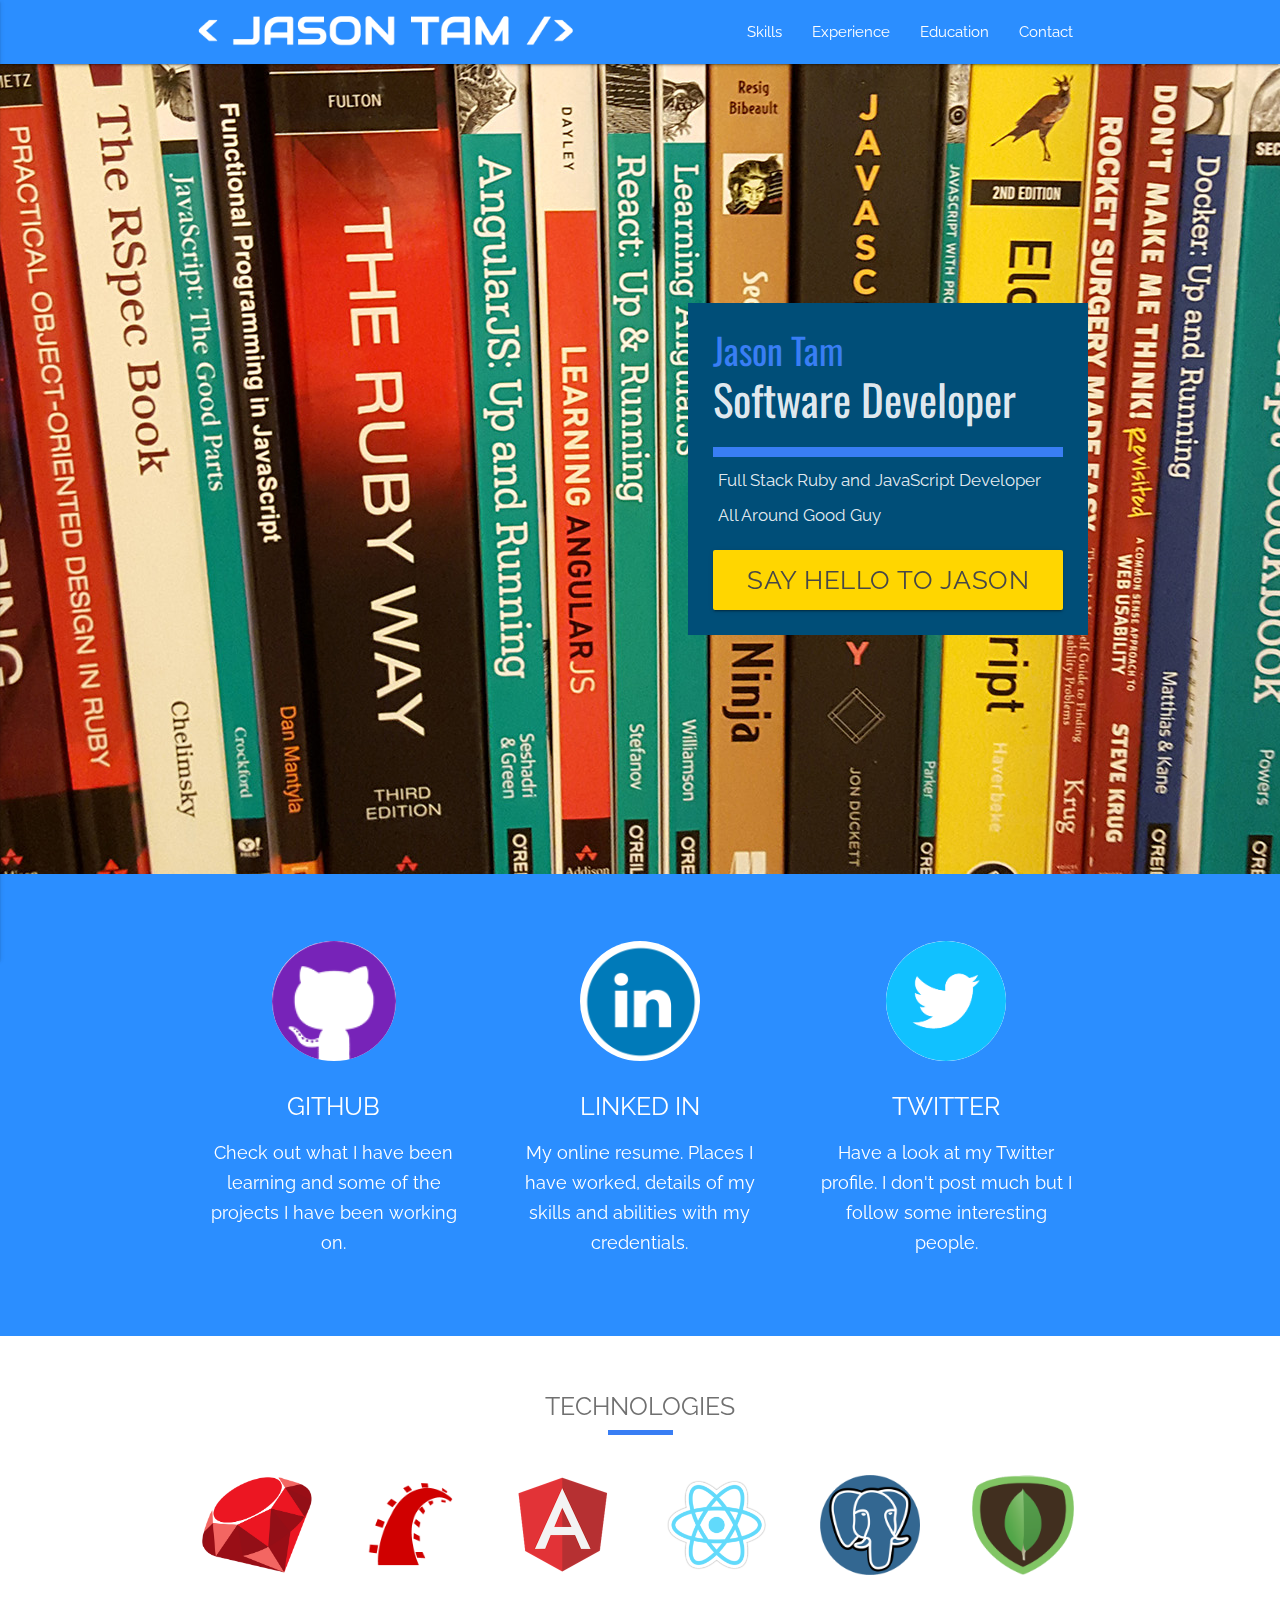
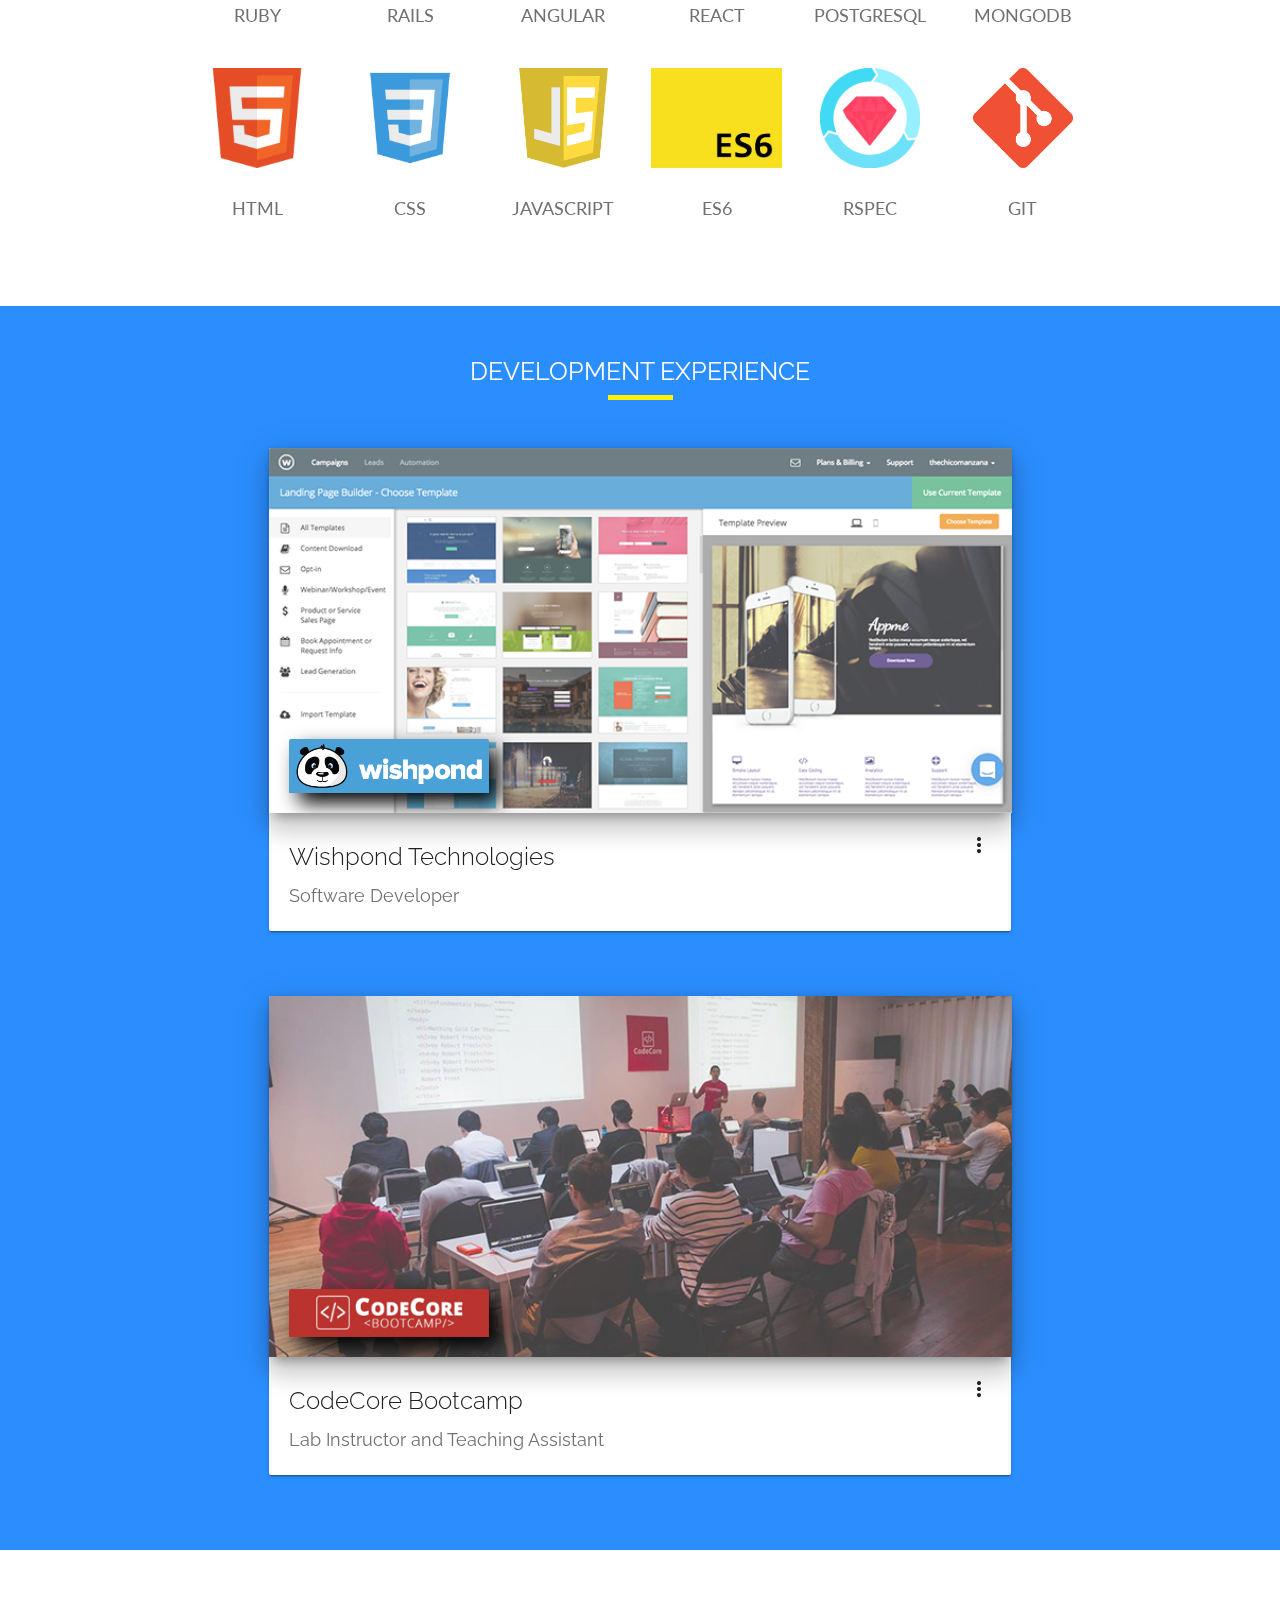
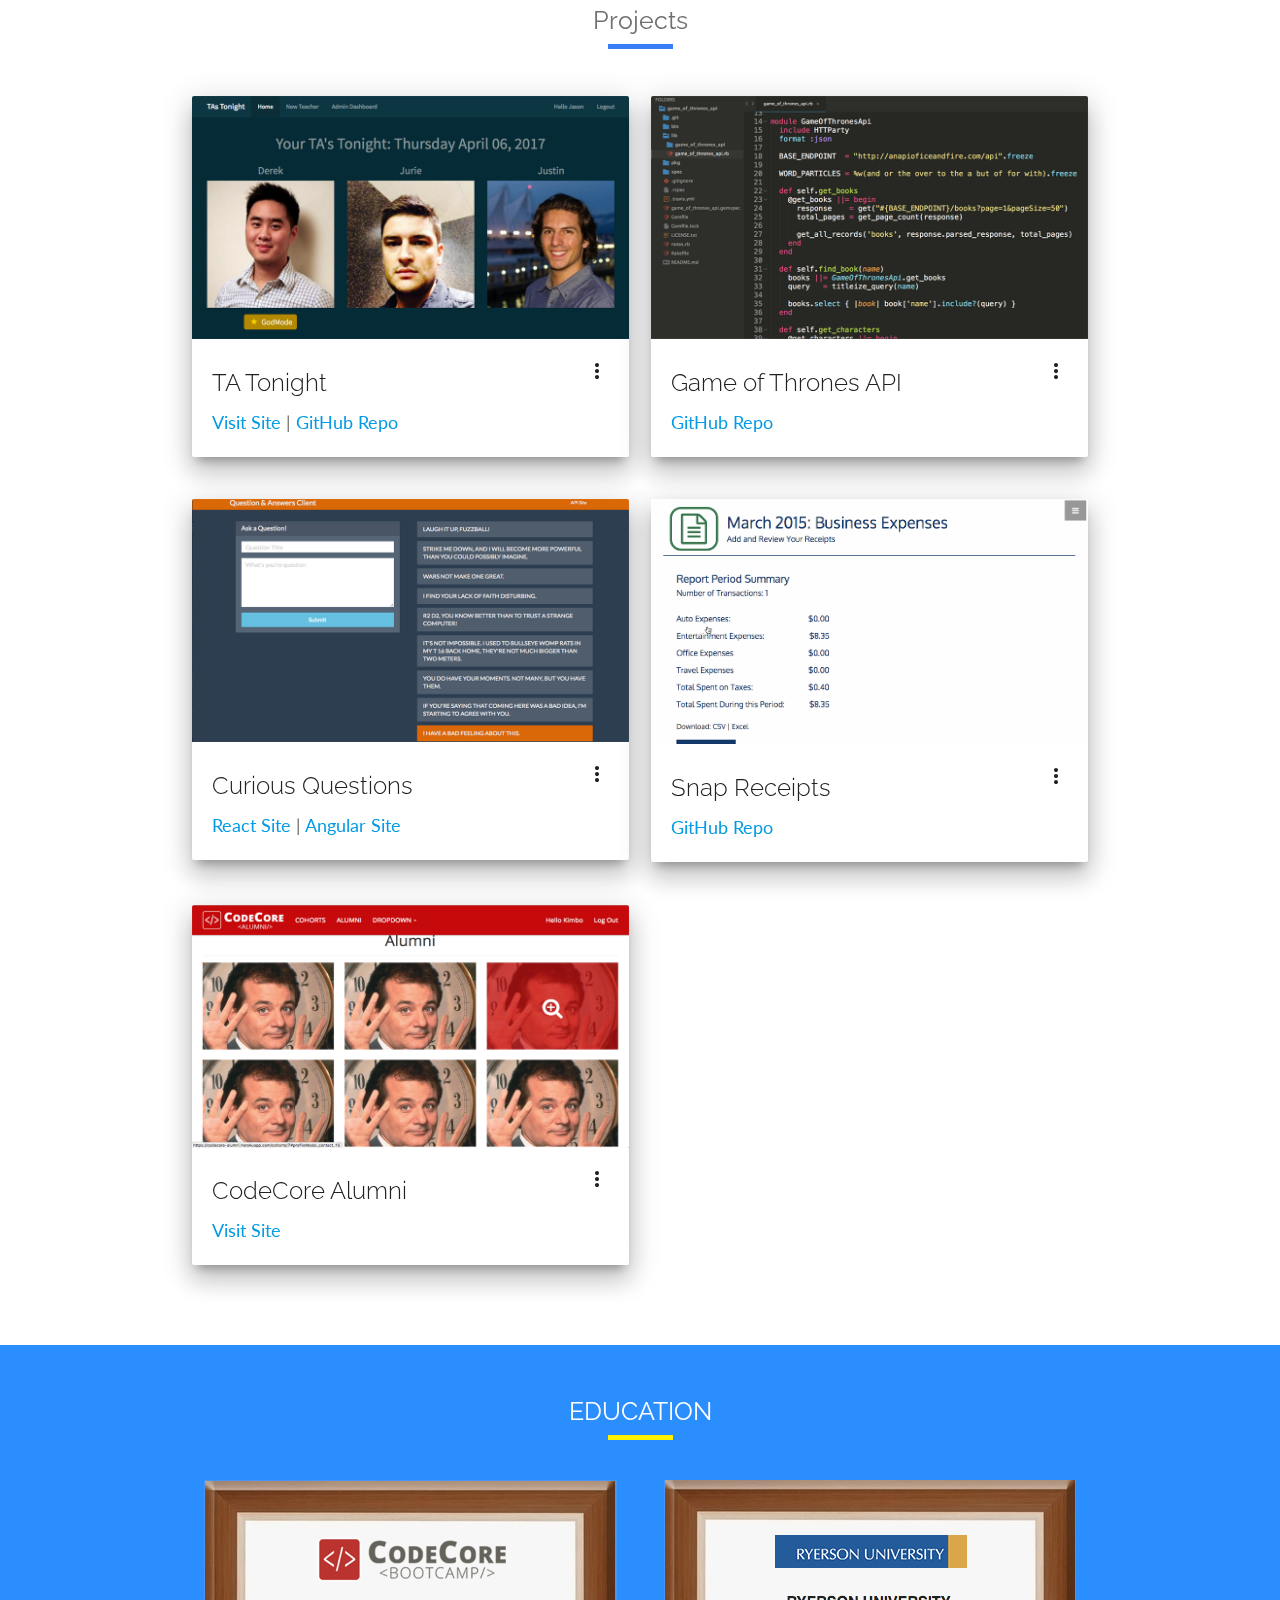
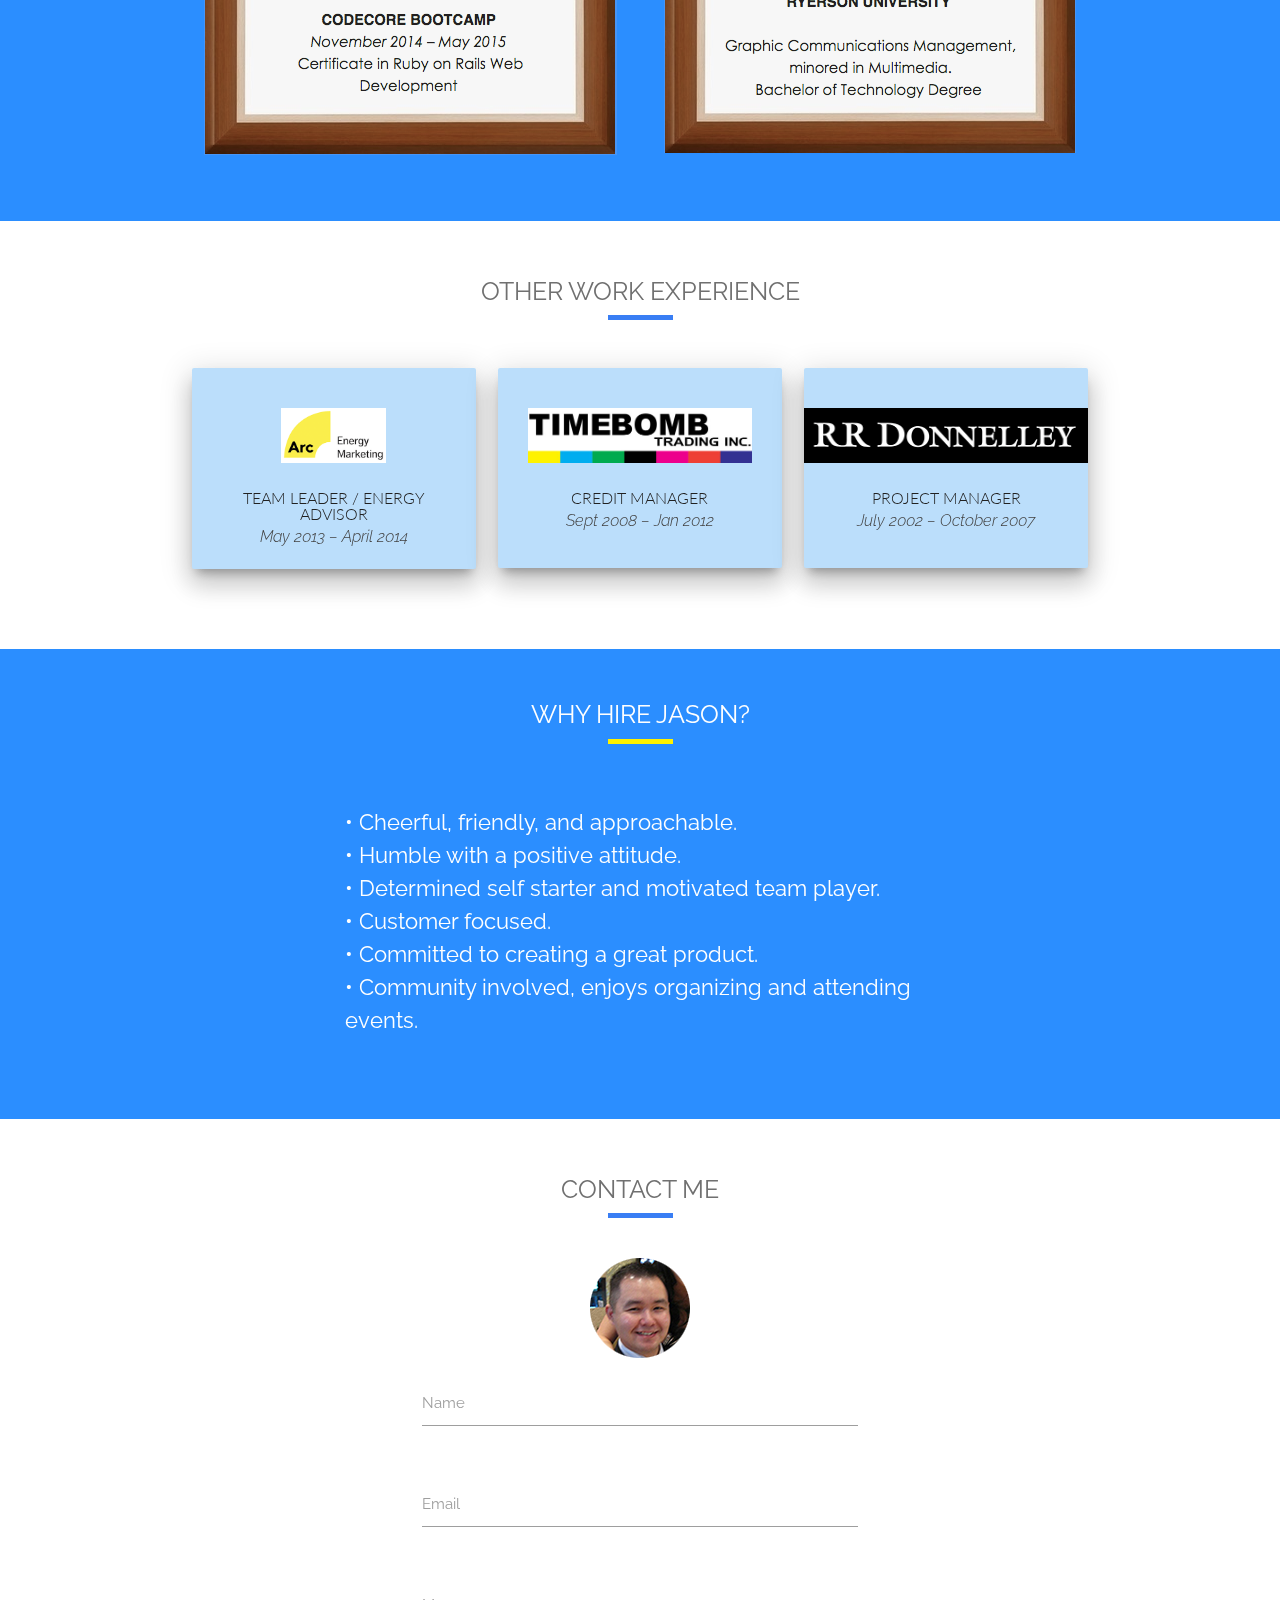
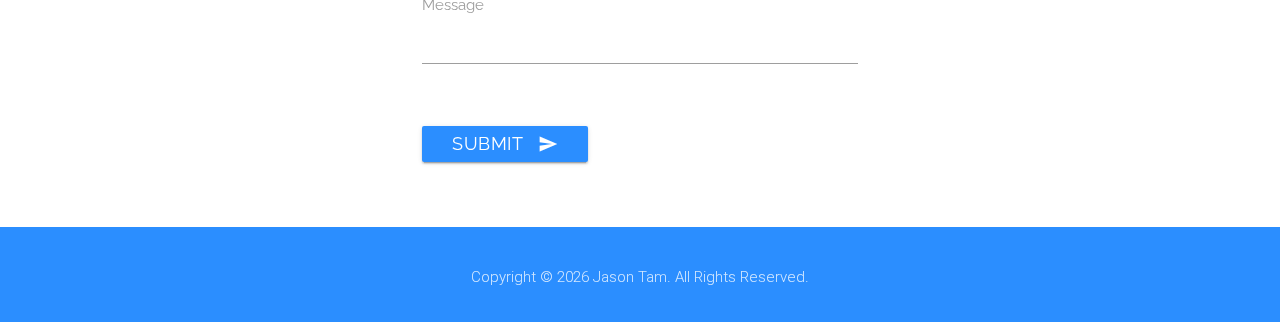
<file: index.html>
<!DOCTYPE html>
<html lang="en">
<head>
  <meta charset="utf-8">
  <meta http-equiv="Content-Type" content="text/html; charset=UTF-8"/>
  <meta http-equiv="X-UA-Compatible" content="IE=Edge,chrome=1">
  <meta name="viewport" content="width=device-width, initial-scale=1, maximum-scale=1.0, user-scalable=no"/>
  <meta name="description" content="about jason tam. web developer. codecore. vancouver.">
  <title>Jason Tam</title>

  <!-- CSS  -->
  <link href="https://fonts.googleapis.com/icon?family=Material+Icons" rel="stylesheet">
  <link href="https://fonts.googleapis.com/css?family=Oswald|Raleway|Lato" rel="stylesheet">
  <link href="css/materialize.min.css" type="text/css" rel="stylesheet" media="screen,projection"/>
  <link href="css/style.css" type="text/css" rel="stylesheet" media="screen,projection"/>
</head>
  <body>
    <!-- Navbar -->
    <nav class="my_brand" role="navigation">
      <div class="nav-wrapper container">
        <a href="#"><img class="my_logo" src="images/my_logo.png"></a>
        <ul class="right hide-on-med-and-down">
          <li><a class="white-text" href="#technologies">Skills</a></li>
          <li><a class="white-text" href="#experience">Experience</a></li>
          <li><a class="white-text" href="#education">Education</a></li>
          <li><a class="white-text" href="#contact">Contact</a></li>
        </ul>

        <ul id="nav-mobile" class="side-nav">
          <li>
            <div class="userView center">
              <div class="background">
                <img src="background3.jpg">
              </div>
              <img src="images/jason.png">
              <span class="white-text name"><img class="side_nav_logo" src="images/my_logo.png"></span>
              <a href="#!email"><span class="white-text center email">jzntam@gmail.com</span></a>
            </div>
          </li>
          <li><a href="#!" class="waves-effect"><i class="material-icons">perm_identity</i>About Me</a></li>
          <li><a href="#!" class="waves-effect"><i class="material-icons">code</i>Technologies</a></li>
          <li><a href="#!" class="waves-effect"><i class="material-icons">assessment</i>Development Experience</a></li>
          <li><a href="#!" class="waves-effect"><i class="material-icons">work</i>Other Work Experience</a></li>
          <li><a href="#education" class="waves-effect"><i class="material-icons">web</i>Education</a></li>
          <li><a href="#!" class="waves-effect"><i class="material-icons">chat</i>Contact Info</a></li>
        </ul>
        <a href="#" data-activates="nav-mobile" class="button-collapse white-text"><i class="material-icons">menu</i></a>
      </div>
    </nav>

    <!-- Section One: Jumbotron -->
    <div id="index-banner" class="parallax-container valign-wrapper">
      <div class="section valign">
        <div class="container">
          <div class="right col s6 cta">
            <h3>Jason Tam</h3>
            <h1>Software Developer</h1>
            <hr>
            <p>Full Stack Ruby and JavaScript Developer</p>
            <p>All Around Good Guy</p>
            <a href="#contact">
              <button class="btn waves-effect waves-light cta_button yellow accent-4">SAY HELLO TO JASON</button>
            </a>
          </div>
        </div>
      </div>
      <div class="parallax"><img src="images/my_books_small.jpg"></div>
    </div>

    <!-- Section Two: My Links -->
    <div class="section brand_section">
      <div class="container">

        <div class="row">
          <div class="col s12 m4">
            <div class="icon-block">
              <h2 class="center-align">
                <a href="https://github.com/jzntam">
                  <img src="images/logos/github2.png" class="circle responsive-img">
                </a>
              </h2>
              <h5 class="center">GITHUB</h5>

              <p class="center">Check out what I have been learning and some of the projects I have been working on.</p>
            </div>
          </div>

          <div class="col s12 m4">
            <div class="icon-block">
              <h2 class="center-align">
                <a href="https://ca.linkedin.com/in/jzntam">
                  <img src="images/logos/linkedin_round.png" class="circle responsive-img">
                </a>
              </h2>
              <h5 class="center">LINKED IN</h5>

              <p class="center">My online resume. Places I have worked, details of my skills and abilities with my credentials.</p>
            </div>
          </div>

          <div class="col s12 m4">
            <div class="icon-block">
              <h2 class="center-align">
                <a href="https://twitter.com/jasontam604">
                  <img src="images/logos/twitter_round.png" class="circle responsive-img">
                </a>
              </h2>
              <h5 class="center">TWITTER</h5>

              <p class="center">Have a look at my Twitter profile. I don't post much but I follow some interesting people.</p>
            </div>
          </div>
        </div>

      </div>
    </div>

    <!-- Section Three: Tech Stack -->
    <div id="technologies" class="section white_section">
      <div class="container">
        <h5 class="center">TECHNOLOGIES</h5>
        <hr>
        <div class="row">
          <div class="col s2 m2 center center">
            <img src="images/logos/ruby.png" class="responsive-img">
            <p class="center">RUBY</p>
          </div>
          <div class="col s2 m2 center">
            <img src="images/logos/rails.png" class="responsive-img">
            <p class="center">RAILS</p>
          </div>
          <div class="col s2 m2 center">
            <img src="images/logos/angular.png" class="responsive-img">
            <p class="center">ANGULAR</p>
          </div>
          <div class="col s2 m2 center">
            <img src="images/logos/react.png" class="responsive-img">
            <p class="center">REACT</p>
          </div>
          <div class="col s2 m2 center">
            <img src="images/logos/postgresql.png" class="responsive-img">
            <p class="center">POSTGRESQL</p>
          </div>
          <div class="col s2 m2 center">
            <img src="images/logos/mongodb.png" class="responsive-img">
            <p class="center">MONGODB</p>
          </div>
        </div>
        <div class="row">
          <div class="col s2 m2 center">
            <img src="images/logos/html5.png" class="responsive-img">
            <p class="center">HTML</p>
          </div>
          <div class="col s2 m2 center">
            <img src="images/logos/css3.png" class="responsive-img">
            <p class="center">CSS</p>
          </div>
          <div class="col s2 m2 center">
            <img src="images/logos/js.png" class="responsive-img">
            <p class="center">JAVASCRIPT</p>
          </div>
          <div class="col s2 m2 center">
            <img src="images/logos/es6.jpg" style="min-height: 100px;" class="responsive-img">
            <p class="center">ES6</p>
          </div>
          <div class="col s2 m2 center">
            <img src="images/logos/rspec.png" class="responsive-img">
            <p class="center">RSPEC</p>
          </div>
          <div class="col s2 m2 center">
            <img src="images/logos/git.png" class="responsive-img">
            <p class="center">GIT</p>
          </div>
        </div>
      </div>
    </div>

    <!-- Section Four: Dev Experience -->
    <div id="experience" class="section brand_section">
      <div class="container">
        <h5 class="center">DEVELOPMENT EXPERIENCE</h5>
        <hr>

        <div class="row">
          <div class="col s10 offset-s1">
            <div class="card">
              <div class="card-image waves-effect waves-block waves-light z-depth-5">
                <img class="activator" src="images/wishpond_page.png">
                <span class="card-title"><img class="logo_shadow" src="images/wishpond_banner.png"></span>
              </div>
              <div class="card-content">
                <span class="card-title activator grey-text text-darken-4">
                  Wishpond Technologies
                  <i class="material-icons right">more_vert</i>
                </span>
                <p>Software Developer</p>
              </div>
              <div class="card-reveal">
                <span class="card-title grey-text text-darken-4">
                  Wishpond Technologies
                  <i class="material-icons right">close</i>
                </span>
                <p>Software Developer, <em>June 2015 – October 2016</em></p>
                <blockquote class="black-text">
                  Wishpond is the world’s easiest marketing automation platform, empowering businesses of all sizes to generate, manage, and nurture leads with its easy-to-use and affordable self-serve platform. The platform is integrated with dozens of popular services to help marketers automate marketing activities based on their customers’ actions across all interactions with their business.
                  <br>
                  <a href="http://www.wishpond.com" target="_blank">Wishpond's Official Website</a>
                </blockquote>
                <ul class="browser-default">
                  <li>Full Stack Development on the Marketing Automation Team, using Ruby on Rails and Angular JS with ES6 and CoffeeScript.</li>
                  <li>Developed and iterated on features for Workflows, Emails and Lead Properties.</li>
                  <li>Integrated third party APIs with Wishpond’s Integration micro service.</li>
                  <li>Event organizer, promoted and organized the Wishpond's monthly open house and other tech related events at our office space.</li>
                </ul>
              </div>
            </div>
          </div>
        </div>
        <br>

        <div class="row">
          <div class="col s10 offset-s1">
            <div class="card">
              <div class="card-image waves-effect waves-block waves-light z-depth-5">
                <img class="activator" src="images/classroom_tint.png">
                <span class="card-title"><img class="logo_shadow" src="images/cc_banner.png"></span>
              </div>
              <div class="card-content">
                <span class="card-title activator grey-text text-darken-4">
                  CodeCore Bootcamp
                  <i class="material-icons right">more_vert</i>
                </span>
                <p>Lab Instructor and Teaching Assistant</p>
              </div>
              <div class="card-reveal">
                <span class="card-title grey-text text-darken-4">
                  CodeCore Bootcamp
                  <i class="material-icons right">close</i>
                </span>
                <p>Lab Instructor and Teaching Assistant, <em>September 2015 – Present</em></p>
                <blockquote class="black-text">
                  CodeCore is an intensive in-person training program in professional web development program. Students are trained in HTML5 & CSS, JavaScript and JavaScript frameworks, software architecture and object oriented development, Ruby on Rails, popular APIs, design and user experience, and development methodologies.
                  <br>
                  <a href="http://www.codecore.ca" target="_blank">CodeCore's Official Website</a>
                </blockquote>
                <ul class="browser-default">
                  <li>Assisted students in their understanding of topics including: Ruby, Rails, RSpec, JavaScript, HTML, CSS and Git.</li>
                  <li>Conducted workshops and break out sessions to review lessons from the week or to engage students and discuss specific topics.</li>
                  <li>Pair programmed with students to debug and work through challenges.</li>
                  <li>Marked assignments and provided code reviews with the students.</li>
                  <li>Mentored and guided students towards their learning goals.</li>
                </ul>
              </div>
            </div>
          </div>
        </div>
      </div>
    </div>

    <!-- Section Five: Projects -->
    <div class="section white_section">
      <div class="container">
        <h5 class="center">Projects</h5>
        <hr>

        <div class="row">
          <div class="col s12 m6">
            <div class="card z-depth-5">
              <div class="card-image waves-effect waves-block waves-light">
                <img class="activator" src="images/project_ta_tonight.png">
              </div>
              <div class="card-content">
                <span class="card-title activator grey-text text-darken-4">TA Tonight<i class="material-icons right">more_vert</i></span>
                <p><a href="https://ta-tonight.herokuapp.com/" target="_blank">Visit Site</a> | <a href="https://github.com/jzntam/TA_Tonight" target="_blank">GitHub Repo</a></p>
              </div>
              <div class="card-reveal">
                <span class="card-title grey-text text-darken-4">Details<i class="material-icons right">close</i></span>
                <p>Problem... Students did not know who was on shift and who to go to for help after class.</p>
                <p>Solution... TA Tonight! A Ruby on Rails app showing the TAs for the night. Front-end done in Plain Vanilla JavaScript. No jQuery. Using Redis for temporary storage of the Help Request Queue. Gathering Updates with a simple recursive polling function.</p>
              </div>
            </div>
          </div>
          <div class="col s12 m6">
            <div class="card z-depth-5">
              <div class="card-image waves-effect waves-block waves-light">
                <img class="activator" src="images/projects_got.png">
              </div>
              <div class="card-content">
                <span class="card-title activator grey-text text-darken-4">Game of Thrones API<i class="material-icons right">more_vert</i></span>
                <p><a href="https://github.com/jzntam/game_of_thrones_api" target="_blank">GitHub Repo</a></p>
              </div>
              <div class="card-reveal">
                <span class="card-title grey-text text-darken-4">Details<i class="material-icons right">close</i></span>
                <p>The Official Ruby Gem for <a href="https://anapioficeandfire.com/" target="_blank">An API Of Ice And Fire</a>.</p>
                <p>I love Game of Thrones and wanted to code something related to it. I found out about Joakim Skoog's API and created a client in Ruby to consume it's data.</p>
                <p><a href="https://rubygems.org/gems/game_of_thrones_api" target="_blank">RubyGems.org</a></p>
              </div>
            </div>
          </div>


<!--           <div class="col s12 m6">
            <div class="card z-depth-5">
              <div class="card-image waves-effect waves-block waves-light">
                <img class="activator" src="images/project_nozama_client.png">
              </div>
              <div class="card-content">
                <span class="card-title activator grey-text text-darken-4">Nozama Client<i class="material-icons right">more_vert</i></span>
                <p><a href="https://github.com/jzntam/Nozama_Client" target="_blank">GitHub Repo</a></p>
              </div>
              <div class="card-reveal">
                <span class="card-title grey-text text-darken-4">Details<i class="material-icons right">close</i></span>
                <p>A Single Page Application retrieving data from an API (An Amazon like site). User authenication done via API and Tokens. Full CRUD capabilities from the SPA.</p>
                <p>React Version currently in development.</p>
              </div>
            </div>
          </div> -->
        </div>

        <div class="row">
          <div class="col s12 m6">
            <div class="card z-depth-5">
              <div class="card-image waves-effect waves-block waves-light">
                <img class="activator" src="images/project_curious_questions.png">
              </div>
              <div class="card-content">
                <span class="card-title activator grey-text text-darken-4">Curious Questions<i class="material-icons right">more_vert</i></span>
                <p>
                  <a href="https://curiousquestions.herokuapp.com/" target="_blank">React Site</a>
                   |
                  <a href="https://ng-curious-questions.herokuapp.com" target="_blank">Angular Site</a>
                </p>
              </div>
              <div class="card-reveal">
                <span class="card-title grey-text text-darken-4">Details<i class="material-icons right">close</i></span>
                <p>Wanted to Build a Single Page App that was pulling data from and API. Was not sure which framework to use Angular or React? So I did both.</p>
                <p>Used ES6 and the Fetch API</p>
                <p>
                  <a href="https://github.com/jzntam/curious_questions" target="_blank">React Repo</a>
                  |
                  <a href="https://github.com/jzntam/curious_questions_angular" target="_blank">Angular Repo</a>
                </p>
              </div>
            </div>
          </div>
          <div class="col s12 m6">
            <div class="card z-depth-5">
              <div class="card-image waves-effect waves-block waves-light">
                <img class="activator snap_image" src="images/snap.gif">
              </div>
              <div class="card-content">
                <span class="card-title activator grey-text text-darken-4">Snap Receipts<i class="material-icons right">more_vert</i></span>
                <p><a href="https://github.com/jzntam/Snap_Receipts" target="_blank">GitHub Repo</a></p>
              </div>
              <div class="card-reveal">
                <span class="card-title grey-text text-darken-4">Details<i class="material-icons right">close</i></span>
                <p>A web app for receipt tracking and digitizing your receipts. The app reads text data from an uploaded image using the Tesseract OCR Library. User interface created with AJAX and jQuery. Receipt location is geocoded and tracked with Google Maps. This was my first Rails solo project.</p>
              </div>
            </div>
          </div>
        </div>
        <div class="row">
<!--           <div class="col s12 m6">
            <div class="card z-depth-5">
              <div class="card-image waves-effect waves-block waves-light">
                <img class="activator snap_image" src="images/snap.gif">
              </div>
              <div class="card-content">
                <span class="card-title activator grey-text text-darken-4">Snap Receipts<i class="material-icons right">more_vert</i></span>
                <p><a href="https://github.com/jzntam/Snap_Receipts" target="_blank">GitHub Repo</a></p>
              </div>
              <div class="card-reveal">
                <span class="card-title grey-text text-darken-4">Details<i class="material-icons right">close</i></span>
                <p>A web app for receipt tracking and digitizing your receipts. The app reads text data from an uploaded image using the Tesseract OCR Library. User interface created with AJAX and jQuery. Receipt location is geocoded and tracked with Google Maps. This was my first Rails solo project.</p>
              </div>
            </div>
          </div> -->
          <div class="col s12 m6">
            <div class="card z-depth-5">
              <div class="card-image waves-effect waves-block waves-light">
                <img class="activator" src="images/projects_alumni.png">
              </div>
              <div class="card-content">
                <span class="card-title activator grey-text text-darken-4">CodeCore Alumni<i class="material-icons right">more_vert</i></span>
                <p><a href="https://codecore-alumni.herokuapp.com/" target="_blank">Visit Site</a></p>
              </div>
              <div class="card-reveal">
                <span class="card-title grey-text text-darken-4">Details<i class="material-icons right">close</i></span>
                <p>Site for reconnecting with fellow graduates. User authentication created with bcrypt with OAuth log in support using Slack. Website was designed with cross platform capability in mind, following responsive design patterns. And yes, I'm using <a href="http://www.fillmurray.com/" target="_blank">FillMurray</a></p>
                <p><a href="https://github.com/jzntam/CodeCore_Alumni" target="_blank">GitHub Repo</a></p>
              </div>
            </div>
          </div>
        </div>
      </div>
    </div>

    <!-- Section Six: Education -->
    <div id="education" class="section brand_section">
      <div class="container">
        <h5 class="center">EDUCATION</h5>
        <hr>
        <div class="row">
          <div class="col m6 center">
            <img class="responsive-img" src="images/cc_cert.png">
          </div>
          <div class="col m6 center">
            <img class="responsive-img" src="images/ryerson_degree2.png">
          </div>
        </div>
      </div>
    </div>

    <!-- Section Seven: Other Work -->
    <div id="other_work" class="section white_section">
      <div class="container">
        <h5 class="center">OTHER WORK EXPERIENCE</h5>
        <hr>
        <div class="row">
          <div class="col m4">
            <div class="card work z-depth-5 blue lighten-4">
              <div class="center-align activator">
                <img class="activator" src="images/logos/arc2.png">
              </div>
              <div class="card-content activator center-align">
                <p class="card-title activator grey-text text-darken-4">TEAM LEADER / ENERGY ADVISOR</p>
                <span class="card-title activator grey-text text-darken-3"><em>May 2013 – April 2014</em></span>
              </div>
              <div class="card-reveal">
                <span class="card-title right">
                  <i class="material-icons">close</i>
                </span>
                <ul class="browser-default activator">
                  <li><a href="http://www.goarc.com" target="_blank">Arc Energy</a></li>
                  <li>Sold natural gas and electricity contracts for Direct Energy Alberta.</li>
                  <li>Set sales targets and helped guide sales associates towards their objectives.</li>
                  <li>Trained and managed a team of 6 agents.</li>
                </ul>
              </div>
            </div>
          </div>

          <div class="col m4">
            <div class="card work z-depth-5 blue lighten-4">
              <div class="center-align activator">
                <img class="activator responsive-img" src="images/logos/timebomb2.jpg">
              </div>
              <div class="card-content activator center-align">
                <p class="card-title activator grey-text text-darken-4">CREDIT MANAGER</p>
                <span class="card-title activator grey-text text-darken-3"><em>Sept 2008 – Jan 2012</em></span>
              </div>
              <div class="card-reveal">
                <span class="card-title right">
                  <i class="material-icons">close</i>
                </span>
                <ul class="browser-default activator">
                  <li><a href="http://www.timebomb.bc.ca" target="_blank">Timebomb Trading</a></li>
                  <li>Established credit limits and monitored payment trends.</li>
                  <li>Reviewed accounts to minimize loss exposure and prevent bad debt.</li>
                  <li>Resolved customer account issues such as payment delinquency, account discrepancies, and NSF cheques.</li>
                </ul>
              </div>
            </div>
          </div>

          <div class="col m4">
            <div class="card work z-depth-5 blue lighten-4">
              <div class="center-align activator">
                <img class="activator responsive-img" src="images/logos/rrd.jpg">
              </div>
              <div class="card-content activator center-align">
                <p class="card-title activator grey-text text-darken-4">PROJECT MANAGER</p>
                <span class="card-title activator grey-text text-darken-3"><em>July 2002 – October 2007</em></span>
              </div>
              <div class="card-reveal">
                <span class="card-title right">
                  <i class="material-icons">close</i>
                </span>
                <ul class="browser-default activator">
                  <li><a href="http://www.rrd.com" target="_blank">RR Donnelley</a></li>
                  <li>Managed customer orders through the production workflow.</li>
                  <li>Assisted customers with the development of their ideas and products.</li>
                  <li>Liaised with customers and provided a high level of customer service.</li>
                </ul>
              </div>
            </div>
          </div>
        </div>
      </div>
    </div>

    <!-- Section Eight: Why Hire Me -->
    <div id="why" class="section brand_section">
      <div class="container">
        <h5 class="center">WHY HIRE JASON?</h5>
        <hr>
        <div class="row">
          <div class="col m8 offset-m2">
            <ul>
              <li>• Cheerful, friendly, and approachable.</li>
              <li>• Humble with a positive attitude.</li>
              <li>• Determined self starter and motivated team player.</li>
              <li>• Customer focused.</li>
              <li>• Committed to creating a great product.</li>
              <li>• Community involved, enjoys organizing and attending events.</li>
            </ul>
          </div>
        </div>
      </div>
    </div>
    <div id="contact" class="section white_section">
      <div class="container">
        <h5 class="center">CONTACT ME</h5>
        <hr>
        <div class="col m8 offset-m2">
          <div class="center">
            <img src="images/jason.png">
          </div>
          <form action="https://formspree.io/cameljeet@gmail.com" method="POST">
            <input type="hidden" name="_subject" value="New Contact from jzntam.github.io" />

            <div class="row">
              <div class="input-field col m6 offset-m3">
                <input id="name" type="text" name="name" class="validate" required>
                <label for="name">Name</label>
              </div>
            </div>
            <div class="row">
              <div class="input-field col m6 offset-m3">
                <input id="email" type="email" name="_replyto" class="validate" required>
                <label for="email">Email</label>
              </div>
            </div>
            <div class="row">
              <div class="input-field col m6 offset-m3">
                <textarea id="message" name="message" class="materialize-textarea"></textarea>
                <label for="message">Message</label>
              </div>
            </div>

            <div class="row">
              <div class="input-field col m6 offset-m3">
                <input type="hidden" name="_next" value="//jzntam.github.io" />
                <button class="btn waves-effect waves-light my_brand" type="submit" name="action">
                  Submit
                  <i class="material-icons right">send</i>
                </button>
              </div>
            </div>
          </form>
        </div>
      </div>
    </div>
<!-- ======================================================================= -->

<!--     <div class="parallax-container valign-wrapper">
      <div class="section no-pad-bot">
        <div class="container">
          <div class="row center">
            <h5 class="header col s12 light">A modern responsive front-end framework based on Material Design</h5>
          </div>
        </div>
      </div>
      <div class="parallax"><img src="background2.jpg" alt="Unsplashed background img 2"></div>
    </div> -->

<!--     <div class="container">
      <div class="section">

        <div class="row">
          <div class="col s12 center">
            <h3><i class="mdi-content-send brown-text"></i></h3>
            <h4>Contact Us</h4>
            <p class="left-align light">Lorem ipsum dolor sit amet, consectetur adipiscing elit. Nullam scelerisque id nunc nec volutpat. Etiam pellentesque tristique arcu, non consequat magna fermentum ac. Cras ut ultricies eros. Maecenas eros justo, ullamcorper a sapien id, viverra ultrices eros. Morbi sem neque, posuere et pretium eget, bibendum sollicitudin lacus. Aliquam eleifend sollicitudin diam, eu mattis nisl maximus sed. Nulla imperdiet semper molestie. Morbi massa odio, condimentum sed ipsum ac, gravida ultrices erat. Nullam eget dignissim mauris, non tristique erat. Vestibulum ante ipsum primis in faucibus orci luctus et ultrices posuere cubilia Curae;</p>
          </div>
        </div>

      </div>
    </div> -->


<!--     <div class="parallax-container valign-wrapper">
      <div class="section no-pad-bot">
        <div class="container">
          <div class="row center">
            <h5 class="header col s12 light">A modern responsive front-end framework based on Material Design</h5>
          </div>
        </div>
      </div>
      <div class="parallax"><img src="background3.jpg" alt="Unsplashed background img 3"></div>
    </div> -->

    <footer class="page-footer my_brand">
<!--       <div class="container">
        <div class="row">
          <div class="col l6 s12">
            <h5 class="white-text">Company Bio</h5>
            <p class="grey-text text-lighten-4">We are a team of college students working on this project like it's our full time job. Any amount would help support and continue development on this project and is greatly appreciated.</p>


          </div>
          <div class="col l3 s12">
            <h5 class="white-text">Settings</h5>
            <ul>
              <li><a class="white-text" href="#!">Link 1</a></li>
              <li><a class="white-text" href="#!">Link 2</a></li>
              <li><a class="white-text" href="#!">Link 3</a></li>
              <li><a class="white-text" href="#!">Link 4</a></li>
            </ul>
          </div>
          <div class="col l3 s12">
            <h5 class="white-text">Connect</h5>
            <ul>
              <li><a class="white-text" href="#!">Link 1</a></li>
              <li><a class="white-text" href="#!">Link 2</a></li>
              <li><a class="white-text" href="#!">Link 3</a></li>
              <li><a class="white-text" href="#!">Link 4</a></li>
            </ul>
          </div>
        </div>
      </div> -->
      <div class="footer-copyright my_brand">
        <div class="container center">
          <p>
            Copyright &copy;
            <script>document.write(new Date().getFullYear());</script>
            Jason Tam. All Rights Reserved.
          </p>
        </div>
      </div>
    </footer>

    <!--  Scripts-->
    <script src="https://code.jquery.com/jquery-2.1.1.min.js"></script>
    <script src="js/materialize.min.js"></script>
    <script src="js/init.js"></script>
  </body>
</html>
</file>
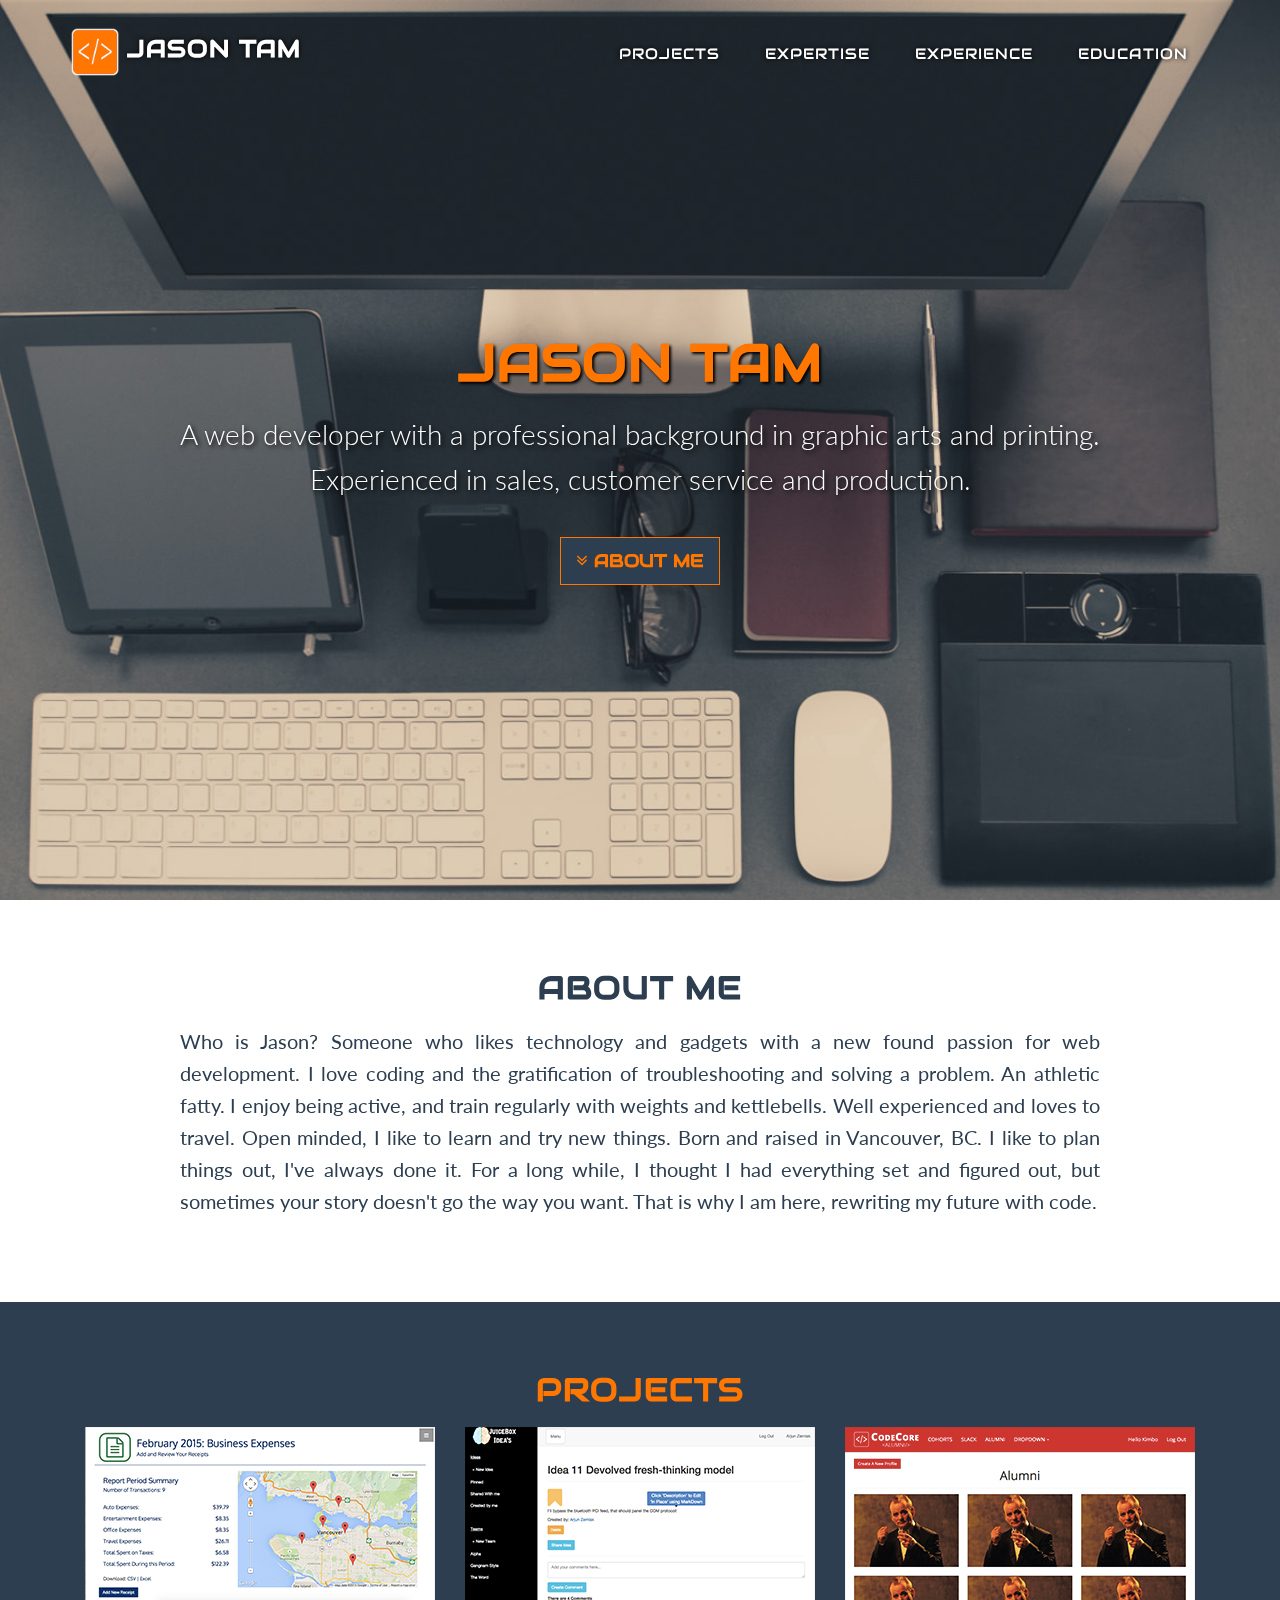
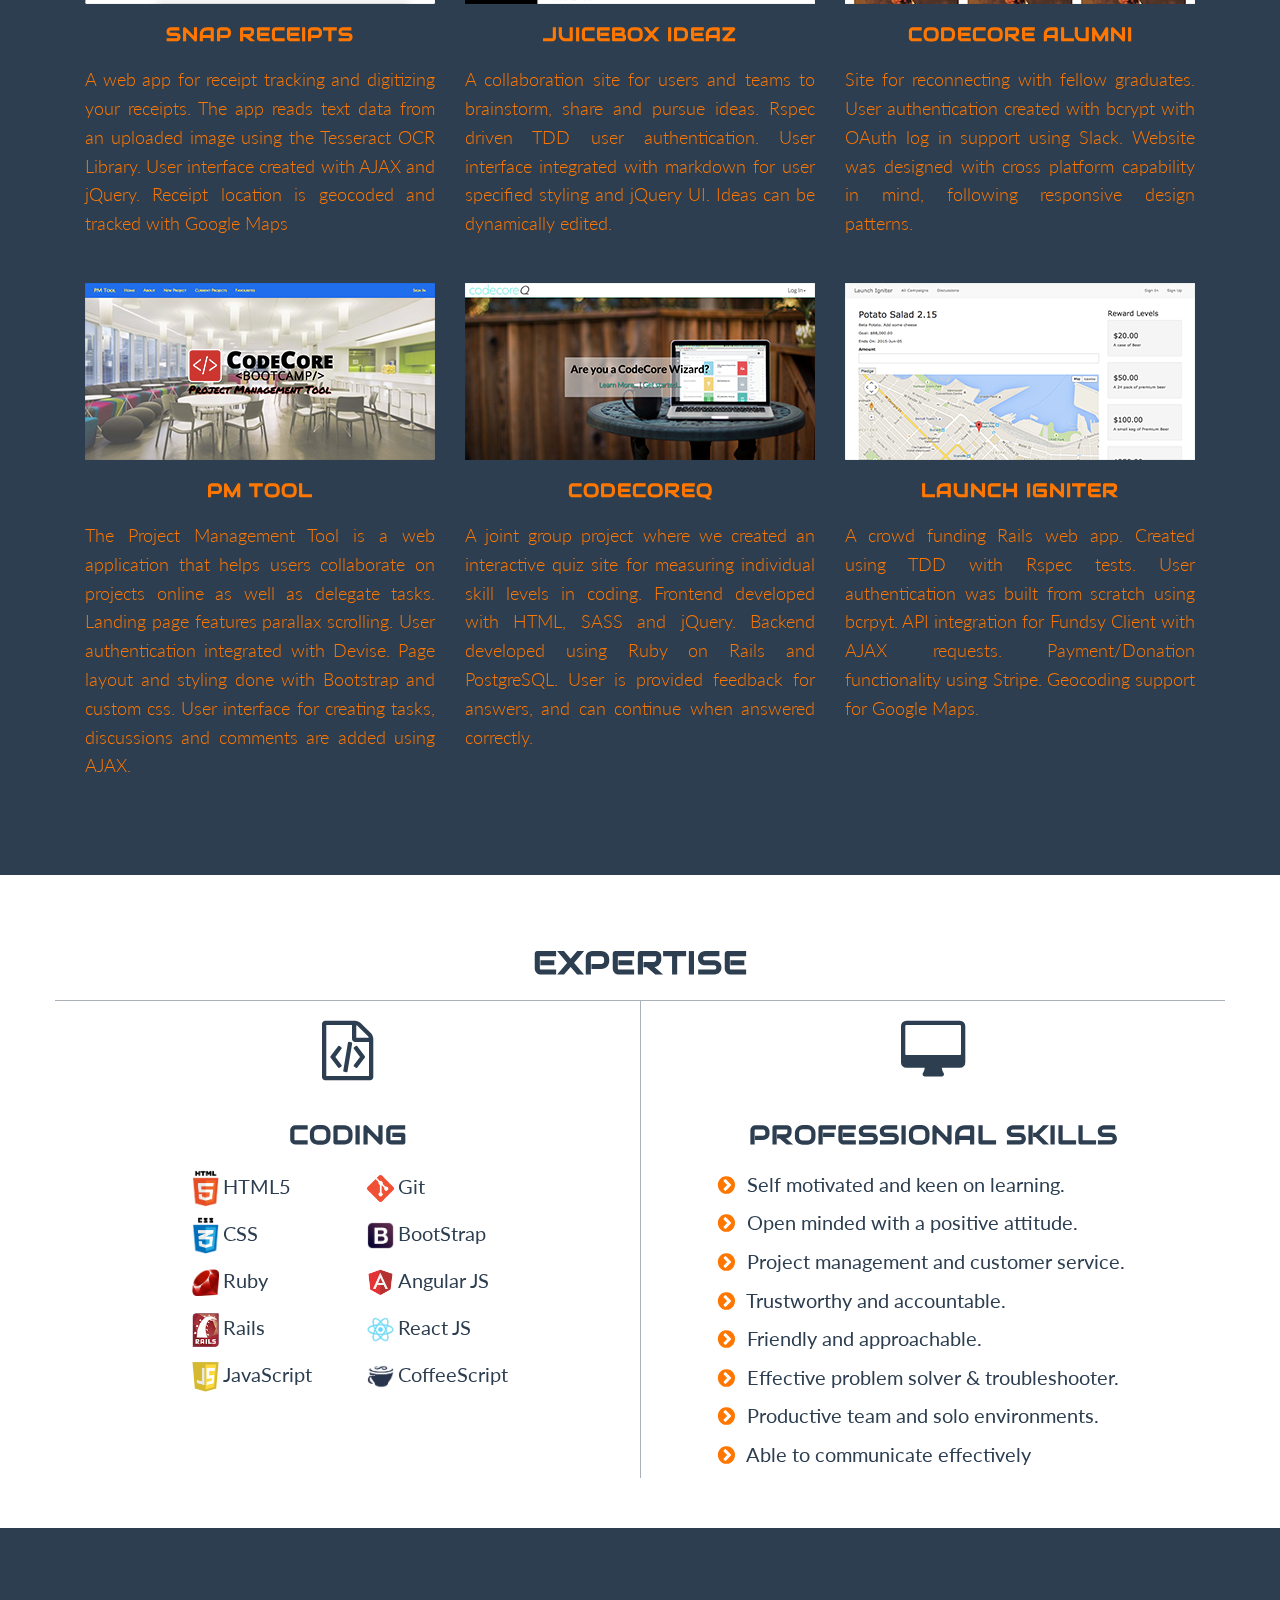
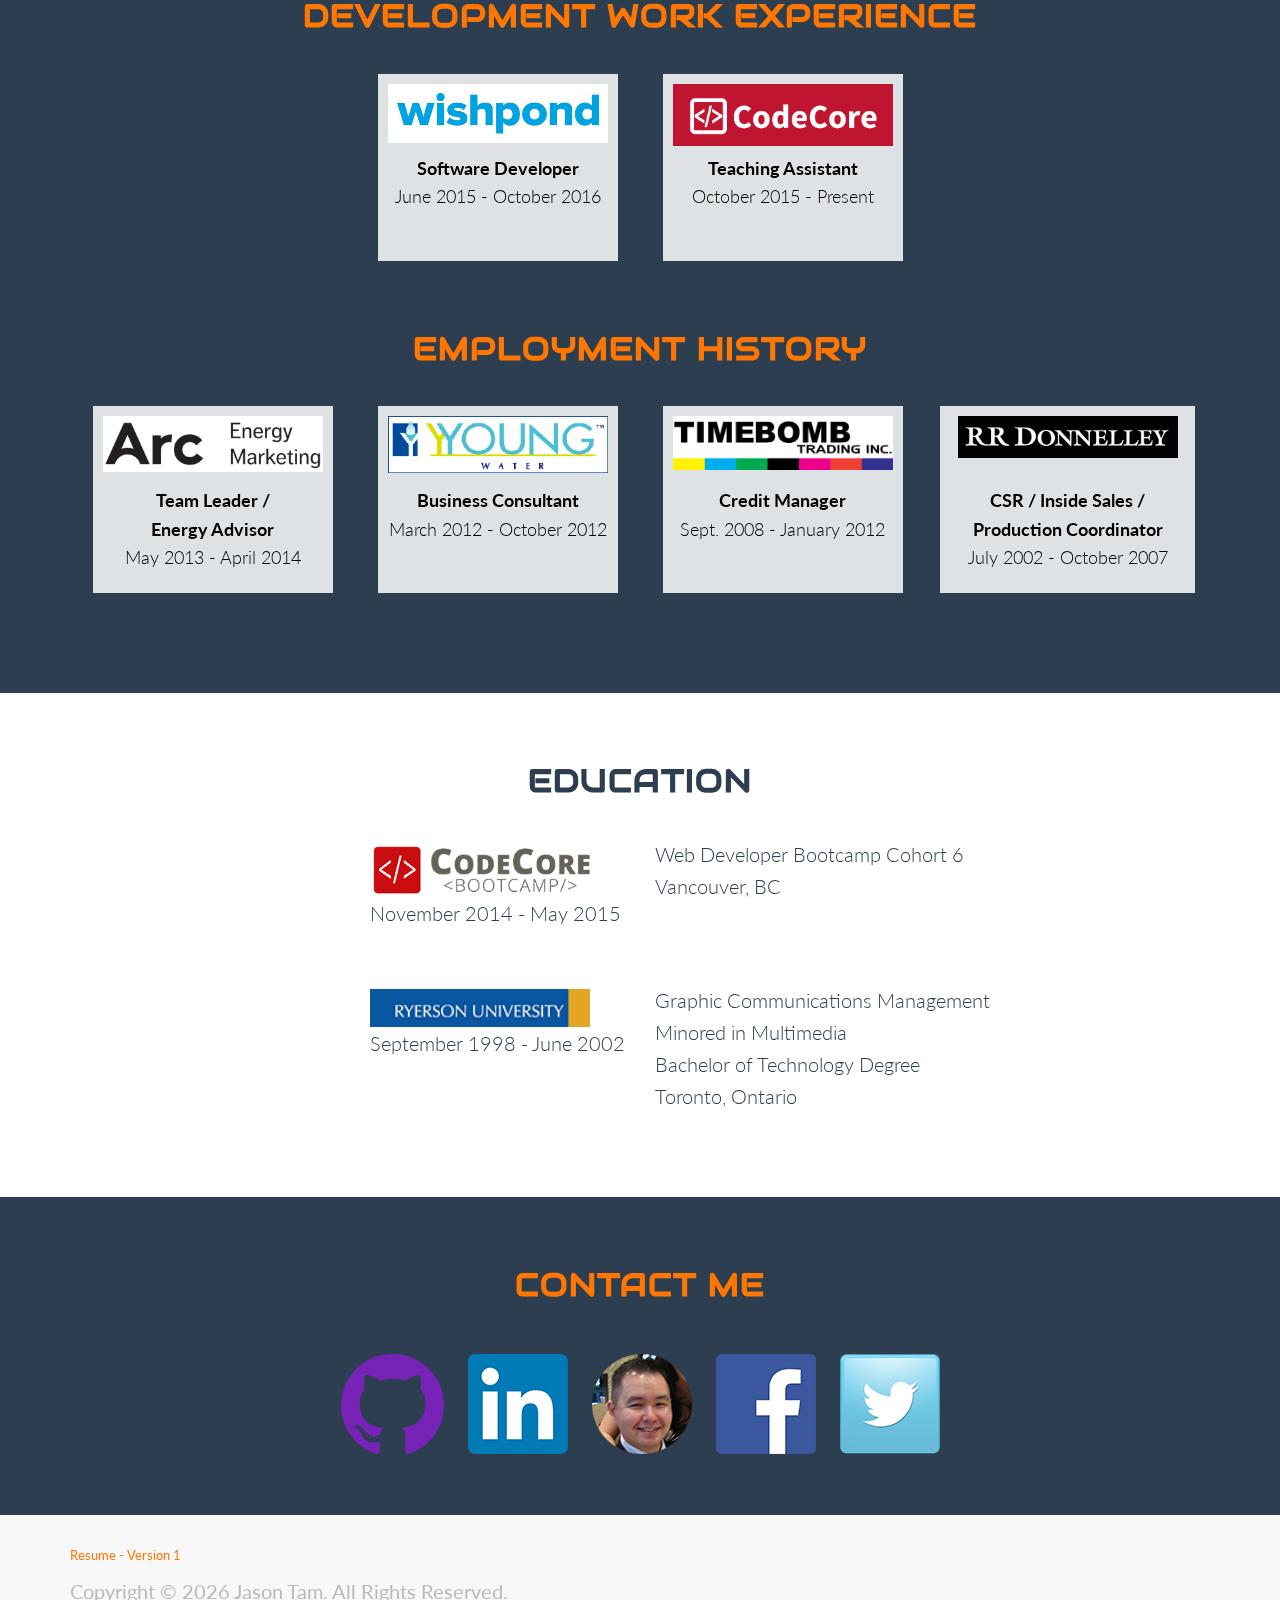
<file: Resume - Version 3/index.html>
<!DOCTYPE html>
<html>
  <head>
    <title>Jason Tam</title>
    <meta http-equiv="Content-Type" content="text/html; charset=UTF-8">
    <meta charset="utf-8">
    <meta http-equiv="X-UA-Compatible" content="IE=Edge,chrome=1">
    <meta name="viewport" content="width=device-width, initial-scale=1.0">
    <meta name="description" content="about jason tam. web developer. codecore. vancouver.">
    <link rel="stylesheet" href="stylesheets/bootstrap.min.css">
    <link rel="stylesheet" href="stylesheets/flatly.css">
    <link rel="stylesheet" href="stylesheets/base.css">
    <link rel="stylesheet" href="stylesheets/font-awesome-4.3.0/css/font-awesome.min.css">
  </head>
  <body id="page-top" data-spy="scroll" data-target=".navbar-custom">
    <nav class="navbar navbar-custom navbar-fixed-top" role="navigation">
      <div class="container">
        <div class="navbar-header page-scroll">
          <button type="button" class="navbar-toggle" data-toggle="collapse" data-target=".navbar-main-collapse">
            <i class="fa fa-bars"></i>
          </button>
          <a class="navbar-brand" href="#">
            <img src="images/icon2.png" class="icon" >
            <span class="my-brand">Jason Tam</span>
          </a>
        </div><!-- /.navbar-header -->

        <!-- Collect the nav links, forms, and other content for toggling -->
        <div class="collapse navbar-collapse navbar-right navbar-main-collapse">
          <ul class="nav navbar-nav">
            <!-- Hidden li included to remove active class from about link when scrolled up past about section -->
            <li class="hidden active">
              <a href="#page-top"></a>
            </li>
            <li class="page-scroll">
              <a href="#projects">Projects</a>
            </li>
            <li class="page-scroll">
              <a href="#expertise">Expertise</a>
            </li>
            <li class="page-scroll">
              <a href="#experience">Experience</a>
            </li>
            <li class="page-scroll">
              <a href="#education">Education</a>
            </li>
          </ul>
        </div><!-- /.navbar-collapse -->
      </div><!-- /.container -->
    </nav>

    <div class="parallax-window" data-parallax="scroll" data-image-src="images/office1.jpg">
    <section class="intro">
      <div class="intro-body">
        <div class="container">
          <div class="row">
            <div class="col-md-12">
              <h1>Jason Tam</h1>
              <p class="intro-text col-md-offset-1 col-md-10">
                A web developer with a professional background in graphic arts and printing. Experienced in sales, customer service and production.
              </p>
              </div>
              <div class="page-scroll">
                <a href="#aboutme" class="btn btn-about">
                  <i class="fa fa-angle-double-down animated"></i>
                  <span>ABOUT ME</span>
                </a>
            </div>
          </div>
        </div>
      </div>
    </section>
    </div><!-- .parallax container -->

    <section id="aboutme" class="content-section text-center">
      <div class="container">
        <div class="row">
          <h2>About Me</h2>
          <div class="col-md-12">
            <div class="col-md-offset-1 col-md-10">
              <p class="aboutme">
                Who is Jason? Someone who likes technology and gadgets with a new found passion for web development. I love coding and the gratification of troubleshooting and solving a problem. An athletic fatty. I enjoy being active, and train regularly with weights and kettlebells. Well experienced and loves to travel. Open minded, I like to learn and try new things. Born and raised in Vancouver, BC. I like to plan things out, I've always done it. For a long while, I thought I had everything set and figured out, but sometimes your story doesn't go the way you want. That is why I am here, rewriting my future with code.
              </p>
            </div>
          </div>
        </div>
      </div>
    </section>

    <section id="projects" class="content-section text-center">
      <div class="container">
        <div class="row">
          <h2>Projects</h2>
          <div class="col-md-12">
            <div class="col-md-4">
              <a href="https://github.com/jzntam/Snap_Receipts" target="_blank">
                <img src="images/snap.png" class="project-image">
              </a>
              <h4>Snap Receipts</h4>
              <p>
                A web app for receipt tracking and digitizing your receipts. The app reads text data from an uploaded image using the Tesseract OCR Library. User interface created with AJAX and jQuery. Receipt location is geocoded and tracked with Google Maps
              </p>
            </div>
            <div class="col-md-4">
              <a href="https://juicebox.herokuapp.com" target="_blank">
                <img src="images/juice.png" class="project-image">
              </a>
              <h4>JuiceBox Ideaz</h4>
              <p>
                A collaboration site for users and teams to brainstorm, share and pursue ideas. Rspec driven TDD user authentication. User interface integrated with markdown for user specified styling and jQuery UI. Ideas can be dynamically edited.
              </p>
            </div>
            <div class="col-md-4">
              <a href="https://codecore-alumni.herokuapp.com" target="_blank">
                <img src="images/alumni.png" class="project-image">
              </a>
              <h4>CodeCore Alumni</h4>
              <p>
                Site for reconnecting with fellow graduates. User authentication created with bcrypt with OAuth log in support using Slack. Website was designed with cross platform capability in mind, following responsive design patterns.
              </p>
            </div>
          </div>
          <div class="col-md-12">
            <div class="col-md-4">
              <a href="https://jason-pm-tool.herokuapp.com" target="_blank">
                <img src="images/pmtool.png" class="project-image">
              </a>
              <h4>PM Tool</h4>
              <p>
                The Project Management Tool is a web application that helps users collaborate on projects online as well as delegate tasks. Landing page features parallax scrolling. User authentication integrated with Devise. Page layout and styling done with Bootstrap and custom css. User interface for creating tasks, discussions and comments are added using AJAX.
              </p>
            </div>
            <div class="col-md-4">
              <a href="https://codecoreq.herokuapp.com" target="_blank">
                <img src="images/codecoreq.png" class="project-image">
              </a>
              <h4>codecoreQ</h4>
              <p>
                A joint group project where we created an interactive quiz site for measuring individual skill levels in coding. Frontend developed with HTML, SASS and jQuery. Backend developed using Ruby on Rails and PostgreSQL. User is provided feedback for answers, and can continue when answered correctly.
              </p>
            </div>
            <div class="col-md-4">
              <a href="https://launch-igniter.herokuapp.com" target="_blank">
                <img src="images/launchy.png" class="project-image">
              </a>
              <h4>Launch Igniter</h4>
              <p>
                A crowd funding Rails web app. Created using TDD with Rspec tests. User authentication was built from scratch using bcrpyt. API integration for <a href="https://fundsyclient.herokuapp.com/">Fundsy Client</a> with AJAX requests. Payment/Donation functionality using Stripe. Geocoding support for Google Maps.
              </p>
            </div>
          </div>
        </div>
      </div>
    </section>

    <section id="expertise" class="content-section text-center">
      <div class="container">
        <div class="row">
          <div class="col-md-12">
            <h2>Expertise</h2>
            <div class="row">
              <!-- Coding Skills -->
              <div class="col-md-6 coding-skills">
                <h1 class="fa fa-file-code-o fa-4x"></h1>
                <h3>Coding</h3>
                <div class="col-md-12">
                  <div class="col-md-offset-2 col-md-4">
                    <p class="skills"><img src="images/icons/html5.png" class="icon-img"/>HTML5</p>
                    <p class="skills"><img src="images/icons/css3.png" class="icon-img"/>CSS</p>
                    <p class="skills"><img src="images/icons/ruby.png" class="icon-img"/>Ruby</p>
                    <p class="skills"><img src="images/icons/rails.png" class="icon-img"/>Rails</p>
                    <p class="skills"><img src="images/icons/javascript.png" class="icon-img"/>JavaScript</p>
                  </div>
                  <div class="col-md-6">
                    <p class="skills"><img src="images/icons/git.png" class="icon-img"/>Git</p>
                    <p class="skills"><img src="images/icons/bootstrap.png" class="icon-img"/>BootStrap</p>
                    <p class="skills"><img src="images/icons/angular.png" class="icon-img"/>Angular JS</p>
                    <p class="skills"><img src="images/icons/react.png" class="icon-img"/>React JS</p>
                    <p class="skills"><img src="images/icons/coffeescript.png" class="icon-img"/>CoffeeScript</p>
                  </div>
                </div>
              </div>
              <!-- Professional Skills -->
              <div class="col-md-6 pro-skills">
                <h1 class="fa fa-desktop fa-4x"></h1>
                <h3>Professional Skills</h3>
                <div class="col-md-12">
                  <li><i class="fa fa-chevron-circle-right pro-icon"></i> Self motivated and keen on learning.</li>
                  <li><i class="fa fa-chevron-circle-right pro-icon"></i> Open minded with a positive attitude.</li>
                  <li><i class="fa fa-chevron-circle-right pro-icon"></i> Project management and customer service.</li>
                  <li><i class="fa fa-chevron-circle-right pro-icon"></i> Trustworthy and accountable.</li>
                  <li><i class="fa fa-chevron-circle-right pro-icon"></i> Friendly and approachable.</li>
                  <li><i class="fa fa-chevron-circle-right pro-icon"></i> Effective problem solver & troubleshooter.</li>
                  <li><i class="fa fa-chevron-circle-right pro-icon"></i> Productive team and solo environments.</li>
                  <li><i class="fa fa-chevron-circle-right pro-icon"></i> Able to communicate effectively</li>
                </div>
              </div>
            </div>
          </div>
        </div>
      </div>
    </section>

    <section id="experience" class="content-section text-center">
      <div class="container">
        <div class="row">
          <h2>Development Work Experience</h2>
          <div class="col-md-12">
            <div class="col-md-3 col-md-offset-3">
              <div class="work">
                <div class="logo-container">
                  <a href="http://www.wishpond.com" target="_blank">
                    <img src="images/wishpond.png" class="logo">
                  </a>
                </div>
                <p>
                  <strong>Software Developer</strong>
                </p>
                <p>June 2015 - October 2016</p>
              </div>
            </div>

            <div class="col-md-3">
              <div class="work">
                <div class="logo-container">
                  <a href="http://www.codecore.ca/" target="_blank">
                    <img src="images/ccbanner.png" class="logo">
                  </a>
                </div>
                <p>
                  <strong>Teaching Assistant</strong>
                </p>
                <p>October 2015 - Present</p>
              </div>
            </div>
          </div><!-- end of col-md-12 -->
        </div><!-- end of row -->

        <div class="row">
          <h2>Employment History</h2>
          <div class="col-md-12">
            <div class="col-md-3">
              <div class="work">
                <div class="logo-container">
                  <a href="http://www.goarc.com" target="_blank">
                    <img src="images/arc.png" class="logo">
                  </a>
                </div>
                <p>
                  <strong>Team Leader / <br>Energy Advisor</strong>
                </p>
                <p>May 2013 - April 2014</p>
              </div>
            </div>

            <div class="col-md-3">
              <div class="work">
                <div class="logo-container">
                  <a href="http://www.yyoung.com/" target="_blank">
                    <img src="images/yyoung.gif" class="logo">
                  </a>
                </div>
                <p>
                  <strong>Business Consultant</strong>
                </p>
                <p>March 2012 - October 2012</p>
              </div>
            </div>

            <div class="col-md-3">
              <div class="work">
                <div class="logo-container">
                  <a href="http://www.timebombtrading.com" target="_blank">
                    <img src="images/timebomb2.jpg" class="logo">
                  </a>
                </div>
                <p>
                  <strong>Credit Manager</strong>
                </p>
                <p>Sept. 2008 - January 2012</p>
              </div>
            </div>

            <div class="col-md-3">
              <div class="work">
                <div class="logo-container">
                  <a href="http://www.rrdonnelley.com" target="_blank">
                    <img src="images/rrd.jpg" class="logo">
                  </a>
                </div>
                <p>
                  <strong>CSR / Inside Sales / Production Coordinator</strong>
                </p>
                <p>July 2002 - October 2007</p>
              </div>
            </div>
          </div><!-- end of col-md-12 -->
        </div><!-- end of row -->
      </div><!-- end of container -->
    </section>

    <section id="education" class="content-section text-center">
      <div class="container">
        <div class="row">
          <h2>Education</h2>
          <div class="col-md-12">
            <div class="col-md-offset-3 col-md-3 school">
              <a href="http://www.codecore.ca" target="_blank">
                <img src="images/codecore.png" width="220"></a>
              <p>November 2014 - May 2015</p>
            </div>
            <div class="col-md-4 school">
              <p>
                Web Developer Bootcamp Cohort 6<br>
                Vancouver, BC<br>
              </p>
            </div>
          </div>
          <div class="col-md-12">
            <div class="col-md-offset-3 col-md-3 school">
              <a href="http://www.ryerson.ca" target="_blank">
                <img src="images/ryerson.png" width="220" class="bump">
              </a>
              <p>September 1998 - June 2002</p>
            </div>
            <div class="col-md-4 school">
              <p>
                Graphic Communications Management<br>
                Minored in Multimedia<br>
                Bachelor of Technology Degree<br>
                Toronto, Ontario
              </p>
            </div>
          </div>
        </div>
      </div>
    </section>

    <section id="contact" class="content-section text-center">
      <div class= container>
        <div class="row">
          <div class="col-md-12">
            <h2>Contact Me</h2><br>
            <ul class="list-inline img-list">
              <li>
                <a href="https://github.com/jzntam" target="_blank"><img src="images/icons/github.png" ></a>
              </li>
              <li>
                <a href="http://ca.linkedin.com/in/jzntam" target="_blank"><img src="images/icons/linkedin.png" ></a>
              </li>
              <li>
                <a href="mailto:jzntam@gmail.com?subject=Contacting from github.io">
                  <img src="images/jason.png">
                  <span class="text-content">
                    <span style="font-size:19px">
                      <!-- <i class="fa fa-envelope-o fa-2x"></i><br><br> -->
                      Email Me
                    </span>
                  </span>
                </a>
              </li>
              <li>
                <a href="http://facebook.com/jason.tam.604" target="_blank"><img src="images/icons/facebook.png" ></a>
              </li>
              <li>
                <a href="https://twitter.com/jasontam604" target="_blank"><img src="images/icons/twitter.png" ></a>
              </li>
            </ul>
          </div>
        </div>
      </div>
    </section>

    <footer>
      <div class="container">
        <div class="row">
          <div class="col-md-12">
            <p class="copyright small">
              <a href="http://jzntam.github.io/Resume%20-%20Version%201/">Resume - Version 1</a>
            </p>
            <p class="copyright text-muted pull-left">
              Copyright &copy;
              <script>document.write(new Date().getFullYear());</script>
              Jason Tam. All Rights Reserved.
            </p>
          </div>
        </div>
      </div>
    </footer>
    <script type="text/javascript" src="javascript/jquery.min.js"></script>
    <script type="text/javascript" src="javascript/bootstrap.min.js"></script>
    <script type="text/javascript" src="javascript/parallax.min.js"></script>
    <script type="text/javascript" src="javascript/main.js"></script>
  </body>
</html>
</file>
<file: css/style.css>
nav ul a,
nav .brand-logo {
  color: #444;
  font-family: 'Raleway', sans-serif;
}

p {
  line-height: 2rem;
}

footer.page-footer {
  margin: 0;
  padding-bottom: 25px;
}

.button-collapse {
  color: #26a69a;
}

.parallax-container {
  min-height: 380px;
  line-height: 0;
  height: auto;
  color: rgba(255,255,255,.9);
}

.parallax-container .section {
  width: 100%;
}

.icon-block {
  padding: 0 15px;
}

.icon-block .material-icons {
  font-size: inherit;
}

@media only screen and (max-width : 992px) {
  .parallax-container .section {
    position: absolute;
    top: 40%;
  }
  #index-banner .section {
    top: 10%;
  }
}

@media only screen and (max-width : 600px) {
  #index-banner .section {
    top: 0;
  }
}

/* Custom */
.my_brand {
  background-color: #2B8EFF !important;
}

.my_logo {
  padding-top: 10px;
  height: 50px;
}

.side_nav_logo {
  width: 250px;
}

.email {
  font-size: 18px !important;
}

.userView .white-text.name {
  margin: 0;
}

/* Jumbotron */
#index-banner {
  height: 90vh;
}

.cta {
  font-family: 'Oswald', sans-serif;
  background-color: #004E78;
  width: 400px;
  padding: 5px 25px 25px;
}

.cta button {
  background-color: #FFF200;
  width: 100%;
  height: 60px;
  font-family: 'Raleway', sans-serif;
  font-size: 26px;
  color: #474747;
  margin-top: 15px;
}

.cta h1 {
  font-size: 43px;
  margin-top: 5px;
}

.cta h3 {
  font-size: 36px;
  color: #397EF4;
  margin-bottom: 0px;
}

.cta hr {
  border: none;
  height: 10px;
  color: #397EF4;
  background-color: #397EF4;
}

.cta p {
  font-family: 'Raleway', sans-serif;
  font-size: 17px;
  margin: 5px;
}

/* Section */
.brand_section {
  font-family: 'Raleway', sans-serif;
  color: white;
  background-color: #2B8EFF;
  margin: 0 auto;
  padding: 40px 0px;
}

.brand_section .circle {
  background-color: white;
  height: 120px;
}

.brand_section p {
  font-size: 18px;
}

.brand_section hr {
  border: none;
  width: 65px;
  height: 5px;
  background-color: #FFF200;
  margin-bottom: 40px;
}

.white_section {
  font-size: 18px;
  color: #707070;
  font-family: 'Raleway', sans-serif;
  margin: 30px 0px;
}

#technologies img {
  max-height: 100px;
}

.white_section hr {
  border: none;
  width: 65px;
  height: 5px;
  color: #397EF4;
  background-color: #397EF4;
  margin-bottom: 40px;
}

.white_section p {
  font-family: 'Lato', sans-serif;
}

.card .card-content p,
.card-reveal p em {
  color: #707070;
}

.card-reveal li,
.card-reveal p {
  font-size: 18px;
  color: black;
}

.card-reveal .card-title {
  border-bottom: 1px solid #CCC;
}

.card.work {
  padding-top: 40px;
  min-height: 200px;
}

.card.work img {
  height: 55px;
}

.card.work .card-title {
  font-size: 16px;
  line-height: 16px;
}

.card.work .card-reveal ul {
  padding-left: 10px;
  margin: 0;
}

.card.work .card-reveal li {
  font-size: 14px;
}

.card.work .card-reveal {
  padding-bottom: 10px;
}

.card.work .card-reveal .card-title {
  border-bottom: none;
}

#other_work .browser-default li:first-child {
  list-style-type: none;
}

.logo_shadow {
  width: 200px !important;
  -webkit-filter: drop-shadow(10px 10px 10px black);
  filter:         drop-shadow(10px 10px 10px black);
}

.snap_image {
  max-height: 500px;
  max-width: 900px;
}

#why {
  font-size: 22px;
}
</file>
<file: Resume - Version 3/stylesheets/flatly.css>
@import url("https://fonts.googleapis.com/css?family=Lato:100,300,400,700,400italic");
@import url("http://fonts.googleapis.com/css?family=Audiowide");
/*!
 * Bootswatch v3.1.1+1
 * Homepage: http://bootswatch.com
 * Copyright 2012-2014 Thomas Park
 * Licensed under MIT
 * Based on Bootstrap
*//*! normalize.css v3.0.0 | MIT License | git.io/normalize */html{font-family:sans-serif;-ms-text-size-adjust:100%;-webkit-text-size-adjust:100%}body{margin:0}article,aside,details,figcaption,figure,footer,header,hgroup,main,nav,section,summary{display:block}audio,canvas,progress,video{display:inline-block;vertical-align:baseline}audio:not([controls]){display:none;height:0}[hidden],template{display:none}a{background:transparent}a:active,a:hover{outline:0}abbr[title]{border-bottom:1px dotted}b,strong{font-weight:bold}dfn{font-style:italic}h1{font-size:2em;margin:0.67em 0}mark{background:#ff0;color:#000}small{font-size:80%}sub,sup{font-size:75%;line-height:0;position:relative;vertical-align:baseline}sup{top:-0.5em}sub{bottom:-0.25em}img{border:0}svg:not(:root){overflow:hidden}figure{margin:1em 40px}hr{-moz-box-sizing:content-box;box-sizing:content-box;height:0}pre{overflow:auto}code,kbd,pre,samp{font-family:monospace, monospace;font-size:1em}button,input,optgroup,select,textarea{color:inherit;font:inherit;margin:0}button{overflow:visible}button,select{text-transform:none}button,html input[type="button"],input[type="reset"],input[type="submit"]{-webkit-appearance:button;cursor:pointer}button[disabled],html input[disabled]{cursor:default}button::-moz-focus-inner,input::-moz-focus-inner{border:0;padding:0}input{line-height:normal}input[type="checkbox"],input[type="radio"]{box-sizing:border-box;padding:0}input[type="number"]::-webkit-inner-spin-button,input[type="number"]::-webkit-outer-spin-button{height:auto}input[type="search"]{-webkit-appearance:textfield;-moz-box-sizing:content-box;-webkit-box-sizing:content-box;box-sizing:content-box}input[type="search"]::-webkit-search-cancel-button,input[type="search"]::-webkit-search-decoration{-webkit-appearance:none}fieldset{border:1px solid #c0c0c0;margin:0 2px;padding:0.35em 0.625em 0.75em}legend{border:0;padding:0}textarea{overflow:auto}optgroup{font-weight:bold}table{border-collapse:collapse;border-spacing:0}td,th{padding:0}@media print{*{text-shadow:none !important;color:#000 !important;background:transparent !important;box-shadow:none !important}a,a:visited{text-decoration:underline}a[href]:after{content:" (" attr(href) ")"}abbr[title]:after{content:" (" attr(title) ")"}a[href^="javascript:"]:after,a[href^="#"]:after{content:""}pre,blockquote{border:1px solid #999;page-break-inside:avoid}thead{display:table-header-group}tr,img{page-break-inside:avoid}img{max-width:100% !important}p,h2,h3{orphans:3;widows:3}h2,h3{page-break-after:avoid}select{background:#fff !important}.navbar{display:none}.table td,.table th{background-color:#fff !important}.btn>.caret,.dropup>.btn>.caret{border-top-color:#000 !important}.label{border:1px solid #000}.table{border-collapse:collapse !important}.table-bordered th,.table-bordered td{border:1px solid #ddd !important}}*{-webkit-box-sizing:border-box;-moz-box-sizing:border-box;box-sizing:border-box}*:before,*:after{-webkit-box-sizing:border-box;-moz-box-sizing:border-box;box-sizing:border-box}html{font-size:62.5%;-webkit-tap-highlight-color:rgba(0,0,0,0)}body{font-family:"Lato","Helvetica Neue",Helvetica,Arial,sans-serif;font-size:15px;line-height:1.42857143;color:#2c3e50;background-color:#ffffff}input,button,select,textarea{font-family:inherit;font-size:inherit;line-height:inherit}a{color:#18bc9c;text-decoration:none}a:hover,a:focus{color:#18bc9c;text-decoration:underline}a:focus{outline:thin dotted;outline:5px auto -webkit-focus-ring-color;outline-offset:-2px}figure{margin:0}img{vertical-align:middle}.img-responsive,.thumbnail>img,.thumbnail a>img,.carousel-inner>.item>img,.carousel-inner>.item>a>img{display:block;max-width:100%;height:auto}.img-rounded{border-radius:6px}.img-thumbnail{padding:4px;line-height:1.42857143;background-color:#ffffff;border:1px solid #ecf0f1;border-radius:4px;-webkit-transition:all .2s ease-in-out;transition:all .2s ease-in-out;display:inline-block;max-width:100%;height:auto}.img-circle{border-radius:50%}hr{margin-top:21px;margin-bottom:21px;border:0;border-top:1px solid #ecf0f1}.sr-only{position:absolute;width:1px;height:1px;margin:-1px;padding:0;overflow:hidden;clip:rect(0, 0, 0, 0);border:0}h1,h2,h3,h4,h5,h6,.h1,.h2,.h3,.h4,.h5,.h6{font-family:"Lato","Helvetica Neue",Helvetica,Arial,sans-serif;font-weight:400;line-height:1.1;color:inherit}h1 small,h2 small,h3 small,h4 small,h5 small,h6 small,.h1 small,.h2 small,.h3 small,.h4 small,.h5 small,.h6 small,h1 .small,h2 .small,h3 .small,h4 .small,h5 .small,h6 .small,.h1 .small,.h2 .small,.h3 .small,.h4 .small,.h5 .small,.h6 .small{font-weight:normal;line-height:1;color:#b4bcc2}h1,.h1,h2,.h2,h3,.h3{margin-top:21px;margin-bottom:10.5px}h1 small,.h1 small,h2 small,.h2 small,h3 small,.h3 small,h1 .small,.h1 .small,h2 .small,.h2 .small,h3 .small,.h3 .small{font-size:65%}h4,.h4,h5,.h5,h6,.h6{margin-top:10.5px;margin-bottom:10.5px}h4 small,.h4 small,h5 small,.h5 small,h6 small,.h6 small,h4 .small,.h4 .small,h5 .small,.h5 .small,h6 .small,.h6 .small{font-size:75%}h1,.h1{font-size:39px}h2,.h2{font-size:32px}h3,.h3{font-size:26px}h4,.h4{font-size:19px}h5,.h5{font-size:15px}h6,.h6{font-size:13px}p{margin:0 0 10.5px}.lead{margin-bottom:21px;font-size:17px;font-weight:200;line-height:1.4}@media (min-width:768px){.lead{font-size:22.5px}}small,.small{font-size:85%}cite{font-style:normal}.text-left{text-align:left}.text-right{text-align:right}.text-center{text-align:center}.text-justify{text-align:justify}.text-muted{color:#b4bcc2}.text-primary{color:#2c3e50}a.text-primary:hover{color:#1a242f}.text-success{color:#ffffff}a.text-success:hover{color:#e6e6e6}.text-info{color:#ffffff}a.text-info:hover{color:#e6e6e6}.text-warning{color:#ffffff}a.text-warning:hover{color:#e6e6e6}.text-danger{color:#ffffff}a.text-danger:hover{color:#e6e6e6}.bg-primary{color:#fff;background-color:#2c3e50}a.bg-primary:hover{background-color:#1a242f}.bg-success{background-color:#18bc9c}a.bg-success:hover{background-color:#128f76}.bg-info{background-color:#3498db}a.bg-info:hover{background-color:#217dbb}.bg-warning{background-color:#f39c12}a.bg-warning:hover{background-color:#c87f0a}.bg-danger{background-color:#e74c3c}a.bg-danger:hover{background-color:#d62c1a}.page-header{padding-bottom:9.5px;margin:42px 0 21px;border-bottom:1px solid transparent}ul,ol{margin-top:0;margin-bottom:10.5px}ul ul,ol ul,ul ol,ol ol{margin-bottom:0}.list-unstyled{padding-left:0;list-style:none}.list-inline{padding-left:0;list-style:none;margin-left:-5px}.list-inline>li{display:inline-block;padding-left:5px;padding-right:5px}dl{margin-top:0;margin-bottom:21px}dt,dd{line-height:1.42857143}dt{font-weight:bold}dd{margin-left:0}@media (min-width:768px){.dl-horizontal dt{float:left;width:160px;clear:left;text-align:right;overflow:hidden;text-overflow:ellipsis;white-space:nowrap}.dl-horizontal dd{margin-left:180px}}abbr[title],abbr[data-original-title]{cursor:help;border-bottom:1px dotted #b4bcc2}.initialism{font-size:90%;text-transform:uppercase}blockquote{padding:10.5px 21px;margin:0 0 21px;font-size:18.75px;border-left:5px solid #ecf0f1}blockquote p:last-child,blockquote ul:last-child,blockquote ol:last-child{margin-bottom:0}blockquote footer,blockquote small,blockquote .small{display:block;font-size:80%;line-height:1.42857143;color:#b4bcc2}blockquote footer:before,blockquote small:before,blockquote .small:before{content:'\2014 \00A0'}.blockquote-reverse,blockquote.pull-right{padding-right:15px;padding-left:0;border-right:5px solid #ecf0f1;border-left:0;text-align:right}.blockquote-reverse footer:before,blockquote.pull-right footer:before,.blockquote-reverse small:before,blockquote.pull-right small:before,.blockquote-reverse .small:before,blockquote.pull-right .small:before{content:''}.blockquote-reverse footer:after,blockquote.pull-right footer:after,.blockquote-reverse small:after,blockquote.pull-right small:after,.blockquote-reverse .small:after,blockquote.pull-right .small:after{content:'\00A0 \2014'}blockquote:before,blockquote:after{content:""}address{margin-bottom:21px;font-style:normal;line-height:1.42857143}code,kbd,pre,samp{font-family:Menlo,Monaco,Consolas,"Courier New",monospace}code{padding:2px 4px;font-size:90%;color:#c7254e;background-color:#f9f2f4;white-space:nowrap;border-radius:4px}kbd{padding:2px 4px;font-size:90%;color:#ffffff;background-color:#333333;border-radius:3px;box-shadow:inset 0 -1px 0 rgba(0,0,0,0.25)}pre{display:block;padding:10px;margin:0 0 10.5px;font-size:14px;line-height:1.42857143;word-break:break-all;word-wrap:break-word;color:#7b8a8b;background-color:#ecf0f1;border:1px solid #cccccc;border-radius:4px}pre code{padding:0;font-size:inherit;color:inherit;white-space:pre-wrap;background-color:transparent;border-radius:0}.pre-scrollable{max-height:340px;overflow-y:scroll}.container{margin-right:auto;margin-left:auto;padding-left:15px;padding-right:15px}@media (min-width:768px){.container{width:750px}}@media (min-width:992px){.container{width:970px}}@media (min-width:1200px){.container{width:1170px}}.container-fluid{margin-right:auto;margin-left:auto;padding-left:15px;padding-right:15px}.row{margin-left:-15px;margin-right:-15px}.col-xs-1,.col-sm-1,.col-md-1,.col-lg-1,.col-xs-2,.col-sm-2,.col-md-2,.col-lg-2,.col-xs-3,.col-sm-3,.col-md-3,.col-lg-3,.col-xs-4,.col-sm-4,.col-md-4,.col-lg-4,.col-xs-5,.col-sm-5,.col-md-5,.col-lg-5,.col-xs-6,.col-sm-6,.col-md-6,.col-lg-6,.col-xs-7,.col-sm-7,.col-md-7,.col-lg-7,.col-xs-8,.col-sm-8,.col-md-8,.col-lg-8,.col-xs-9,.col-sm-9,.col-md-9,.col-lg-9,.col-xs-10,.col-sm-10,.col-md-10,.col-lg-10,.col-xs-11,.col-sm-11,.col-md-11,.col-lg-11,.col-xs-12,.col-sm-12,.col-md-12,.col-lg-12{position:relative;min-height:1px;padding-left:15px;padding-right:15px}.col-xs-1,.col-xs-2,.col-xs-3,.col-xs-4,.col-xs-5,.col-xs-6,.col-xs-7,.col-xs-8,.col-xs-9,.col-xs-10,.col-xs-11,.col-xs-12{float:left}.col-xs-12{width:100%}.col-xs-11{width:91.66666667%}.col-xs-10{width:83.33333333%}.col-xs-9{width:75%}.col-xs-8{width:66.66666667%}.col-xs-7{width:58.33333333%}.col-xs-6{width:50%}.col-xs-5{width:41.66666667%}.col-xs-4{width:33.33333333%}.col-xs-3{width:25%}.col-xs-2{width:16.66666667%}.col-xs-1{width:8.33333333%}.col-xs-pull-12{right:100%}.col-xs-pull-11{right:91.66666667%}.col-xs-pull-10{right:83.33333333%}.col-xs-pull-9{right:75%}.col-xs-pull-8{right:66.66666667%}.col-xs-pull-7{right:58.33333333%}.col-xs-pull-6{right:50%}.col-xs-pull-5{right:41.66666667%}.col-xs-pull-4{right:33.33333333%}.col-xs-pull-3{right:25%}.col-xs-pull-2{right:16.66666667%}.col-xs-pull-1{right:8.33333333%}.col-xs-pull-0{right:0%}.col-xs-push-12{left:100%}.col-xs-push-11{left:91.66666667%}.col-xs-push-10{left:83.33333333%}.col-xs-push-9{left:75%}.col-xs-push-8{left:66.66666667%}.col-xs-push-7{left:58.33333333%}.col-xs-push-6{left:50%}.col-xs-push-5{left:41.66666667%}.col-xs-push-4{left:33.33333333%}.col-xs-push-3{left:25%}.col-xs-push-2{left:16.66666667%}.col-xs-push-1{left:8.33333333%}.col-xs-push-0{left:0%}.col-xs-offset-12{margin-left:100%}.col-xs-offset-11{margin-left:91.66666667%}.col-xs-offset-10{margin-left:83.33333333%}.col-xs-offset-9{margin-left:75%}.col-xs-offset-8{margin-left:66.66666667%}.col-xs-offset-7{margin-left:58.33333333%}.col-xs-offset-6{margin-left:50%}.col-xs-offset-5{margin-left:41.66666667%}.col-xs-offset-4{margin-left:33.33333333%}.col-xs-offset-3{margin-left:25%}.col-xs-offset-2{margin-left:16.66666667%}.col-xs-offset-1{margin-left:8.33333333%}.col-xs-offset-0{margin-left:0%}@media (min-width:768px){.col-sm-1,.col-sm-2,.col-sm-3,.col-sm-4,.col-sm-5,.col-sm-6,.col-sm-7,.col-sm-8,.col-sm-9,.col-sm-10,.col-sm-11,.col-sm-12{float:left}.col-sm-12{width:100%}.col-sm-11{width:91.66666667%}.col-sm-10{width:83.33333333%}.col-sm-9{width:75%}.col-sm-8{width:66.66666667%}.col-sm-7{width:58.33333333%}.col-sm-6{width:50%}.col-sm-5{width:41.66666667%}.col-sm-4{width:33.33333333%}.col-sm-3{width:25%}.col-sm-2{width:16.66666667%}.col-sm-1{width:8.33333333%}.col-sm-pull-12{right:100%}.col-sm-pull-11{right:91.66666667%}.col-sm-pull-10{right:83.33333333%}.col-sm-pull-9{right:75%}.col-sm-pull-8{right:66.66666667%}.col-sm-pull-7{right:58.33333333%}.col-sm-pull-6{right:50%}.col-sm-pull-5{right:41.66666667%}.col-sm-pull-4{right:33.33333333%}.col-sm-pull-3{right:25%}.col-sm-pull-2{right:16.66666667%}.col-sm-pull-1{right:8.33333333%}.col-sm-pull-0{right:0%}.col-sm-push-12{left:100%}.col-sm-push-11{left:91.66666667%}.col-sm-push-10{left:83.33333333%}.col-sm-push-9{left:75%}.col-sm-push-8{left:66.66666667%}.col-sm-push-7{left:58.33333333%}.col-sm-push-6{left:50%}.col-sm-push-5{left:41.66666667%}.col-sm-push-4{left:33.33333333%}.col-sm-push-3{left:25%}.col-sm-push-2{left:16.66666667%}.col-sm-push-1{left:8.33333333%}.col-sm-push-0{left:0%}.col-sm-offset-12{margin-left:100%}.col-sm-offset-11{margin-left:91.66666667%}.col-sm-offset-10{margin-left:83.33333333%}.col-sm-offset-9{margin-left:75%}.col-sm-offset-8{margin-left:66.66666667%}.col-sm-offset-7{margin-left:58.33333333%}.col-sm-offset-6{margin-left:50%}.col-sm-offset-5{margin-left:41.66666667%}.col-sm-offset-4{margin-left:33.33333333%}.col-sm-offset-3{margin-left:25%}.col-sm-offset-2{margin-left:16.66666667%}.col-sm-offset-1{margin-left:8.33333333%}.col-sm-offset-0{margin-left:0%}}@media (min-width:992px){.col-md-1,.col-md-2,.col-md-3,.col-md-4,.col-md-5,.col-md-6,.col-md-7,.col-md-8,.col-md-9,.col-md-10,.col-md-11,.col-md-12{float:left}.col-md-12{width:100%}.col-md-11{width:91.66666667%}.col-md-10{width:83.33333333%}.col-md-9{width:75%}.col-md-8{width:66.66666667%}.col-md-7{width:58.33333333%}.col-md-6{width:50%}.col-md-5{width:41.66666667%}.col-md-4{width:33.33333333%}.col-md-3{width:25%}.col-md-2{width:16.66666667%}.col-md-1{width:8.33333333%}.col-md-pull-12{right:100%}.col-md-pull-11{right:91.66666667%}.col-md-pull-10{right:83.33333333%}.col-md-pull-9{right:75%}.col-md-pull-8{right:66.66666667%}.col-md-pull-7{right:58.33333333%}.col-md-pull-6{right:50%}.col-md-pull-5{right:41.66666667%}.col-md-pull-4{right:33.33333333%}.col-md-pull-3{right:25%}.col-md-pull-2{right:16.66666667%}.col-md-pull-1{right:8.33333333%}.col-md-pull-0{right:0%}.col-md-push-12{left:100%}.col-md-push-11{left:91.66666667%}.col-md-push-10{left:83.33333333%}.col-md-push-9{left:75%}.col-md-push-8{left:66.66666667%}.col-md-push-7{left:58.33333333%}.col-md-push-6{left:50%}.col-md-push-5{left:41.66666667%}.col-md-push-4{left:33.33333333%}.col-md-push-3{left:25%}.col-md-push-2{left:16.66666667%}.col-md-push-1{left:8.33333333%}.col-md-push-0{left:0%}.col-md-offset-12{margin-left:100%}.col-md-offset-11{margin-left:91.66666667%}.col-md-offset-10{margin-left:83.33333333%}.col-md-offset-9{margin-left:75%}.col-md-offset-8{margin-left:66.66666667%}.col-md-offset-7{margin-left:58.33333333%}.col-md-offset-6{margin-left:50%}.col-md-offset-5{margin-left:41.66666667%}.col-md-offset-4{margin-left:33.33333333%}.col-md-offset-3{margin-left:25%}.col-md-offset-2{margin-left:16.66666667%}.col-md-offset-1{margin-left:8.33333333%}.col-md-offset-0{margin-left:0%}}@media (min-width:1200px){.col-lg-1,.col-lg-2,.col-lg-3,.col-lg-4,.col-lg-5,.col-lg-6,.col-lg-7,.col-lg-8,.col-lg-9,.col-lg-10,.col-lg-11,.col-lg-12{float:left}.col-lg-12{width:100%}.col-lg-11{width:91.66666667%}.col-lg-10{width:83.33333333%}.col-lg-9{width:75%}.col-lg-8{width:66.66666667%}.col-lg-7{width:58.33333333%}.col-lg-6{width:50%}.col-lg-5{width:41.66666667%}.col-lg-4{width:33.33333333%}.col-lg-3{width:25%}.col-lg-2{width:16.66666667%}.col-lg-1{width:8.33333333%}.col-lg-pull-12{right:100%}.col-lg-pull-11{right:91.66666667%}.col-lg-pull-10{right:83.33333333%}.col-lg-pull-9{right:75%}.col-lg-pull-8{right:66.66666667%}.col-lg-pull-7{right:58.33333333%}.col-lg-pull-6{right:50%}.col-lg-pull-5{right:41.66666667%}.col-lg-pull-4{right:33.33333333%}.col-lg-pull-3{right:25%}.col-lg-pull-2{right:16.66666667%}.col-lg-pull-1{right:8.33333333%}.col-lg-pull-0{right:0%}.col-lg-push-12{left:100%}.col-lg-push-11{left:91.66666667%}.col-lg-push-10{left:83.33333333%}.col-lg-push-9{left:75%}.col-lg-push-8{left:66.66666667%}.col-lg-push-7{left:58.33333333%}.col-lg-push-6{left:50%}.col-lg-push-5{left:41.66666667%}.col-lg-push-4{left:33.33333333%}.col-lg-push-3{left:25%}.col-lg-push-2{left:16.66666667%}.col-lg-push-1{left:8.33333333%}.col-lg-push-0{left:0%}.col-lg-offset-12{margin-left:100%}.col-lg-offset-11{margin-left:91.66666667%}.col-lg-offset-10{margin-left:83.33333333%}.col-lg-offset-9{margin-left:75%}.col-lg-offset-8{margin-left:66.66666667%}.col-lg-offset-7{margin-left:58.33333333%}.col-lg-offset-6{margin-left:50%}.col-lg-offset-5{margin-left:41.66666667%}.col-lg-offset-4{margin-left:33.33333333%}.col-lg-offset-3{margin-left:25%}.col-lg-offset-2{margin-left:16.66666667%}.col-lg-offset-1{margin-left:8.33333333%}.col-lg-offset-0{margin-left:0%}}table{max-width:100%;background-color:transparent}th{text-align:left}.table{width:100%;margin-bottom:21px}.table>thead>tr>th,.table>tbody>tr>th,.table>tfoot>tr>th,.table>thead>tr>td,.table>tbody>tr>td,.table>tfoot>tr>td{padding:8px;line-height:1.42857143;vertical-align:top;border-top:1px solid #ecf0f1}.table>thead>tr>th{vertical-align:bottom;border-bottom:2px solid #ecf0f1}.table>caption+thead>tr:first-child>th,.table>colgroup+thead>tr:first-child>th,.table>thead:first-child>tr:first-child>th,.table>caption+thead>tr:first-child>td,.table>colgroup+thead>tr:first-child>td,.table>thead:first-child>tr:first-child>td{border-top:0}.table>tbody+tbody{border-top:2px solid #ecf0f1}.table .table{background-color:#ffffff}.table-condensed>thead>tr>th,.table-condensed>tbody>tr>th,.table-condensed>tfoot>tr>th,.table-condensed>thead>tr>td,.table-condensed>tbody>tr>td,.table-condensed>tfoot>tr>td{padding:5px}.table-bordered{border:1px solid #ecf0f1}.table-bordered>thead>tr>th,.table-bordered>tbody>tr>th,.table-bordered>tfoot>tr>th,.table-bordered>thead>tr>td,.table-bordered>tbody>tr>td,.table-bordered>tfoot>tr>td{border:1px solid #ecf0f1}.table-bordered>thead>tr>th,.table-bordered>thead>tr>td{border-bottom-width:2px}.table-striped>tbody>tr:nth-child(odd)>td,.table-striped>tbody>tr:nth-child(odd)>th{background-color:#f9f9f9}.table-hover>tbody>tr:hover>td,.table-hover>tbody>tr:hover>th{background-color:#ecf0f1}table col[class*="col-"]{position:static;float:none;display:table-column}table td[class*="col-"],table th[class*="col-"]{position:static;float:none;display:table-cell}.table>thead>tr>td.active,.table>tbody>tr>td.active,.table>tfoot>tr>td.active,.table>thead>tr>th.active,.table>tbody>tr>th.active,.table>tfoot>tr>th.active,.table>thead>tr.active>td,.table>tbody>tr.active>td,.table>tfoot>tr.active>td,.table>thead>tr.active>th,.table>tbody>tr.active>th,.table>tfoot>tr.active>th{background-color:#ecf0f1}.table-hover>tbody>tr>td.active:hover,.table-hover>tbody>tr>th.active:hover,.table-hover>tbody>tr.active:hover>td,.table-hover>tbody>tr.active:hover>th{background-color:#dde4e6}.table>thead>tr>td.success,.table>tbody>tr>td.success,.table>tfoot>tr>td.success,.table>thead>tr>th.success,.table>tbody>tr>th.success,.table>tfoot>tr>th.success,.table>thead>tr.success>td,.table>tbody>tr.success>td,.table>tfoot>tr.success>td,.table>thead>tr.success>th,.table>tbody>tr.success>th,.table>tfoot>tr.success>th{background-color:#18bc9c}.table-hover>tbody>tr>td.success:hover,.table-hover>tbody>tr>th.success:hover,.table-hover>tbody>tr.success:hover>td,.table-hover>tbody>tr.success:hover>th{background-color:#15a589}.table>thead>tr>td.info,.table>tbody>tr>td.info,.table>tfoot>tr>td.info,.table>thead>tr>th.info,.table>tbody>tr>th.info,.table>tfoot>tr>th.info,.table>thead>tr.info>td,.table>tbody>tr.info>td,.table>tfoot>tr.info>td,.table>thead>tr.info>th,.table>tbody>tr.info>th,.table>tfoot>tr.info>th{background-color:#3498db}.table-hover>tbody>tr>td.info:hover,.table-hover>tbody>tr>th.info:hover,.table-hover>tbody>tr.info:hover>td,.table-hover>tbody>tr.info:hover>th{background-color:#258cd1}.table>thead>tr>td.warning,.table>tbody>tr>td.warning,.table>tfoot>tr>td.warning,.table>thead>tr>th.warning,.table>tbody>tr>th.warning,.table>tfoot>tr>th.warning,.table>thead>tr.warning>td,.table>tbody>tr.warning>td,.table>tfoot>tr.warning>td,.table>thead>tr.warning>th,.table>tbody>tr.warning>th,.table>tfoot>tr.warning>th{background-color:#f39c12}.table-hover>tbody>tr>td.warning:hover,.table-hover>tbody>tr>th.warning:hover,.table-hover>tbody>tr.warning:hover>td,.table-hover>tbody>tr.warning:hover>th{background-color:#e08e0b}.table>thead>tr>td.danger,.table>tbody>tr>td.danger,.table>tfoot>tr>td.danger,.table>thead>tr>th.danger,.table>tbody>tr>th.danger,.table>tfoot>tr>th.danger,.table>thead>tr.danger>td,.table>tbody>tr.danger>td,.table>tfoot>tr.danger>td,.table>thead>tr.danger>th,.table>tbody>tr.danger>th,.table>tfoot>tr.danger>th{background-color:#e74c3c}.table-hover>tbody>tr>td.danger:hover,.table-hover>tbody>tr>th.danger:hover,.table-hover>tbody>tr.danger:hover>td,.table-hover>tbody>tr.danger:hover>th{background-color:#e43725}@media (max-width:767px){.table-responsive{width:100%;margin-bottom:15.75px;overflow-y:hidden;overflow-x:scroll;-ms-overflow-style:-ms-autohiding-scrollbar;border:1px solid #ecf0f1;-webkit-overflow-scrolling:touch}.table-responsive>.table{margin-bottom:0}.table-responsive>.table>thead>tr>th,.table-responsive>.table>tbody>tr>th,.table-responsive>.table>tfoot>tr>th,.table-responsive>.table>thead>tr>td,.table-responsive>.table>tbody>tr>td,.table-responsive>.table>tfoot>tr>td{white-space:nowrap}.table-responsive>.table-bordered{border:0}.table-responsive>.table-bordered>thead>tr>th:first-child,.table-responsive>.table-bordered>tbody>tr>th:first-child,.table-responsive>.table-bordered>tfoot>tr>th:first-child,.table-responsive>.table-bordered>thead>tr>td:first-child,.table-responsive>.table-bordered>tbody>tr>td:first-child,.table-responsive>.table-bordered>tfoot>tr>td:first-child{border-left:0}.table-responsive>.table-bordered>thead>tr>th:last-child,.table-responsive>.table-bordered>tbody>tr>th:last-child,.table-responsive>.table-bordered>tfoot>tr>th:last-child,.table-responsive>.table-bordered>thead>tr>td:last-child,.table-responsive>.table-bordered>tbody>tr>td:last-child,.table-responsive>.table-bordered>tfoot>tr>td:last-child{border-right:0}.table-responsive>.table-bordered>tbody>tr:last-child>th,.table-responsive>.table-bordered>tfoot>tr:last-child>th,.table-responsive>.table-bordered>tbody>tr:last-child>td,.table-responsive>.table-bordered>tfoot>tr:last-child>td{border-bottom:0}}fieldset{padding:0;margin:0;border:0;min-width:0}legend{display:block;width:100%;padding:0;margin-bottom:21px;font-size:22.5px;line-height:inherit;color:#2c3e50;border:0;border-bottom:1px solid transparent}label{display:inline-block;margin-bottom:5px;font-weight:bold}input[type="search"]{-webkit-box-sizing:border-box;-moz-box-sizing:border-box;box-sizing:border-box}input[type="radio"],input[type="checkbox"]{margin:4px 0 0;margin-top:1px \9;line-height:normal}input[type="file"]{display:block}input[type="range"]{display:block;width:100%}select[multiple],select[size]{height:auto}input[type="file"]:focus,input[type="radio"]:focus,input[type="checkbox"]:focus{outline:thin dotted;outline:5px auto -webkit-focus-ring-color;outline-offset:-2px}output{display:block;padding-top:11px;font-size:15px;line-height:1.42857143;color:#2c3e50}.form-control{display:block;width:100%;height:43px;padding:10px 15px;font-size:15px;line-height:1.42857143;color:#2c3e50;background-color:#ffffff;background-image:none;border:1px solid #dce4ec;border-radius:4px;-webkit-box-shadow:inset 0 1px 1px rgba(0,0,0,0.075);box-shadow:inset 0 1px 1px rgba(0,0,0,0.075);-webkit-transition:border-color ease-in-out .15s,box-shadow ease-in-out .15s;transition:border-color ease-in-out .15s,box-shadow ease-in-out .15s}.form-control:focus{border-color:#2c3e50;outline:0;-webkit-box-shadow:inset 0 1px 1px rgba(0,0,0,0.075),0 0 8px rgba(44,62,80,0.6);box-shadow:inset 0 1px 1px rgba(0,0,0,0.075),0 0 8px rgba(44,62,80,0.6)}.form-control::-moz-placeholder{color:#acb6c0;opacity:1}.form-control:-ms-input-placeholder{color:#acb6c0}.form-control::-webkit-input-placeholder{color:#acb6c0}.form-control[disabled],.form-control[readonly],fieldset[disabled] .form-control{cursor:not-allowed;background-color:#ecf0f1;opacity:1}textarea.form-control{height:auto}input[type="search"]{-webkit-appearance:none}input[type="date"]{line-height:43px}.form-group{margin-bottom:15px}.radio,.checkbox{display:block;min-height:21px;margin-top:10px;margin-bottom:10px;padding-left:20px}.radio label,.checkbox label{display:inline;font-weight:normal;cursor:pointer}.radio input[type="radio"],.radio-inline input[type="radio"],.checkbox input[type="checkbox"],.checkbox-inline input[type="checkbox"]{float:left;margin-left:-20px}.radio+.radio,.checkbox+.checkbox{margin-top:-5px}.radio-inline,.checkbox-inline{display:inline-block;padding-left:20px;margin-bottom:0;vertical-align:middle;font-weight:normal;cursor:pointer}.radio-inline+.radio-inline,.checkbox-inline+.checkbox-inline{margin-top:0;margin-left:10px}input[type="radio"][disabled],input[type="checkbox"][disabled],.radio[disabled],.radio-inline[disabled],.checkbox[disabled],.checkbox-inline[disabled],fieldset[disabled] input[type="radio"],fieldset[disabled] input[type="checkbox"],fieldset[disabled] .radio,fieldset[disabled] .radio-inline,fieldset[disabled] .checkbox,fieldset[disabled] .checkbox-inline{cursor:not-allowed}.input-sm{height:33px;padding:6px 9px;font-size:13px;line-height:1.5;border-radius:3px}select.input-sm{height:33px;line-height:33px}textarea.input-sm,select[multiple].input-sm{height:auto}.input-lg{height:64px;padding:18px 27px;font-size:19px;line-height:1.33;border-radius:6px}select.input-lg{height:64px;line-height:64px}textarea.input-lg,select[multiple].input-lg{height:auto}.has-feedback{position:relative}.has-feedback .form-control{padding-right:53.75px}.has-feedback .form-control-feedback{position:absolute;top:26px;right:0;display:block;width:43px;height:43px;line-height:43px;text-align:center}.has-success .help-block,.has-success .control-label,.has-success .radio,.has-success .checkbox,.has-success .radio-inline,.has-success .checkbox-inline{color:#ffffff}.has-success .form-control{border-color:#ffffff;-webkit-box-shadow:inset 0 1px 1px rgba(0,0,0,0.075);box-shadow:inset 0 1px 1px rgba(0,0,0,0.075)}.has-success .form-control:focus{border-color:#e6e6e6;-webkit-box-shadow:inset 0 1px 1px rgba(0,0,0,0.075),0 0 6px #fff;box-shadow:inset 0 1px 1px rgba(0,0,0,0.075),0 0 6px #fff}.has-success .input-group-addon{color:#ffffff;border-color:#ffffff;background-color:#18bc9c}.has-success .form-control-feedback{color:#ffffff}.has-warning .help-block,.has-warning .control-label,.has-warning .radio,.has-warning .checkbox,.has-warning .radio-inline,.has-warning .checkbox-inline{color:#ffffff}.has-warning .form-control{border-color:#ffffff;-webkit-box-shadow:inset 0 1px 1px rgba(0,0,0,0.075);box-shadow:inset 0 1px 1px rgba(0,0,0,0.075)}.has-warning .form-control:focus{border-color:#e6e6e6;-webkit-box-shadow:inset 0 1px 1px rgba(0,0,0,0.075),0 0 6px #fff;box-shadow:inset 0 1px 1px rgba(0,0,0,0.075),0 0 6px #fff}.has-warning .input-group-addon{color:#ffffff;border-color:#ffffff;background-color:#f39c12}.has-warning .form-control-feedback{color:#ffffff}.has-error .help-block,.has-error .control-label,.has-error .radio,.has-error .checkbox,.has-error .radio-inline,.has-error .checkbox-inline{color:#ffffff}.has-error .form-control{border-color:#ffffff;-webkit-box-shadow:inset 0 1px 1px rgba(0,0,0,0.075);box-shadow:inset 0 1px 1px rgba(0,0,0,0.075)}.has-error .form-control:focus{border-color:#e6e6e6;-webkit-box-shadow:inset 0 1px 1px rgba(0,0,0,0.075),0 0 6px #fff;box-shadow:inset 0 1px 1px rgba(0,0,0,0.075),0 0 6px #fff}.has-error .input-group-addon{color:#ffffff;border-color:#ffffff;background-color:#e74c3c}.has-error .form-control-feedback{color:#ffffff}.form-control-static{margin-bottom:0}.help-block{display:block;margin-top:5px;margin-bottom:10px;color:#597ea2}@media (min-width:768px){.form-inline .form-group{display:inline-block;margin-bottom:0;vertical-align:middle}.form-inline .form-control{display:inline-block;width:auto;vertical-align:middle}.form-inline .input-group>.form-control{width:100%}.form-inline .control-label{margin-bottom:0;vertical-align:middle}.form-inline .radio,.form-inline .checkbox{display:inline-block;margin-top:0;margin-bottom:0;padding-left:0;vertical-align:middle}.form-inline .radio input[type="radio"],.form-inline .checkbox input[type="checkbox"]{float:none;margin-left:0}.form-inline .has-feedback .form-control-feedback{top:0}}.form-horizontal .control-label,.form-horizontal .radio,.form-horizontal .checkbox,.form-horizontal .radio-inline,.form-horizontal .checkbox-inline{margin-top:0;margin-bottom:0;padding-top:11px}.form-horizontal .radio,.form-horizontal .checkbox{min-height:32px}.form-horizontal .form-group{margin-left:-15px;margin-right:-15px}.form-horizontal .form-control-static{padding-top:11px}@media (min-width:768px){.form-horizontal .control-label{text-align:right}}.form-horizontal .has-feedback .form-control-feedback{top:0;right:15px}.btn{display:inline-block;margin-bottom:0;font-weight:normal;text-align:center;vertical-align:middle;cursor:pointer;background-image:none;border:1px solid transparent;white-space:nowrap;padding:10px 15px;font-size:15px;line-height:1.42857143;border-radius:4px;-webkit-user-select:none;-moz-user-select:none;-ms-user-select:none;user-select:none}.btn:focus,.btn:active:focus,.btn.active:focus{outline:thin dotted;outline:5px auto -webkit-focus-ring-color;outline-offset:-2px}.btn:hover,.btn:focus{color:#ffffff;text-decoration:none}.btn:active,.btn.active{outline:0;background-image:none;-webkit-box-shadow:inset 0 3px 5px rgba(0,0,0,0.125);box-shadow:inset 0 3px 5px rgba(0,0,0,0.125)}.btn.disabled,.btn[disabled],fieldset[disabled] .btn{cursor:not-allowed;pointer-events:none;opacity:0.65;filter:alpha(opacity=65);-webkit-box-shadow:none;box-shadow:none}.btn-default{color:#ffffff;background-color:#95a5a6;border-color:#95a5a6}.btn-default:hover,.btn-default:focus,.btn-default:active,.btn-default.active,.open .dropdown-toggle.btn-default{color:#ffffff;background-color:#7f9293;border-color:#74898a}.btn-default:active,.btn-default.active,.open .dropdown-toggle.btn-default{background-image:none}.btn-default.disabled,.btn-default[disabled],fieldset[disabled] .btn-default,.btn-default.disabled:hover,.btn-default[disabled]:hover,fieldset[disabled] .btn-default:hover,.btn-default.disabled:focus,.btn-default[disabled]:focus,fieldset[disabled] .btn-default:focus,.btn-default.disabled:active,.btn-default[disabled]:active,fieldset[disabled] .btn-default:active,.btn-default.disabled.active,.btn-default[disabled].active,fieldset[disabled] .btn-default.active{background-color:#95a5a6;border-color:#95a5a6}.btn-default .badge{color:#95a5a6;background-color:#ffffff}.btn-primary{color:#ffffff;background-color:#2c3e50;border-color:#2c3e50}.btn-primary:hover,.btn-primary:focus,.btn-primary:active,.btn-primary.active,.open .dropdown-toggle.btn-primary{color:#ffffff;background-color:#1e2a36;border-color:#161f29}.btn-primary:active,.btn-primary.active,.open .dropdown-toggle.btn-primary{background-image:none}.btn-primary.disabled,.btn-primary[disabled],fieldset[disabled] .btn-primary,.btn-primary.disabled:hover,.btn-primary[disabled]:hover,fieldset[disabled] .btn-primary:hover,.btn-primary.disabled:focus,.btn-primary[disabled]:focus,fieldset[disabled] .btn-primary:focus,.btn-primary.disabled:active,.btn-primary[disabled]:active,fieldset[disabled] .btn-primary:active,.btn-primary.disabled.active,.btn-primary[disabled].active,fieldset[disabled] .btn-primary.active{background-color:#2c3e50;border-color:#2c3e50}.btn-primary .badge{color:#2c3e50;background-color:#ffffff}.btn-success{color:#ffffff;background-color:#18bc9c;border-color:#18bc9c}.btn-success:hover,.btn-success:focus,.btn-success:active,.btn-success.active,.open .dropdown-toggle.btn-success{color:#ffffff;background-color:#13987e;border-color:#11866f}.btn-success:active,.btn-success.active,.open .dropdown-toggle.btn-success{background-image:none}.btn-success.disabled,.btn-success[disabled],fieldset[disabled] .btn-success,.btn-success.disabled:hover,.btn-success[disabled]:hover,fieldset[disabled] .btn-success:hover,.btn-success.disabled:focus,.btn-success[disabled]:focus,fieldset[disabled] .btn-success:focus,.btn-success.disabled:active,.btn-success[disabled]:active,fieldset[disabled] .btn-success:active,.btn-success.disabled.active,.btn-success[disabled].active,fieldset[disabled] .btn-success.active{background-color:#18bc9c;border-color:#18bc9c}.btn-success .badge{color:#18bc9c;background-color:#ffffff}.btn-info{color:#ffffff;background-color:#3498db;border-color:#3498db}.btn-info:hover,.btn-info:focus,.btn-info:active,.btn-info.active,.open .dropdown-toggle.btn-info{color:#ffffff;background-color:#2383c4;border-color:#2077b2}.btn-info:active,.btn-info.active,.open .dropdown-toggle.btn-info{background-image:none}.btn-info.disabled,.btn-info[disabled],fieldset[disabled] .btn-info,.btn-info.disabled:hover,.btn-info[disabled]:hover,fieldset[disabled] .btn-info:hover,.btn-info.disabled:focus,.btn-info[disabled]:focus,fieldset[disabled] .btn-info:focus,.btn-info.disabled:active,.btn-info[disabled]:active,fieldset[disabled] .btn-info:active,.btn-info.disabled.active,.btn-info[disabled].active,fieldset[disabled] .btn-info.active{background-color:#3498db;border-color:#3498db}.btn-info .badge{color:#3498db;background-color:#ffffff}.btn-warning{color:#ffffff;background-color:#f39c12;border-color:#f39c12}.btn-warning:hover,.btn-warning:focus,.btn-warning:active,.btn-warning.active,.open .dropdown-toggle.btn-warning{color:#ffffff;background-color:#d2850b;border-color:#be780a}.btn-warning:active,.btn-warning.active,.open .dropdown-toggle.btn-warning{background-image:none}.btn-warning.disabled,.btn-warning[disabled],fieldset[disabled] .btn-warning,.btn-warning.disabled:hover,.btn-warning[disabled]:hover,fieldset[disabled] .btn-warning:hover,.btn-warning.disabled:focus,.btn-warning[disabled]:focus,fieldset[disabled] .btn-warning:focus,.btn-warning.disabled:active,.btn-warning[disabled]:active,fieldset[disabled] .btn-warning:active,.btn-warning.disabled.active,.btn-warning[disabled].active,fieldset[disabled] .btn-warning.active{background-color:#f39c12;border-color:#f39c12}.btn-warning .badge{color:#f39c12;background-color:#ffffff}.btn-danger{color:#ffffff;background-color:#e74c3c;border-color:#e74c3c}.btn-danger:hover,.btn-danger:focus,.btn-danger:active,.btn-danger.active,.open .dropdown-toggle.btn-danger{color:#ffffff;background-color:#df2e1b;border-color:#cd2a19}.btn-danger:active,.btn-danger.active,.open .dropdown-toggle.btn-danger{background-image:none}.btn-danger.disabled,.btn-danger[disabled],fieldset[disabled] .btn-danger,.btn-danger.disabled:hover,.btn-danger[disabled]:hover,fieldset[disabled] .btn-danger:hover,.btn-danger.disabled:focus,.btn-danger[disabled]:focus,fieldset[disabled] .btn-danger:focus,.btn-danger.disabled:active,.btn-danger[disabled]:active,fieldset[disabled] .btn-danger:active,.btn-danger.disabled.active,.btn-danger[disabled].active,fieldset[disabled] .btn-danger.active{background-color:#e74c3c;border-color:#e74c3c}.btn-danger .badge{color:#e74c3c;background-color:#ffffff}.btn-link{color:#18bc9c;font-weight:normal;cursor:pointer;border-radius:0}.btn-link,.btn-link:active,.btn-link[disabled],fieldset[disabled] .btn-link{background-color:transparent;-webkit-box-shadow:none;box-shadow:none}.btn-link,.btn-link:hover,.btn-link:focus,.btn-link:active{border-color:transparent}.btn-link:hover,.btn-link:focus{color:#18bc9c;text-decoration:underline;background-color:transparent}.btn-link[disabled]:hover,fieldset[disabled] .btn-link:hover,.btn-link[disabled]:focus,fieldset[disabled] .btn-link:focus{color:#b4bcc2;text-decoration:none}.btn-lg,.btn-group-lg>.btn{padding:18px 27px;font-size:19px;line-height:1.33;border-radius:6px}.btn-sm,.btn-group-sm>.btn{padding:6px 9px;font-size:13px;line-height:1.5;border-radius:3px}.btn-xs,.btn-group-xs>.btn{padding:1px 5px;font-size:13px;line-height:1.5;border-radius:3px}.btn-block{display:block;width:100%;padding-left:0;padding-right:0}.btn-block+.btn-block{margin-top:5px}input[type="submit"].btn-block,input[type="reset"].btn-block,input[type="button"].btn-block{width:100%}.fade{opacity:0;-webkit-transition:opacity 0.15s linear;transition:opacity 0.15s linear}.fade.in{opacity:1}.collapse{display:none}.collapse.in{display:block}.collapsing{position:relative;height:0;overflow:hidden;-webkit-transition:height 0.35s ease;transition:height 0.35s ease}@font-face{font-family:'Glyphicons Halflings';src:url('../fonts/glyphicons-halflings-regular.eot');src:url('../fonts/glyphicons-halflings-regular.eot?#iefix') format('embedded-opentype'),url('../fonts/glyphicons-halflings-regular.woff') format('woff'),url('../fonts/glyphicons-halflings-regular.ttf') format('truetype'),url('../fonts/glyphicons-halflings-regular.svg#glyphicons_halflingsregular') format('svg')}.glyphicon{position:relative;top:1px;display:inline-block;font-family:'Glyphicons Halflings';font-style:normal;font-weight:normal;line-height:1;-webkit-font-smoothing:antialiased;-moz-osx-font-smoothing:grayscale}.glyphicon-asterisk:before{content:"\2a"}.glyphicon-plus:before{content:"\2b"}.glyphicon-euro:before{content:"\20ac"}.glyphicon-minus:before{content:"\2212"}.glyphicon-cloud:before{content:"\2601"}.glyphicon-envelope:before{content:"\2709"}.glyphicon-pencil:before{content:"\270f"}.glyphicon-glass:before{content:"\e001"}.glyphicon-music:before{content:"\e002"}.glyphicon-search:before{content:"\e003"}.glyphicon-heart:before{content:"\e005"}.glyphicon-star:before{content:"\e006"}.glyphicon-star-empty:before{content:"\e007"}.glyphicon-user:before{content:"\e008"}.glyphicon-film:before{content:"\e009"}.glyphicon-th-large:before{content:"\e010"}.glyphicon-th:before{content:"\e011"}.glyphicon-th-list:before{content:"\e012"}.glyphicon-ok:before{content:"\e013"}.glyphicon-remove:before{content:"\e014"}.glyphicon-zoom-in:before{content:"\e015"}.glyphicon-zoom-out:before{content:"\e016"}.glyphicon-off:before{content:"\e017"}.glyphicon-signal:before{content:"\e018"}.glyphicon-cog:before{content:"\e019"}.glyphicon-trash:before{content:"\e020"}.glyphicon-home:before{content:"\e021"}.glyphicon-file:before{content:"\e022"}.glyphicon-time:before{content:"\e023"}.glyphicon-road:before{content:"\e024"}.glyphicon-download-alt:before{content:"\e025"}.glyphicon-download:before{content:"\e026"}.glyphicon-upload:before{content:"\e027"}.glyphicon-inbox:before{content:"\e028"}.glyphicon-play-circle:before{content:"\e029"}.glyphicon-repeat:before{content:"\e030"}.glyphicon-refresh:before{content:"\e031"}.glyphicon-list-alt:before{content:"\e032"}.glyphicon-lock:before{content:"\e033"}.glyphicon-flag:before{content:"\e034"}.glyphicon-headphones:before{content:"\e035"}.glyphicon-volume-off:before{content:"\e036"}.glyphicon-volume-down:before{content:"\e037"}.glyphicon-volume-up:before{content:"\e038"}.glyphicon-qrcode:before{content:"\e039"}.glyphicon-barcode:before{content:"\e040"}.glyphicon-tag:before{content:"\e041"}.glyphicon-tags:before{content:"\e042"}.glyphicon-book:before{content:"\e043"}.glyphicon-bookmark:before{content:"\e044"}.glyphicon-print:before{content:"\e045"}.glyphicon-camera:before{content:"\e046"}.glyphicon-font:before{content:"\e047"}.glyphicon-bold:before{content:"\e048"}.glyphicon-italic:before{content:"\e049"}.glyphicon-text-height:before{content:"\e050"}.glyphicon-text-width:before{content:"\e051"}.glyphicon-align-left:before{content:"\e052"}.glyphicon-align-center:before{content:"\e053"}.glyphicon-align-right:before{content:"\e054"}.glyphicon-align-justify:before{content:"\e055"}.glyphicon-list:before{content:"\e056"}.glyphicon-indent-left:before{content:"\e057"}.glyphicon-indent-right:before{content:"\e058"}.glyphicon-facetime-video:before{content:"\e059"}.glyphicon-picture:before{content:"\e060"}.glyphicon-map-marker:before{content:"\e062"}.glyphicon-adjust:before{content:"\e063"}.glyphicon-tint:before{content:"\e064"}.glyphicon-edit:before{content:"\e065"}.glyphicon-share:before{content:"\e066"}.glyphicon-check:before{content:"\e067"}.glyphicon-move:before{content:"\e068"}.glyphicon-step-backward:before{content:"\e069"}.glyphicon-fast-backward:before{content:"\e070"}.glyphicon-backward:before{content:"\e071"}.glyphicon-play:before{content:"\e072"}.glyphicon-pause:before{content:"\e073"}.glyphicon-stop:before{content:"\e074"}.glyphicon-forward:before{content:"\e075"}.glyphicon-fast-forward:before{content:"\e076"}.glyphicon-step-forward:before{content:"\e077"}.glyphicon-eject:before{content:"\e078"}.glyphicon-chevron-left:before{content:"\e079"}.glyphicon-chevron-right:before{content:"\e080"}.glyphicon-plus-sign:before{content:"\e081"}.glyphicon-minus-sign:before{content:"\e082"}.glyphicon-remove-sign:before{content:"\e083"}.glyphicon-ok-sign:before{content:"\e084"}.glyphicon-question-sign:before{content:"\e085"}.glyphicon-info-sign:before{content:"\e086"}.glyphicon-screenshot:before{content:"\e087"}.glyphicon-remove-circle:before{content:"\e088"}.glyphicon-ok-circle:before{content:"\e089"}.glyphicon-ban-circle:before{content:"\e090"}.glyphicon-arrow-left:before{content:"\e091"}.glyphicon-arrow-right:before{content:"\e092"}.glyphicon-arrow-up:before{content:"\e093"}.glyphicon-arrow-down:before{content:"\e094"}.glyphicon-share-alt:before{content:"\e095"}.glyphicon-resize-full:before{content:"\e096"}.glyphicon-resize-small:before{content:"\e097"}.glyphicon-exclamation-sign:before{content:"\e101"}.glyphicon-gift:before{content:"\e102"}.glyphicon-leaf:before{content:"\e103"}.glyphicon-fire:before{content:"\e104"}.glyphicon-eye-open:before{content:"\e105"}.glyphicon-eye-close:before{content:"\e106"}.glyphicon-warning-sign:before{content:"\e107"}.glyphicon-plane:before{content:"\e108"}.glyphicon-calendar:before{content:"\e109"}.glyphicon-random:before{content:"\e110"}.glyphicon-comment:before{content:"\e111"}.glyphicon-magnet:before{content:"\e112"}.glyphicon-chevron-up:before{content:"\e113"}.glyphicon-chevron-down:before{content:"\e114"}.glyphicon-retweet:before{content:"\e115"}.glyphicon-shopping-cart:before{content:"\e116"}.glyphicon-folder-close:before{content:"\e117"}.glyphicon-folder-open:before{content:"\e118"}.glyphicon-resize-vertical:before{content:"\e119"}.glyphicon-resize-horizontal:before{content:"\e120"}.glyphicon-hdd:before{content:"\e121"}.glyphicon-bullhorn:before{content:"\e122"}.glyphicon-bell:before{content:"\e123"}.glyphicon-certificate:before{content:"\e124"}.glyphicon-thumbs-up:before{content:"\e125"}.glyphicon-thumbs-down:before{content:"\e126"}.glyphicon-hand-right:before{content:"\e127"}.glyphicon-hand-left:before{content:"\e128"}.glyphicon-hand-up:before{content:"\e129"}.glyphicon-hand-down:before{content:"\e130"}.glyphicon-circle-arrow-right:before{content:"\e131"}.glyphicon-circle-arrow-left:before{content:"\e132"}.glyphicon-circle-arrow-up:before{content:"\e133"}.glyphicon-circle-arrow-down:before{content:"\e134"}.glyphicon-globe:before{content:"\e135"}.glyphicon-wrench:before{content:"\e136"}.glyphicon-tasks:before{content:"\e137"}.glyphicon-filter:before{content:"\e138"}.glyphicon-briefcase:before{content:"\e139"}.glyphicon-fullscreen:before{content:"\e140"}.glyphicon-dashboard:before{content:"\e141"}.glyphicon-paperclip:before{content:"\e142"}.glyphicon-heart-empty:before{content:"\e143"}.glyphicon-link:before{content:"\e144"}.glyphicon-phone:before{content:"\e145"}.glyphicon-pushpin:before{content:"\e146"}.glyphicon-usd:before{content:"\e148"}.glyphicon-gbp:before{content:"\e149"}.glyphicon-sort:before{content:"\e150"}.glyphicon-sort-by-alphabet:before{content:"\e151"}.glyphicon-sort-by-alphabet-alt:before{content:"\e152"}.glyphicon-sort-by-order:before{content:"\e153"}.glyphicon-sort-by-order-alt:before{content:"\e154"}.glyphicon-sort-by-attributes:before{content:"\e155"}.glyphicon-sort-by-attributes-alt:before{content:"\e156"}.glyphicon-unchecked:before{content:"\e157"}.glyphicon-expand:before{content:"\e158"}.glyphicon-collapse-down:before{content:"\e159"}.glyphicon-collapse-up:before{content:"\e160"}.glyphicon-log-in:before{content:"\e161"}.glyphicon-flash:before{content:"\e162"}.glyphicon-log-out:before{content:"\e163"}.glyphicon-new-window:before{content:"\e164"}.glyphicon-record:before{content:"\e165"}.glyphicon-save:before{content:"\e166"}.glyphicon-open:before{content:"\e167"}.glyphicon-saved:before{content:"\e168"}.glyphicon-import:before{content:"\e169"}.glyphicon-export:before{content:"\e170"}.glyphicon-send:before{content:"\e171"}.glyphicon-floppy-disk:before{content:"\e172"}.glyphicon-floppy-saved:before{content:"\e173"}.glyphicon-floppy-remove:before{content:"\e174"}.glyphicon-floppy-save:before{content:"\e175"}.glyphicon-floppy-open:before{content:"\e176"}.glyphicon-credit-card:before{content:"\e177"}.glyphicon-transfer:before{content:"\e178"}.glyphicon-cutlery:before{content:"\e179"}.glyphicon-header:before{content:"\e180"}.glyphicon-compressed:before{content:"\e181"}.glyphicon-earphone:before{content:"\e182"}.glyphicon-phone-alt:before{content:"\e183"}.glyphicon-tower:before{content:"\e184"}.glyphicon-stats:before{content:"\e185"}.glyphicon-sd-video:before{content:"\e186"}.glyphicon-hd-video:before{content:"\e187"}.glyphicon-subtitles:before{content:"\e188"}.glyphicon-sound-stereo:before{content:"\e189"}.glyphicon-sound-dolby:before{content:"\e190"}.glyphicon-sound-5-1:before{content:"\e191"}.glyphicon-sound-6-1:before{content:"\e192"}.glyphicon-sound-7-1:before{content:"\e193"}.glyphicon-copyright-mark:before{content:"\e194"}.glyphicon-registration-mark:before{content:"\e195"}.glyphicon-cloud-download:before{content:"\e197"}.glyphicon-cloud-upload:before{content:"\e198"}.glyphicon-tree-conifer:before{content:"\e199"}.glyphicon-tree-deciduous:before{content:"\e200"}.caret{display:inline-block;width:0;height:0;margin-left:2px;vertical-align:middle;border-top:4px solid;border-right:4px solid transparent;border-left:4px solid transparent}.dropdown{position:relative}.dropdown-toggle:focus{outline:0}.dropdown-menu{position:absolute;top:100%;left:0;z-index:1000;display:none;float:left;min-width:160px;padding:5px 0;margin:2px 0 0;list-style:none;font-size:15px;background-color:#ffffff;border:1px solid #cccccc;border:1px solid rgba(0,0,0,0.15);border-radius:4px;-webkit-box-shadow:0 6px 12px rgba(0,0,0,0.175);box-shadow:0 6px 12px rgba(0,0,0,0.175);background-clip:padding-box}.dropdown-menu.pull-right{right:0;left:auto}.dropdown-menu .divider{height:1px;margin:9.5px 0;overflow:hidden;background-color:#e5e5e5}.dropdown-menu>li>a{display:block;padding:3px 20px;clear:both;font-weight:normal;line-height:1.42857143;color:#7b8a8b;white-space:nowrap}.dropdown-menu>li>a:hover,.dropdown-menu>li>a:focus{text-decoration:none;color:#ffffff;background-color:#2c3e50}.dropdown-menu>.active>a,.dropdown-menu>.active>a:hover,.dropdown-menu>.active>a:focus{color:#ffffff;text-decoration:none;outline:0;background-color:#2c3e50}.dropdown-menu>.disabled>a,.dropdown-menu>.disabled>a:hover,.dropdown-menu>.disabled>a:focus{color:#b4bcc2}.dropdown-menu>.disabled>a:hover,.dropdown-menu>.disabled>a:focus{text-decoration:none;background-color:transparent;background-image:none;filter:progid:DXImageTransform.Microsoft.gradient(enabled=false);cursor:not-allowed}.open>.dropdown-menu{display:block}.open>a{outline:0}.dropdown-menu-right{left:auto;right:0}.dropdown-menu-left{left:0;right:auto}.dropdown-header{display:block;padding:3px 20px;font-size:13px;line-height:1.42857143;color:#b4bcc2}.dropdown-backdrop{position:fixed;left:0;right:0;bottom:0;top:0;z-index:990}.pull-right>.dropdown-menu{right:0;left:auto}.dropup .caret,.navbar-fixed-bottom .dropdown .caret{border-top:0;border-bottom:4px solid;content:""}.dropup .dropdown-menu,.navbar-fixed-bottom .dropdown .dropdown-menu{top:auto;bottom:100%;margin-bottom:1px}@media (min-width:768px){.navbar-right .dropdown-menu{left:auto;right:0}.navbar-right .dropdown-menu-left{left:0;right:auto}}.btn-group,.btn-group-vertical{position:relative;display:inline-block;vertical-align:middle}.btn-group>.btn,.btn-group-vertical>.btn{position:relative;float:left}.btn-group>.btn:hover,.btn-group-vertical>.btn:hover,.btn-group>.btn:focus,.btn-group-vertical>.btn:focus,.btn-group>.btn:active,.btn-group-vertical>.btn:active,.btn-group>.btn.active,.btn-group-vertical>.btn.active{z-index:2}.btn-group>.btn:focus,.btn-group-vertical>.btn:focus{outline:none}.btn-group .btn+.btn,.btn-group .btn+.btn-group,.btn-group .btn-group+.btn,.btn-group .btn-group+.btn-group{margin-left:-1px}.btn-toolbar{margin-left:-5px}.btn-toolbar .btn-group,.btn-toolbar .input-group{float:left}.btn-toolbar>.btn,.btn-toolbar>.btn-group,.btn-toolbar>.input-group{margin-left:5px}.btn-group>.btn:not(:first-child):not(:last-child):not(.dropdown-toggle){border-radius:0}.btn-group>.btn:first-child{margin-left:0}.btn-group>.btn:first-child:not(:last-child):not(.dropdown-toggle){border-bottom-right-radius:0;border-top-right-radius:0}.btn-group>.btn:last-child:not(:first-child),.btn-group>.dropdown-toggle:not(:first-child){border-bottom-left-radius:0;border-top-left-radius:0}.btn-group>.btn-group{float:left}.btn-group>.btn-group:not(:first-child):not(:last-child)>.btn{border-radius:0}.btn-group>.btn-group:first-child>.btn:last-child,.btn-group>.btn-group:first-child>.dropdown-toggle{border-bottom-right-radius:0;border-top-right-radius:0}.btn-group>.btn-group:last-child>.btn:first-child{border-bottom-left-radius:0;border-top-left-radius:0}.btn-group .dropdown-toggle:active,.btn-group.open .dropdown-toggle{outline:0}.btn-group>.btn+.dropdown-toggle{padding-left:8px;padding-right:8px}.btn-group>.btn-lg+.dropdown-toggle{padding-left:12px;padding-right:12px}.btn-group.open .dropdown-toggle{-webkit-box-shadow:inset 0 3px 5px rgba(0,0,0,0.125);box-shadow:inset 0 3px 5px rgba(0,0,0,0.125)}.btn-group.open .dropdown-toggle.btn-link{-webkit-box-shadow:none;box-shadow:none}.btn .caret{margin-left:0}.btn-lg .caret{border-width:5px 5px 0;border-bottom-width:0}.dropup .btn-lg .caret{border-width:0 5px 5px}.btn-group-vertical>.btn,.btn-group-vertical>.btn-group,.btn-group-vertical>.btn-group>.btn{display:block;float:none;width:100%;max-width:100%}.btn-group-vertical>.btn-group>.btn{float:none}.btn-group-vertical>.btn+.btn,.btn-group-vertical>.btn+.btn-group,.btn-group-vertical>.btn-group+.btn,.btn-group-vertical>.btn-group+.btn-group{margin-top:-1px;margin-left:0}.btn-group-vertical>.btn:not(:first-child):not(:last-child){border-radius:0}.btn-group-vertical>.btn:first-child:not(:last-child){border-top-right-radius:4px;border-bottom-right-radius:0;border-bottom-left-radius:0}.btn-group-vertical>.btn:last-child:not(:first-child){border-bottom-left-radius:4px;border-top-right-radius:0;border-top-left-radius:0}.btn-group-vertical>.btn-group:not(:first-child):not(:last-child)>.btn{border-radius:0}.btn-group-vertical>.btn-group:first-child:not(:last-child)>.btn:last-child,.btn-group-vertical>.btn-group:first-child:not(:last-child)>.dropdown-toggle{border-bottom-right-radius:0;border-bottom-left-radius:0}.btn-group-vertical>.btn-group:last-child:not(:first-child)>.btn:first-child{border-top-right-radius:0;border-top-left-radius:0}.btn-group-justified{display:table;width:100%;table-layout:fixed;border-collapse:separate}.btn-group-justified>.btn,.btn-group-justified>.btn-group{float:none;display:table-cell;width:1%}.btn-group-justified>.btn-group .btn{width:100%}[data-toggle="buttons"]>.btn>input[type="radio"],[data-toggle="buttons"]>.btn>input[type="checkbox"]{display:none}.input-group{position:relative;display:table;border-collapse:separate}.input-group[class*="col-"]{float:none;padding-left:0;padding-right:0}.input-group .form-control{position:relative;z-index:2;float:left;width:100%;margin-bottom:0}.input-group-lg>.form-control,.input-group-lg>.input-group-addon,.input-group-lg>.input-group-btn>.btn{height:64px;padding:18px 27px;font-size:19px;line-height:1.33;border-radius:6px}select.input-group-lg>.form-control,select.input-group-lg>.input-group-addon,select.input-group-lg>.input-group-btn>.btn{height:64px;line-height:64px}textarea.input-group-lg>.form-control,textarea.input-group-lg>.input-group-addon,textarea.input-group-lg>.input-group-btn>.btn,select[multiple].input-group-lg>.form-control,select[multiple].input-group-lg>.input-group-addon,select[multiple].input-group-lg>.input-group-btn>.btn{height:auto}.input-group-sm>.form-control,.input-group-sm>.input-group-addon,.input-group-sm>.input-group-btn>.btn{height:33px;padding:6px 9px;font-size:13px;line-height:1.5;border-radius:3px}select.input-group-sm>.form-control,select.input-group-sm>.input-group-addon,select.input-group-sm>.input-group-btn>.btn{height:33px;line-height:33px}textarea.input-group-sm>.form-control,textarea.input-group-sm>.input-group-addon,textarea.input-group-sm>.input-group-btn>.btn,select[multiple].input-group-sm>.form-control,select[multiple].input-group-sm>.input-group-addon,select[multiple].input-group-sm>.input-group-btn>.btn{height:auto}.input-group-addon,.input-group-btn,.input-group .form-control{display:table-cell}.input-group-addon:not(:first-child):not(:last-child),.input-group-btn:not(:first-child):not(:last-child),.input-group .form-control:not(:first-child):not(:last-child){border-radius:0}.input-group-addon,.input-group-btn{width:1%;white-space:nowrap;vertical-align:middle}.input-group-addon{padding:10px 15px;font-size:15px;font-weight:normal;line-height:1;color:#2c3e50;text-align:center;background-color:#ecf0f1;border:1px solid #dce4ec;border-radius:4px}.input-group-addon.input-sm{padding:6px 9px;font-size:13px;border-radius:3px}.input-group-addon.input-lg{padding:18px 27px;font-size:19px;border-radius:6px}.input-group-addon input[type="radio"],.input-group-addon input[type="checkbox"]{margin-top:0}.input-group .form-control:first-child,.input-group-addon:first-child,.input-group-btn:first-child>.btn,.input-group-btn:first-child>.btn-group>.btn,.input-group-btn:first-child>.dropdown-toggle,.input-group-btn:last-child>.btn:not(:last-child):not(.dropdown-toggle),.input-group-btn:last-child>.btn-group:not(:last-child)>.btn{border-bottom-right-radius:0;border-top-right-radius:0}.input-group-addon:first-child{border-right:0}.input-group .form-control:last-child,.input-group-addon:last-child,.input-group-btn:last-child>.btn,.input-group-btn:last-child>.btn-group>.btn,.input-group-btn:last-child>.dropdown-toggle,.input-group-btn:first-child>.btn:not(:first-child),.input-group-btn:first-child>.btn-group:not(:first-child)>.btn{border-bottom-left-radius:0;border-top-left-radius:0}.input-group-addon:last-child{border-left:0}.input-group-btn{position:relative;font-size:0;white-space:nowrap}.input-group-btn>.btn{position:relative}.input-group-btn>.btn+.btn{margin-left:-1px}.input-group-btn>.btn:hover,.input-group-btn>.btn:focus,.input-group-btn>.btn:active{z-index:2}.input-group-btn:first-child>.btn,.input-group-btn:first-child>.btn-group{margin-right:-1px}.input-group-btn:last-child>.btn,.input-group-btn:last-child>.btn-group{margin-left:-1px}.nav{margin-bottom:0;padding-left:0;list-style:none}.nav>li{position:relative;display:block}.nav>li>a{position:relative;display:block;padding:10px 15px}.nav>li>a:hover,.nav>li>a:focus{text-decoration:none;background-color:#ecf0f1}.nav>li.disabled>a{color:#b4bcc2}.nav>li.disabled>a:hover,.nav>li.disabled>a:focus{color:#b4bcc2;text-decoration:none;background-color:transparent;cursor:not-allowed}.nav .open>a,.nav .open>a:hover,.nav .open>a:focus{background-color:#ecf0f1;border-color:#18bc9c}.nav .nav-divider{height:1px;margin:9.5px 0;overflow:hidden;background-color:#e5e5e5}.nav>li>a>img{max-width:none}.nav-tabs{border-bottom:1px solid #ecf0f1}.nav-tabs>li{float:left;margin-bottom:-1px}.nav-tabs>li>a{margin-right:2px;line-height:1.42857143;border:1px solid transparent;border-radius:4px 4px 0 0}.nav-tabs>li>a:hover{border-color:#ecf0f1 #ecf0f1 #ecf0f1}.nav-tabs>li.active>a,.nav-tabs>li.active>a:hover,.nav-tabs>li.active>a:focus{color:#2c3e50;background-color:#ffffff;border:1px solid #ecf0f1;border-bottom-color:transparent;cursor:default}.nav-tabs.nav-justified{width:100%;border-bottom:0}.nav-tabs.nav-justified>li{float:none}.nav-tabs.nav-justified>li>a{text-align:center;margin-bottom:5px}.nav-tabs.nav-justified>.dropdown .dropdown-menu{top:auto;left:auto}@media (min-width:768px){.nav-tabs.nav-justified>li{display:table-cell;width:1%}.nav-tabs.nav-justified>li>a{margin-bottom:0}}.nav-tabs.nav-justified>li>a{margin-right:0;border-radius:4px}.nav-tabs.nav-justified>.active>a,.nav-tabs.nav-justified>.active>a:hover,.nav-tabs.nav-justified>.active>a:focus{border:1px solid #ecf0f1}@media (min-width:768px){.nav-tabs.nav-justified>li>a{border-bottom:1px solid #ecf0f1;border-radius:4px 4px 0 0}.nav-tabs.nav-justified>.active>a,.nav-tabs.nav-justified>.active>a:hover,.nav-tabs.nav-justified>.active>a:focus{border-bottom-color:#ffffff}}.nav-pills>li{float:left}.nav-pills>li>a{border-radius:4px}.nav-pills>li+li{margin-left:2px}.nav-pills>li.active>a,.nav-pills>li.active>a:hover,.nav-pills>li.active>a:focus{color:#ffffff;background-color:#2c3e50}.nav-stacked>li{float:none}.nav-stacked>li+li{margin-top:2px;margin-left:0}.nav-justified{width:100%}.nav-justified>li{float:none}.nav-justified>li>a{text-align:center;margin-bottom:5px}.nav-justified>.dropdown .dropdown-menu{top:auto;left:auto}@media (min-width:768px){.nav-justified>li{display:table-cell;width:1%}.nav-justified>li>a{margin-bottom:0}}.nav-tabs-justified{border-bottom:0}.nav-tabs-justified>li>a{margin-right:0;border-radius:4px}.nav-tabs-justified>.active>a,.nav-tabs-justified>.active>a:hover,.nav-tabs-justified>.active>a:focus{border:1px solid #ecf0f1}@media (min-width:768px){.nav-tabs-justified>li>a{border-bottom:1px solid #ecf0f1;border-radius:4px 4px 0 0}.nav-tabs-justified>.active>a,.nav-tabs-justified>.active>a:hover,.nav-tabs-justified>.active>a:focus{border-bottom-color:#ffffff}}.tab-content>.tab-pane{display:none}.tab-content>.active{display:block}.nav-tabs .dropdown-menu{margin-top:-1px;border-top-right-radius:0;border-top-left-radius:0}.navbar{position:relative;min-height:60px;margin-bottom:21px;border:1px solid transparent}@media (min-width:768px){.navbar{border-radius:4px}}@media (min-width:768px){.navbar-header{float:left}}.navbar-collapse{max-height:340px;overflow-x:visible;padding-right:15px;padding-left:15px;border-top:1px solid transparent;box-shadow:inset 0 1px 0 rgba(255,255,255,0.1);-webkit-overflow-scrolling:touch}.navbar-collapse.in{overflow-y:auto}@media (min-width:768px){.navbar-collapse{width:auto;border-top:0;box-shadow:none}.navbar-collapse.collapse{display:block !important;height:auto !important;padding-bottom:0;overflow:visible !important}.navbar-collapse.in{overflow-y:visible}.navbar-fixed-top .navbar-collapse,.navbar-static-top .navbar-collapse,.navbar-fixed-bottom .navbar-collapse{padding-left:0;padding-right:0}}.container>.navbar-header,.container-fluid>.navbar-header,.container>.navbar-collapse,.container-fluid>.navbar-collapse{margin-right:-15px;margin-left:-15px}@media (min-width:768px){.container>.navbar-header,.container-fluid>.navbar-header,.container>.navbar-collapse,.container-fluid>.navbar-collapse{margin-right:0;margin-left:0}}.navbar-static-top{z-index:1000;border-width:0 0 1px}@media (min-width:768px){.navbar-static-top{border-radius:0}}.navbar-fixed-top,.navbar-fixed-bottom{position:fixed;right:0;left:0;z-index:1030}@media (min-width:768px){.navbar-fixed-top,.navbar-fixed-bottom{border-radius:0}}.navbar-fixed-top{top:0;border-width:0 0 1px}.navbar-fixed-bottom{bottom:0;margin-bottom:0;border-width:1px 0 0}.navbar-brand{float:left;padding:19.5px 15px;font-size:19px;line-height:21px;height:60px}.navbar-brand:hover,.navbar-brand:focus{text-decoration:none}@media (min-width:768px){.navbar>.container .navbar-brand,.navbar>.container-fluid .navbar-brand{margin-left:-15px}}.navbar-toggle{position:relative;float:right;margin-right:15px;padding:9px 10px;margin-top:13px;margin-bottom:13px;background-color:transparent;background-image:none;border:1px solid transparent;border-radius:4px}.navbar-toggle:focus{outline:none}.navbar-toggle .icon-bar{display:block;width:22px;height:2px;border-radius:1px}.navbar-toggle .icon-bar+.icon-bar{margin-top:4px}@media (min-width:768px){.navbar-toggle{display:none}}.navbar-nav{margin:9.75px -15px}.navbar-nav>li>a{padding-top:10px;padding-bottom:10px;line-height:21px}@media (max-width:767px){.navbar-nav .open .dropdown-menu{position:static;float:none;width:auto;margin-top:0;background-color:transparent;border:0;box-shadow:none}.navbar-nav .open .dropdown-menu>li>a,.navbar-nav .open .dropdown-menu .dropdown-header{padding:5px 15px 5px 25px}.navbar-nav .open .dropdown-menu>li>a{line-height:21px}.navbar-nav .open .dropdown-menu>li>a:hover,.navbar-nav .open .dropdown-menu>li>a:focus{background-image:none}}@media (min-width:768px){.navbar-nav{float:left;margin:0}.navbar-nav>li{float:left}.navbar-nav>li>a{padding-top:19.5px;padding-bottom:19.5px}.navbar-nav.navbar-right:last-child{margin-right:-15px}}@media (min-width:768px){.navbar-left{float:left !important}.navbar-right{float:right !important}}.navbar-form{margin-left:-15px;margin-right:-15px;padding:10px 15px;border-top:1px solid transparent;border-bottom:1px solid transparent;-webkit-box-shadow:inset 0 1px 0 rgba(255,255,255,0.1),0 1px 0 rgba(255,255,255,0.1);box-shadow:inset 0 1px 0 rgba(255,255,255,0.1),0 1px 0 rgba(255,255,255,0.1);margin-top:8.5px;margin-bottom:8.5px}@media (min-width:768px){.navbar-form .form-group{display:inline-block;margin-bottom:0;vertical-align:middle}.navbar-form .form-control{display:inline-block;width:auto;vertical-align:middle}.navbar-form .input-group>.form-control{width:100%}.navbar-form .control-label{margin-bottom:0;vertical-align:middle}.navbar-form .radio,.navbar-form .checkbox{display:inline-block;margin-top:0;margin-bottom:0;padding-left:0;vertical-align:middle}.navbar-form .radio input[type="radio"],.navbar-form .checkbox input[type="checkbox"]{float:none;margin-left:0}.navbar-form .has-feedback .form-control-feedback{top:0}}@media (max-width:767px){.navbar-form .form-group{margin-bottom:5px}}@media (min-width:768px){.navbar-form{width:auto;border:0;margin-left:0;margin-right:0;padding-top:0;padding-bottom:0;-webkit-box-shadow:none;box-shadow:none}.navbar-form.navbar-right:last-child{margin-right:-15px}}.navbar-nav>li>.dropdown-menu{margin-top:0;border-top-right-radius:0;border-top-left-radius:0}.navbar-fixed-bottom .navbar-nav>li>.dropdown-menu{border-bottom-right-radius:0;border-bottom-left-radius:0}.navbar-btn{margin-top:8.5px;margin-bottom:8.5px}.navbar-btn.btn-sm{margin-top:13.5px;margin-bottom:13.5px}.navbar-btn.btn-xs{margin-top:19px;margin-bottom:19px}.navbar-text{margin-top:19.5px;margin-bottom:19.5px}@media (min-width:768px){.navbar-text{float:left;margin-left:15px;margin-right:15px}.navbar-text.navbar-right:last-child{margin-right:0}}.navbar-default{background-color:#2c3e50;border-color:transparent}.navbar-default .navbar-brand{color:#ffffff}.navbar-default .navbar-brand:hover,.navbar-default .navbar-brand:focus{color:#18bc9c;background-color:transparent}.navbar-default .navbar-text{color:#777777}.navbar-default .navbar-nav>li>a{color:#ffffff}.navbar-default .navbar-nav>li>a:hover,.navbar-default .navbar-nav>li>a:focus{color:#18bc9c;background-color:transparent}.navbar-default .navbar-nav>.active>a,.navbar-default .navbar-nav>.active>a:hover,.navbar-default .navbar-nav>.active>a:focus{color:#ffffff;background-color:#1a242f}.navbar-default .navbar-nav>.disabled>a,.navbar-default .navbar-nav>.disabled>a:hover,.navbar-default .navbar-nav>.disabled>a:focus{color:#cccccc;background-color:transparent}.navbar-default .navbar-toggle{border-color:#1a242f}.navbar-default .navbar-toggle:hover,.navbar-default .navbar-toggle:focus{background-color:#1a242f}.navbar-default .navbar-toggle .icon-bar{background-color:#ffffff}.navbar-default .navbar-collapse,.navbar-default .navbar-form{border-color:transparent}.navbar-default .navbar-nav>.open>a,.navbar-default .navbar-nav>.open>a:hover,.navbar-default .navbar-nav>.open>a:focus{background-color:#1a242f;color:#ffffff}@media (max-width:767px){.navbar-default .navbar-nav .open .dropdown-menu>li>a{color:#ffffff}.navbar-default .navbar-nav .open .dropdown-menu>li>a:hover,.navbar-default .navbar-nav .open .dropdown-menu>li>a:focus{color:#18bc9c;background-color:transparent}.navbar-default .navbar-nav .open .dropdown-menu>.active>a,.navbar-default .navbar-nav .open .dropdown-menu>.active>a:hover,.navbar-default .navbar-nav .open .dropdown-menu>.active>a:focus{color:#ffffff;background-color:#1a242f}.navbar-default .navbar-nav .open .dropdown-menu>.disabled>a,.navbar-default .navbar-nav .open .dropdown-menu>.disabled>a:hover,.navbar-default .navbar-nav .open .dropdown-menu>.disabled>a:focus{color:#cccccc;background-color:transparent}}.navbar-default .navbar-link{color:#ffffff}.navbar-default .navbar-link:hover{color:#18bc9c}.navbar-inverse{background-color:#18bc9c;border-color:transparent}.navbar-inverse .navbar-brand{color:#ffffff}.navbar-inverse .navbar-brand:hover,.navbar-inverse .navbar-brand:focus{color:#2c3e50;background-color:transparent}.navbar-inverse .navbar-text{color:#ffffff}.navbar-inverse .navbar-nav>li>a{color:#ffffff}.navbar-inverse .navbar-nav>li>a:hover,.navbar-inverse .navbar-nav>li>a:focus{color:#2c3e50;background-color:transparent}.navbar-inverse .navbar-nav>.active>a,.navbar-inverse .navbar-nav>.active>a:hover,.navbar-inverse .navbar-nav>.active>a:focus{color:#ffffff;background-color:#15a589}.navbar-inverse .navbar-nav>.disabled>a,.navbar-inverse .navbar-nav>.disabled>a:hover,.navbar-inverse .navbar-nav>.disabled>a:focus{color:#cccccc;background-color:transparent}.navbar-inverse .navbar-toggle{border-color:#128f76}.navbar-inverse .navbar-toggle:hover,.navbar-inverse .navbar-toggle:focus{background-color:#128f76}.navbar-inverse .navbar-toggle .icon-bar{background-color:#ffffff}.navbar-inverse .navbar-collapse,.navbar-inverse .navbar-form{border-color:#149c82}.navbar-inverse .navbar-nav>.open>a,.navbar-inverse .navbar-nav>.open>a:hover,.navbar-inverse .navbar-nav>.open>a:focus{background-color:#15a589;color:#ffffff}@media (max-width:767px){.navbar-inverse .navbar-nav .open .dropdown-menu>.dropdown-header{border-color:transparent}.navbar-inverse .navbar-nav .open .dropdown-menu .divider{background-color:transparent}.navbar-inverse .navbar-nav .open .dropdown-menu>li>a{color:#ffffff}.navbar-inverse .navbar-nav .open .dropdown-menu>li>a:hover,.navbar-inverse .navbar-nav .open .dropdown-menu>li>a:focus{color:#2c3e50;background-color:transparent}.navbar-inverse .navbar-nav .open .dropdown-menu>.active>a,.navbar-inverse .navbar-nav .open .dropdown-menu>.active>a:hover,.navbar-inverse .navbar-nav .open .dropdown-menu>.active>a:focus{color:#ffffff;background-color:#15a589}.navbar-inverse .navbar-nav .open .dropdown-menu>.disabled>a,.navbar-inverse .navbar-nav .open .dropdown-menu>.disabled>a:hover,.navbar-inverse .navbar-nav .open .dropdown-menu>.disabled>a:focus{color:#cccccc;background-color:transparent}}.navbar-inverse .navbar-link{color:#ffffff}.navbar-inverse .navbar-link:hover{color:#2c3e50}.breadcrumb{padding:8px 15px;margin-bottom:21px;list-style:none;background-color:#ecf0f1;border-radius:4px}.breadcrumb>li{display:inline-block}.breadcrumb>li+li:before{content:"/\00a0";padding:0 5px;color:#cccccc}.breadcrumb>.active{color:#95a5a6}.pagination{display:inline-block;padding-left:0;margin:21px 0;border-radius:4px}.pagination>li{display:inline}.pagination>li>a,.pagination>li>span{position:relative;float:left;padding:10px 15px;line-height:1.42857143;text-decoration:none;color:#ffffff;background-color:#18bc9c;border:1px solid transparent;margin-left:-1px}.pagination>li:first-child>a,.pagination>li:first-child>span{margin-left:0;border-bottom-left-radius:4px;border-top-left-radius:4px}.pagination>li:last-child>a,.pagination>li:last-child>span{border-bottom-right-radius:4px;border-top-right-radius:4px}.pagination>li>a:hover,.pagination>li>span:hover,.pagination>li>a:focus,.pagination>li>span:focus{color:#ffffff;background-color:#0f7864;border-color:transparent}.pagination>.active>a,.pagination>.active>span,.pagination>.active>a:hover,.pagination>.active>span:hover,.pagination>.active>a:focus,.pagination>.active>span:focus{z-index:2;color:#ffffff;background-color:#0f7864;border-color:transparent;cursor:default}.pagination>.disabled>span,.pagination>.disabled>span:hover,.pagination>.disabled>span:focus,.pagination>.disabled>a,.pagination>.disabled>a:hover,.pagination>.disabled>a:focus{color:#ecf0f1;background-color:#3be6c4;border-color:transparent;cursor:not-allowed}.pagination-lg>li>a,.pagination-lg>li>span{padding:18px 27px;font-size:19px}.pagination-lg>li:first-child>a,.pagination-lg>li:first-child>span{border-bottom-left-radius:6px;border-top-left-radius:6px}.pagination-lg>li:last-child>a,.pagination-lg>li:last-child>span{border-bottom-right-radius:6px;border-top-right-radius:6px}.pagination-sm>li>a,.pagination-sm>li>span{padding:6px 9px;font-size:13px}.pagination-sm>li:first-child>a,.pagination-sm>li:first-child>span{border-bottom-left-radius:3px;border-top-left-radius:3px}.pagination-sm>li:last-child>a,.pagination-sm>li:last-child>span{border-bottom-right-radius:3px;border-top-right-radius:3px}.pager{padding-left:0;margin:21px 0;list-style:none;text-align:center}.pager li{display:inline}.pager li>a,.pager li>span{display:inline-block;padding:5px 14px;background-color:#18bc9c;border:1px solid transparent;border-radius:15px}.pager li>a:hover,.pager li>a:focus{text-decoration:none;background-color:#0f7864}.pager .next>a,.pager .next>span{float:right}.pager .previous>a,.pager .previous>span{float:left}.pager .disabled>a,.pager .disabled>a:hover,.pager .disabled>a:focus,.pager .disabled>span{color:#ffffff;background-color:#18bc9c;cursor:not-allowed}.label{display:inline;padding:.2em .6em .3em;font-size:75%;font-weight:bold;line-height:1;color:#ffffff;text-align:center;white-space:nowrap;vertical-align:baseline;border-radius:.25em}.label[href]:hover,.label[href]:focus{color:#ffffff;text-decoration:none;cursor:pointer}.label:empty{display:none}.btn .label{position:relative;top:-1px}.label-default{background-color:#95a5a6}.label-default[href]:hover,.label-default[href]:focus{background-color:#798d8f}.label-primary{background-color:#2c3e50}.label-primary[href]:hover,.label-primary[href]:focus{background-color:#1a242f}.label-success{background-color:#18bc9c}.label-success[href]:hover,.label-success[href]:focus{background-color:#128f76}.label-info{background-color:#3498db}.label-info[href]:hover,.label-info[href]:focus{background-color:#217dbb}.label-warning{background-color:#f39c12}.label-warning[href]:hover,.label-warning[href]:focus{background-color:#c87f0a}.label-danger{background-color:#e74c3c}.label-danger[href]:hover,.label-danger[href]:focus{background-color:#d62c1a}.badge{display:inline-block;min-width:10px;padding:3px 7px;font-size:13px;font-weight:bold;color:#ffffff;line-height:1;vertical-align:baseline;white-space:nowrap;text-align:center;background-color:#2c3e50;border-radius:10px}.badge:empty{display:none}.btn .badge{position:relative;top:-1px}.btn-xs .badge{top:0;padding:1px 5px}a.badge:hover,a.badge:focus{color:#ffffff;text-decoration:none;cursor:pointer}a.list-group-item.active>.badge,.nav-pills>.active>a>.badge{color:#2c3e50;background-color:#ffffff}.nav-pills>li>a>.badge{margin-left:3px}.jumbotron{padding:30px;margin-bottom:30px;color:inherit;background-color:#ecf0f1}.jumbotron h1,.jumbotron .h1{color:inherit}.jumbotron p{margin-bottom:15px;font-size:23px;font-weight:200}.container .jumbotron{border-radius:6px}.jumbotron .container{max-width:100%}@media screen and (min-width:768px){.jumbotron{padding-top:48px;padding-bottom:48px}.container .jumbotron{padding-left:60px;padding-right:60px}.jumbotron h1,.jumbotron .h1{font-size:67.5px}}.thumbnail{display:block;padding:4px;margin-bottom:21px;line-height:1.42857143;background-color:#ffffff;border:1px solid #ecf0f1;border-radius:4px;-webkit-transition:all .2s ease-in-out;transition:all .2s ease-in-out}.thumbnail>img,.thumbnail a>img{margin-left:auto;margin-right:auto}a.thumbnail:hover,a.thumbnail:focus,a.thumbnail.active{border-color:#18bc9c}.thumbnail .caption{padding:9px;color:#2c3e50}.alert{padding:15px;margin-bottom:21px;border:1px solid transparent;border-radius:4px}.alert h4{margin-top:0;color:inherit}.alert .alert-link{font-weight:bold}.alert>p,.alert>ul{margin-bottom:0}.alert>p+p{margin-top:5px}.alert-dismissable{padding-right:35px}.alert-dismissable .close{position:relative;top:-2px;right:-21px;color:inherit}.alert-success{background-color:#18bc9c;border-color:#18bc9c;color:#ffffff}.alert-success hr{border-top-color:#15a589}.alert-success .alert-link{color:#e6e6e6}.alert-info{background-color:#3498db;border-color:#3498db;color:#ffffff}.alert-info hr{border-top-color:#258cd1}.alert-info .alert-link{color:#e6e6e6}.alert-warning{background-color:#f39c12;border-color:#f39c12;color:#ffffff}.alert-warning hr{border-top-color:#e08e0b}.alert-warning .alert-link{color:#e6e6e6}.alert-danger{background-color:#e74c3c;border-color:#e74c3c;color:#ffffff}.alert-danger hr{border-top-color:#e43725}.alert-danger .alert-link{color:#e6e6e6}@-webkit-keyframes progress-bar-stripes{from{background-position:40px 0}to{background-position:0 0}}@keyframes progress-bar-stripes{from{background-position:40px 0}to{background-position:0 0}}.progress{overflow:hidden;height:21px;margin-bottom:21px;background-color:#ecf0f1;border-radius:4px;-webkit-box-shadow:inset 0 1px 2px rgba(0,0,0,0.1);box-shadow:inset 0 1px 2px rgba(0,0,0,0.1)}.progress-bar{float:left;width:0%;height:100%;font-size:13px;line-height:21px;color:#ffffff;text-align:center;background-color:#2c3e50;-webkit-box-shadow:inset 0 -1px 0 rgba(0,0,0,0.15);box-shadow:inset 0 -1px 0 rgba(0,0,0,0.15);-webkit-transition:width 0.6s ease;transition:width 0.6s ease}.progress-striped .progress-bar{background-image:-webkit-linear-gradient(45deg, rgba(255,255,255,0.15) 25%, transparent 25%, transparent 50%, rgba(255,255,255,0.15) 50%, rgba(255,255,255,0.15) 75%, transparent 75%, transparent);background-image:linear-gradient(45deg, rgba(255,255,255,0.15) 25%, transparent 25%, transparent 50%, rgba(255,255,255,0.15) 50%, rgba(255,255,255,0.15) 75%, transparent 75%, transparent);background-size:40px 40px}.progress.active .progress-bar{-webkit-animation:progress-bar-stripes 2s linear infinite;animation:progress-bar-stripes 2s linear infinite}.progress-bar-success{background-color:#18bc9c}.progress-striped .progress-bar-success{background-image:-webkit-linear-gradient(45deg, rgba(255,255,255,0.15) 25%, transparent 25%, transparent 50%, rgba(255,255,255,0.15) 50%, rgba(255,255,255,0.15) 75%, transparent 75%, transparent);background-image:linear-gradient(45deg, rgba(255,255,255,0.15) 25%, transparent 25%, transparent 50%, rgba(255,255,255,0.15) 50%, rgba(255,255,255,0.15) 75%, transparent 75%, transparent)}.progress-bar-info{background-color:#3498db}.progress-striped .progress-bar-info{background-image:-webkit-linear-gradient(45deg, rgba(255,255,255,0.15) 25%, transparent 25%, transparent 50%, rgba(255,255,255,0.15) 50%, rgba(255,255,255,0.15) 75%, transparent 75%, transparent);background-image:linear-gradient(45deg, rgba(255,255,255,0.15) 25%, transparent 25%, transparent 50%, rgba(255,255,255,0.15) 50%, rgba(255,255,255,0.15) 75%, transparent 75%, transparent)}.progress-bar-warning{background-color:#f39c12}.progress-striped .progress-bar-warning{background-image:-webkit-linear-gradient(45deg, rgba(255,255,255,0.15) 25%, transparent 25%, transparent 50%, rgba(255,255,255,0.15) 50%, rgba(255,255,255,0.15) 75%, transparent 75%, transparent);background-image:linear-gradient(45deg, rgba(255,255,255,0.15) 25%, transparent 25%, transparent 50%, rgba(255,255,255,0.15) 50%, rgba(255,255,255,0.15) 75%, transparent 75%, transparent)}.progress-bar-danger{background-color:#e74c3c}.progress-striped .progress-bar-danger{background-image:-webkit-linear-gradient(45deg, rgba(255,255,255,0.15) 25%, transparent 25%, transparent 50%, rgba(255,255,255,0.15) 50%, rgba(255,255,255,0.15) 75%, transparent 75%, transparent);background-image:linear-gradient(45deg, rgba(255,255,255,0.15) 25%, transparent 25%, transparent 50%, rgba(255,255,255,0.15) 50%, rgba(255,255,255,0.15) 75%, transparent 75%, transparent)}.media,.media-body{overflow:hidden;zoom:1}.media,.media .media{margin-top:15px}.media:first-child{margin-top:0}.media-object{display:block}.media-heading{margin:0 0 5px}.media>.pull-left{margin-right:10px}.media>.pull-right{margin-left:10px}.media-list{padding-left:0;list-style:none}.list-group{margin-bottom:20px;padding-left:0}.list-group-item{position:relative;display:block;padding:10px 15px;margin-bottom:-1px;background-color:#ffffff;border:1px solid #ecf0f1}.list-group-item:first-child{border-top-right-radius:4px;border-top-left-radius:4px}.list-group-item:last-child{margin-bottom:0;border-bottom-right-radius:4px;border-bottom-left-radius:4px}.list-group-item>.badge{float:right}.list-group-item>.badge+.badge{margin-right:5px}a.list-group-item{color:#555555}a.list-group-item .list-group-item-heading{color:#333333}a.list-group-item:hover,a.list-group-item:focus{text-decoration:none;background-color:#ecf0f1}a.list-group-item.active,a.list-group-item.active:hover,a.list-group-item.active:focus{z-index:2;color:#ffffff;background-color:#2c3e50;border-color:#2c3e50}a.list-group-item.active .list-group-item-heading,a.list-group-item.active:hover .list-group-item-heading,a.list-group-item.active:focus .list-group-item-heading{color:inherit}a.list-group-item.active .list-group-item-text,a.list-group-item.active:hover .list-group-item-text,a.list-group-item.active:focus .list-group-item-text{color:#8aa4be}.list-group-item-success{color:#ffffff;background-color:#18bc9c}a.list-group-item-success{color:#ffffff}a.list-group-item-success .list-group-item-heading{color:inherit}a.list-group-item-success:hover,a.list-group-item-success:focus{color:#ffffff;background-color:#15a589}a.list-group-item-success.active,a.list-group-item-success.active:hover,a.list-group-item-success.active:focus{color:#fff;background-color:#ffffff;border-color:#ffffff}.list-group-item-info{color:#ffffff;background-color:#3498db}a.list-group-item-info{color:#ffffff}a.list-group-item-info .list-group-item-heading{color:inherit}a.list-group-item-info:hover,a.list-group-item-info:focus{color:#ffffff;background-color:#258cd1}a.list-group-item-info.active,a.list-group-item-info.active:hover,a.list-group-item-info.active:focus{color:#fff;background-color:#ffffff;border-color:#ffffff}.list-group-item-warning{color:#ffffff;background-color:#f39c12}a.list-group-item-warning{color:#ffffff}a.list-group-item-warning .list-group-item-heading{color:inherit}a.list-group-item-warning:hover,a.list-group-item-warning:focus{color:#ffffff;background-color:#e08e0b}a.list-group-item-warning.active,a.list-group-item-warning.active:hover,a.list-group-item-warning.active:focus{color:#fff;background-color:#ffffff;border-color:#ffffff}.list-group-item-danger{color:#ffffff;background-color:#e74c3c}a.list-group-item-danger{color:#ffffff}a.list-group-item-danger .list-group-item-heading{color:inherit}a.list-group-item-danger:hover,a.list-group-item-danger:focus{color:#ffffff;background-color:#e43725}a.list-group-item-danger.active,a.list-group-item-danger.active:hover,a.list-group-item-danger.active:focus{color:#fff;background-color:#ffffff;border-color:#ffffff}.list-group-item-heading{margin-top:0;margin-bottom:5px}.list-group-item-text{margin-bottom:0;line-height:1.3}.panel{margin-bottom:21px;background-color:#ffffff;border:1px solid transparent;border-radius:4px;-webkit-box-shadow:0 1px 1px rgba(0,0,0,0.05);box-shadow:0 1px 1px rgba(0,0,0,0.05)}.panel-body{padding:15px}.panel-heading{padding:10px 15px;border-bottom:1px solid transparent;border-top-right-radius:3px;border-top-left-radius:3px}.panel-heading>.dropdown .dropdown-toggle{color:inherit}.panel-title{margin-top:0;margin-bottom:0;font-size:17px;color:inherit}.panel-title>a{color:inherit}.panel-footer{padding:10px 15px;background-color:#ecf0f1;border-top:1px solid #ecf0f1;border-bottom-right-radius:3px;border-bottom-left-radius:3px}.panel>.list-group{margin-bottom:0}.panel>.list-group .list-group-item{border-width:1px 0;border-radius:0}.panel>.list-group:first-child .list-group-item:first-child{border-top:0;border-top-right-radius:3px;border-top-left-radius:3px}.panel>.list-group:last-child .list-group-item:last-child{border-bottom:0;border-bottom-right-radius:3px;border-bottom-left-radius:3px}.panel-heading+.list-group .list-group-item:first-child{border-top-width:0}.panel>.table,.panel>.table-responsive>.table{margin-bottom:0}.panel>.table:first-child,.panel>.table-responsive:first-child>.table:first-child{border-top-right-radius:3px;border-top-left-radius:3px}.panel>.table:first-child>thead:first-child>tr:first-child td:first-child,.panel>.table-responsive:first-child>.table:first-child>thead:first-child>tr:first-child td:first-child,.panel>.table:first-child>tbody:first-child>tr:first-child td:first-child,.panel>.table-responsive:first-child>.table:first-child>tbody:first-child>tr:first-child td:first-child,.panel>.table:first-child>thead:first-child>tr:first-child th:first-child,.panel>.table-responsive:first-child>.table:first-child>thead:first-child>tr:first-child th:first-child,.panel>.table:first-child>tbody:first-child>tr:first-child th:first-child,.panel>.table-responsive:first-child>.table:first-child>tbody:first-child>tr:first-child th:first-child{border-top-left-radius:3px}.panel>.table:first-child>thead:first-child>tr:first-child td:last-child,.panel>.table-responsive:first-child>.table:first-child>thead:first-child>tr:first-child td:last-child,.panel>.table:first-child>tbody:first-child>tr:first-child td:last-child,.panel>.table-responsive:first-child>.table:first-child>tbody:first-child>tr:first-child td:last-child,.panel>.table:first-child>thead:first-child>tr:first-child th:last-child,.panel>.table-responsive:first-child>.table:first-child>thead:first-child>tr:first-child th:last-child,.panel>.table:first-child>tbody:first-child>tr:first-child th:last-child,.panel>.table-responsive:first-child>.table:first-child>tbody:first-child>tr:first-child th:last-child{border-top-right-radius:3px}.panel>.table:last-child,.panel>.table-responsive:last-child>.table:last-child{border-bottom-right-radius:3px;border-bottom-left-radius:3px}.panel>.table:last-child>tbody:last-child>tr:last-child td:first-child,.panel>.table-responsive:last-child>.table:last-child>tbody:last-child>tr:last-child td:first-child,.panel>.table:last-child>tfoot:last-child>tr:last-child td:first-child,.panel>.table-responsive:last-child>.table:last-child>tfoot:last-child>tr:last-child td:first-child,.panel>.table:last-child>tbody:last-child>tr:last-child th:first-child,.panel>.table-responsive:last-child>.table:last-child>tbody:last-child>tr:last-child th:first-child,.panel>.table:last-child>tfoot:last-child>tr:last-child th:first-child,.panel>.table-responsive:last-child>.table:last-child>tfoot:last-child>tr:last-child th:first-child{border-bottom-left-radius:3px}.panel>.table:last-child>tbody:last-child>tr:last-child td:last-child,.panel>.table-responsive:last-child>.table:last-child>tbody:last-child>tr:last-child td:last-child,.panel>.table:last-child>tfoot:last-child>tr:last-child td:last-child,.panel>.table-responsive:last-child>.table:last-child>tfoot:last-child>tr:last-child td:last-child,.panel>.table:last-child>tbody:last-child>tr:last-child th:last-child,.panel>.table-responsive:last-child>.table:last-child>tbody:last-child>tr:last-child th:last-child,.panel>.table:last-child>tfoot:last-child>tr:last-child th:last-child,.panel>.table-responsive:last-child>.table:last-child>tfoot:last-child>tr:last-child th:last-child{border-bottom-right-radius:3px}.panel>.panel-body+.table,.panel>.panel-body+.table-responsive{border-top:1px solid #ecf0f1}.panel>.table>tbody:first-child>tr:first-child th,.panel>.table>tbody:first-child>tr:first-child td{border-top:0}.panel>.table-bordered,.panel>.table-responsive>.table-bordered{border:0}.panel>.table-bordered>thead>tr>th:first-child,.panel>.table-responsive>.table-bordered>thead>tr>th:first-child,.panel>.table-bordered>tbody>tr>th:first-child,.panel>.table-responsive>.table-bordered>tbody>tr>th:first-child,.panel>.table-bordered>tfoot>tr>th:first-child,.panel>.table-responsive>.table-bordered>tfoot>tr>th:first-child,.panel>.table-bordered>thead>tr>td:first-child,.panel>.table-responsive>.table-bordered>thead>tr>td:first-child,.panel>.table-bordered>tbody>tr>td:first-child,.panel>.table-responsive>.table-bordered>tbody>tr>td:first-child,.panel>.table-bordered>tfoot>tr>td:first-child,.panel>.table-responsive>.table-bordered>tfoot>tr>td:first-child{border-left:0}.panel>.table-bordered>thead>tr>th:last-child,.panel>.table-responsive>.table-bordered>thead>tr>th:last-child,.panel>.table-bordered>tbody>tr>th:last-child,.panel>.table-responsive>.table-bordered>tbody>tr>th:last-child,.panel>.table-bordered>tfoot>tr>th:last-child,.panel>.table-responsive>.table-bordered>tfoot>tr>th:last-child,.panel>.table-bordered>thead>tr>td:last-child,.panel>.table-responsive>.table-bordered>thead>tr>td:last-child,.panel>.table-bordered>tbody>tr>td:last-child,.panel>.table-responsive>.table-bordered>tbody>tr>td:last-child,.panel>.table-bordered>tfoot>tr>td:last-child,.panel>.table-responsive>.table-bordered>tfoot>tr>td:last-child{border-right:0}.panel>.table-bordered>thead>tr:first-child>td,.panel>.table-responsive>.table-bordered>thead>tr:first-child>td,.panel>.table-bordered>tbody>tr:first-child>td,.panel>.table-responsive>.table-bordered>tbody>tr:first-child>td,.panel>.table-bordered>thead>tr:first-child>th,.panel>.table-responsive>.table-bordered>thead>tr:first-child>th,.panel>.table-bordered>tbody>tr:first-child>th,.panel>.table-responsive>.table-bordered>tbody>tr:first-child>th{border-bottom:0}.panel>.table-bordered>tbody>tr:last-child>td,.panel>.table-responsive>.table-bordered>tbody>tr:last-child>td,.panel>.table-bordered>tfoot>tr:last-child>td,.panel>.table-responsive>.table-bordered>tfoot>tr:last-child>td,.panel>.table-bordered>tbody>tr:last-child>th,.panel>.table-responsive>.table-bordered>tbody>tr:last-child>th,.panel>.table-bordered>tfoot>tr:last-child>th,.panel>.table-responsive>.table-bordered>tfoot>tr:last-child>th{border-bottom:0}.panel>.table-responsive{border:0;margin-bottom:0}.panel-group{margin-bottom:21px}.panel-group .panel{margin-bottom:0;border-radius:4px;overflow:hidden}.panel-group .panel+.panel{margin-top:5px}.panel-group .panel-heading{border-bottom:0}.panel-group .panel-heading+.panel-collapse .panel-body{border-top:1px solid #ecf0f1}.panel-group .panel-footer{border-top:0}.panel-group .panel-footer+.panel-collapse .panel-body{border-bottom:1px solid #ecf0f1}.panel-default{border-color:#ecf0f1}.panel-default>.panel-heading{color:#2c3e50;background-color:#ecf0f1;border-color:#ecf0f1}.panel-default>.panel-heading+.panel-collapse .panel-body{border-top-color:#ecf0f1}.panel-default>.panel-footer+.panel-collapse .panel-body{border-bottom-color:#ecf0f1}.panel-primary{border-color:#2c3e50}.panel-primary>.panel-heading{color:#ffffff;background-color:#2c3e50;border-color:#2c3e50}.panel-primary>.panel-heading+.panel-collapse .panel-body{border-top-color:#2c3e50}.panel-primary>.panel-footer+.panel-collapse .panel-body{border-bottom-color:#2c3e50}.panel-success{border-color:#18bc9c}.panel-success>.panel-heading{color:#ffffff;background-color:#18bc9c;border-color:#18bc9c}.panel-success>.panel-heading+.panel-collapse .panel-body{border-top-color:#18bc9c}.panel-success>.panel-footer+.panel-collapse .panel-body{border-bottom-color:#18bc9c}.panel-info{border-color:#3498db}.panel-info>.panel-heading{color:#ffffff;background-color:#3498db;border-color:#3498db}.panel-info>.panel-heading+.panel-collapse .panel-body{border-top-color:#3498db}.panel-info>.panel-footer+.panel-collapse .panel-body{border-bottom-color:#3498db}.panel-warning{border-color:#f39c12}.panel-warning>.panel-heading{color:#ffffff;background-color:#f39c12;border-color:#f39c12}.panel-warning>.panel-heading+.panel-collapse .panel-body{border-top-color:#f39c12}.panel-warning>.panel-footer+.panel-collapse .panel-body{border-bottom-color:#f39c12}.panel-danger{border-color:#e74c3c}.panel-danger>.panel-heading{color:#ffffff;background-color:#e74c3c;border-color:#e74c3c}.panel-danger>.panel-heading+.panel-collapse .panel-body{border-top-color:#e74c3c}.panel-danger>.panel-footer+.panel-collapse .panel-body{border-bottom-color:#e74c3c}.well{min-height:20px;padding:19px;margin-bottom:20px;background-color:#ecf0f1;border:1px solid transparent;border-radius:4px;-webkit-box-shadow:inset 0 1px 1px rgba(0,0,0,0.05);box-shadow:inset 0 1px 1px rgba(0,0,0,0.05)}.well blockquote{border-color:#ddd;border-color:rgba(0,0,0,0.15)}.well-lg{padding:24px;border-radius:6px}.well-sm{padding:9px;border-radius:3px}.close{float:right;font-size:22.5px;font-weight:bold;line-height:1;color:#000000;text-shadow:none;opacity:0.2;filter:alpha(opacity=20)}.close:hover,.close:focus{color:#000000;text-decoration:none;cursor:pointer;opacity:0.5;filter:alpha(opacity=50)}button.close{padding:0;cursor:pointer;background:transparent;border:0;-webkit-appearance:none}.modal-open{overflow:hidden}.modal{display:none;overflow:auto;overflow-y:scroll;position:fixed;top:0;right:0;bottom:0;left:0;z-index:1050;-webkit-overflow-scrolling:touch;outline:0}.modal.fade .modal-dialog{-webkit-transform:translate(0, -25%);-ms-transform:translate(0, -25%);transform:translate(0, -25%);-webkit-transition:-webkit-transform .3s ease-out;-moz-transition:-moz-transform .3s ease-out;-o-transition:-o-transform .3s ease-out;transition:transform .3s ease-out}.modal.in .modal-dialog{-webkit-transform:translate(0, 0);-ms-transform:translate(0, 0);transform:translate(0, 0)}.modal-dialog{position:relative;width:auto;margin:10px}.modal-content{position:relative;background-color:#ffffff;border:1px solid #999999;border:1px solid rgba(0,0,0,0.2);border-radius:6px;-webkit-box-shadow:0 3px 9px rgba(0,0,0,0.5);box-shadow:0 3px 9px rgba(0,0,0,0.5);background-clip:padding-box;outline:none}.modal-backdrop{position:fixed;top:0;right:0;bottom:0;left:0;z-index:1040;background-color:#000000}.modal-backdrop.fade{opacity:0;filter:alpha(opacity=0)}.modal-backdrop.in{opacity:0.5;filter:alpha(opacity=50)}.modal-header{padding:15px;border-bottom:1px solid #e5e5e5;min-height:16.42857143px}.modal-header .close{margin-top:-2px}.modal-title{margin:0;line-height:1.42857143}.modal-body{position:relative;padding:20px}.modal-footer{margin-top:15px;padding:19px 20px 20px;text-align:right;border-top:1px solid #e5e5e5}.modal-footer .btn+.btn{margin-left:5px;margin-bottom:0}.modal-footer .btn-group .btn+.btn{margin-left:-1px}.modal-footer .btn-block+.btn-block{margin-left:0}@media (min-width:768px){.modal-dialog{width:600px;margin:30px auto}.modal-content{-webkit-box-shadow:0 5px 15px rgba(0,0,0,0.5);box-shadow:0 5px 15px rgba(0,0,0,0.5)}.modal-sm{width:300px}}@media (min-width:992px){.modal-lg{width:900px}}.tooltip{position:absolute;z-index:1030;display:block;visibility:visible;font-size:13px;line-height:1.4;opacity:0;filter:alpha(opacity=0)}.tooltip.in{opacity:0.9;filter:alpha(opacity=90)}.tooltip.top{margin-top:-3px;padding:5px 0}.tooltip.right{margin-left:3px;padding:0 5px}.tooltip.bottom{margin-top:3px;padding:5px 0}.tooltip.left{margin-left:-3px;padding:0 5px}.tooltip-inner{max-width:200px;padding:3px 8px;color:#ffffff;text-align:center;text-decoration:none;background-color:rgba(0,0,0,0.9);border-radius:4px}.tooltip-arrow{position:absolute;width:0;height:0;border-color:transparent;border-style:solid}.tooltip.top .tooltip-arrow{bottom:0;left:50%;margin-left:-5px;border-width:5px 5px 0;border-top-color:rgba(0,0,0,0.9)}.tooltip.top-left .tooltip-arrow{bottom:0;left:5px;border-width:5px 5px 0;border-top-color:rgba(0,0,0,0.9)}.tooltip.top-right .tooltip-arrow{bottom:0;right:5px;border-width:5px 5px 0;border-top-color:rgba(0,0,0,0.9)}.tooltip.right .tooltip-arrow{top:50%;left:0;margin-top:-5px;border-width:5px 5px 5px 0;border-right-color:rgba(0,0,0,0.9)}.tooltip.left .tooltip-arrow{top:50%;right:0;margin-top:-5px;border-width:5px 0 5px 5px;border-left-color:rgba(0,0,0,0.9)}.tooltip.bottom .tooltip-arrow{top:0;left:50%;margin-left:-5px;border-width:0 5px 5px;border-bottom-color:rgba(0,0,0,0.9)}.tooltip.bottom-left .tooltip-arrow{top:0;left:5px;border-width:0 5px 5px;border-bottom-color:rgba(0,0,0,0.9)}.tooltip.bottom-right .tooltip-arrow{top:0;right:5px;border-width:0 5px 5px;border-bottom-color:rgba(0,0,0,0.9)}.popover{position:absolute;top:0;left:0;z-index:1010;display:none;max-width:276px;padding:1px;text-align:left;background-color:#ffffff;background-clip:padding-box;border:1px solid #cccccc;border:1px solid rgba(0,0,0,0.2);border-radius:6px;-webkit-box-shadow:0 5px 10px rgba(0,0,0,0.2);box-shadow:0 5px 10px rgba(0,0,0,0.2);white-space:normal}.popover.top{margin-top:-10px}.popover.right{margin-left:10px}.popover.bottom{margin-top:10px}.popover.left{margin-left:-10px}.popover-title{margin:0;padding:8px 14px;font-size:15px;font-weight:normal;line-height:18px;background-color:#f7f7f7;border-bottom:1px solid #ebebeb;border-radius:5px 5px 0 0}.popover-content{padding:9px 14px}.popover>.arrow,.popover>.arrow:after{position:absolute;display:block;width:0;height:0;border-color:transparent;border-style:solid}.popover>.arrow{border-width:11px}.popover>.arrow:after{border-width:10px;content:""}.popover.top>.arrow{left:50%;margin-left:-11px;border-bottom-width:0;border-top-color:#999999;border-top-color:rgba(0,0,0,0.25);bottom:-11px}.popover.top>.arrow:after{content:" ";bottom:1px;margin-left:-10px;border-bottom-width:0;border-top-color:#ffffff}.popover.right>.arrow{top:50%;left:-11px;margin-top:-11px;border-left-width:0;border-right-color:#999999;border-right-color:rgba(0,0,0,0.25)}.popover.right>.arrow:after{content:" ";left:1px;bottom:-10px;border-left-width:0;border-right-color:#ffffff}.popover.bottom>.arrow{left:50%;margin-left:-11px;border-top-width:0;border-bottom-color:#999999;border-bottom-color:rgba(0,0,0,0.25);top:-11px}.popover.bottom>.arrow:after{content:" ";top:1px;margin-left:-10px;border-top-width:0;border-bottom-color:#ffffff}.popover.left>.arrow{top:50%;right:-11px;margin-top:-11px;border-right-width:0;border-left-color:#999999;border-left-color:rgba(0,0,0,0.25)}.popover.left>.arrow:after{content:" ";right:1px;border-right-width:0;border-left-color:#ffffff;bottom:-10px}.carousel{position:relative}.carousel-inner{position:relative;overflow:hidden;width:100%}.carousel-inner>.item{display:none;position:relative;-webkit-transition:.6s ease-in-out left;transition:.6s ease-in-out left}.carousel-inner>.item>img,.carousel-inner>.item>a>img{line-height:1}.carousel-inner>.active,.carousel-inner>.next,.carousel-inner>.prev{display:block}.carousel-inner>.active{left:0}.carousel-inner>.next,.carousel-inner>.prev{position:absolute;top:0;width:100%}.carousel-inner>.next{left:100%}.carousel-inner>.prev{left:-100%}.carousel-inner>.next.left,.carousel-inner>.prev.right{left:0}.carousel-inner>.active.left{left:-100%}.carousel-inner>.active.right{left:100%}.carousel-control{position:absolute;top:0;left:0;bottom:0;width:15%;opacity:0.5;filter:alpha(opacity=50);font-size:20px;color:#ffffff;text-align:center;text-shadow:0 1px 2px rgba(0,0,0,0.6)}.carousel-control.left{background-image:-webkit-linear-gradient(left, color-stop(rgba(0,0,0,0.5) 0), color-stop(rgba(0,0,0,0.0001) 100%));background-image:linear-gradient(to right, rgba(0,0,0,0.5) 0, rgba(0,0,0,0.0001) 100%);background-repeat:repeat-x;filter:progid:DXImageTransform.Microsoft.gradient(startColorstr='#80000000', endColorstr='#00000000', GradientType=1)}.carousel-control.right{left:auto;right:0;background-image:-webkit-linear-gradient(left, color-stop(rgba(0,0,0,0.0001) 0), color-stop(rgba(0,0,0,0.5) 100%));background-image:linear-gradient(to right, rgba(0,0,0,0.0001) 0, rgba(0,0,0,0.5) 100%);background-repeat:repeat-x;filter:progid:DXImageTransform.Microsoft.gradient(startColorstr='#00000000', endColorstr='#80000000', GradientType=1)}.carousel-control:hover,.carousel-control:focus{outline:none;color:#ffffff;text-decoration:none;opacity:0.9;filter:alpha(opacity=90)}.carousel-control .icon-prev,.carousel-control .icon-next,.carousel-control .glyphicon-chevron-left,.carousel-control .glyphicon-chevron-right{position:absolute;top:50%;z-index:5;display:inline-block}.carousel-control .icon-prev,.carousel-control .glyphicon-chevron-left{left:50%}.carousel-control .icon-next,.carousel-control .glyphicon-chevron-right{right:50%}.carousel-control .icon-prev,.carousel-control .icon-next{width:20px;height:20px;margin-top:-10px;margin-left:-10px;font-family:serif}.carousel-control .icon-prev:before{content:'\2039'}.carousel-control .icon-next:before{content:'\203a'}.carousel-indicators{position:absolute;bottom:10px;left:50%;z-index:15;width:60%;margin-left:-30%;padding-left:0;list-style:none;text-align:center}.carousel-indicators li{display:inline-block;width:10px;height:10px;margin:1px;text-indent:-999px;border:1px solid #ffffff;border-radius:10px;cursor:pointer;background-color:#000 \9;background-color:rgba(0,0,0,0)}.carousel-indicators .active{margin:0;width:12px;height:12px;background-color:#ffffff}.carousel-caption{position:absolute;left:15%;right:15%;bottom:20px;z-index:10;padding-top:20px;padding-bottom:20px;color:#ffffff;text-align:center;text-shadow:0 1px 2px rgba(0,0,0,0.6)}.carousel-caption .btn{text-shadow:none}@media screen and (min-width:768px){.carousel-control .glyphicon-chevron-left,.carousel-control .glyphicon-chevron-right,.carousel-control .icon-prev,.carousel-control .icon-next{width:30px;height:30px;margin-top:-15px;margin-left:-15px;font-size:30px}.carousel-caption{left:20%;right:20%;padding-bottom:30px}.carousel-indicators{bottom:20px}}.clearfix:before,.clearfix:after,.container:before,.container:after,.container-fluid:before,.container-fluid:after,.row:before,.row:after,.form-horizontal .form-group:before,.form-horizontal .form-group:after,.btn-toolbar:before,.btn-toolbar:after,.btn-group-vertical>.btn-group:before,.btn-group-vertical>.btn-group:after,.nav:before,.nav:after,.navbar:before,.navbar:after,.navbar-header:before,.navbar-header:after,.navbar-collapse:before,.navbar-collapse:after,.pager:before,.pager:after,.panel-body:before,.panel-body:after,.modal-footer:before,.modal-footer:after{content:" ";display:table}.clearfix:after,.container:after,.container-fluid:after,.row:after,.form-horizontal .form-group:after,.btn-toolbar:after,.btn-group-vertical>.btn-group:after,.nav:after,.navbar:after,.navbar-header:after,.navbar-collapse:after,.pager:after,.panel-body:after,.modal-footer:after{clear:both}.center-block{display:block;margin-left:auto;margin-right:auto}.pull-right{float:right !important}.pull-left{float:left !important}.hide{display:none !important}.show{display:block !important}.invisible{visibility:hidden}.text-hide{font:0/0 a;color:transparent;text-shadow:none;background-color:transparent;border:0}.hidden{display:none !important;visibility:hidden !important}.affix{position:fixed}@-ms-viewport{width:device-width}.visible-xs,.visible-sm,.visible-md,.visible-lg{display:none !important}@media (max-width:767px){.visible-xs{display:block !important}table.visible-xs{display:table}tr.visible-xs{display:table-row !important}th.visible-xs,td.visible-xs{display:table-cell !important}}@media (min-width:768px) and (max-width:991px){.visible-sm{display:block !important}table.visible-sm{display:table}tr.visible-sm{display:table-row !important}th.visible-sm,td.visible-sm{display:table-cell !important}}@media (min-width:992px) and (max-width:1199px){.visible-md{display:block !important}table.visible-md{display:table}tr.visible-md{display:table-row !important}th.visible-md,td.visible-md{display:table-cell !important}}@media (min-width:1200px){.visible-lg{display:block !important}table.visible-lg{display:table}tr.visible-lg{display:table-row !important}th.visible-lg,td.visible-lg{display:table-cell !important}}@media (max-width:767px){.hidden-xs{display:none !important}}@media (min-width:768px) and (max-width:991px){.hidden-sm{display:none !important}}@media (min-width:992px) and (max-width:1199px){.hidden-md{display:none !important}}@media (min-width:1200px){.hidden-lg{display:none !important}}.visible-print{display:none !important}@media print{.visible-print{display:block !important}table.visible-print{display:table}tr.visible-print{display:table-row !important}th.visible-print,td.visible-print{display:table-cell !important}}@media print{.hidden-print{display:none !important}}.navbar{border-width:0}.navbar-default .badge{background-color:#fff;color:#2c3e50}.navbar-inverse .badge{background-color:#fff;color:#18bc9c}.navbar-brand{padding:18.5px 15px 20.5px}.btn:active{-webkit-box-shadow:none;box-shadow:none}.btn-group.open .dropdown-toggle{-webkit-box-shadow:none;box-shadow:none}.text-primary,.text-primary:hover{color:#2c3e50}.text-success,.text-success:hover{color:#18bc9c}.text-danger,.text-danger:hover{color:#e74c3c}.text-warning,.text-warning:hover{color:#f39c12}.text-info,.text-info:hover{color:#3498db}table a,.table a{text-decoration:underline}table .success,.table .success,table .warning,.table .warning,table .danger,.table .danger,table .info,.table .info{color:#fff}table .success a,.table .success a,table .warning a,.table .warning a,table .danger a,.table .danger a,table .info a,.table .info a{color:#fff}table>thead>tr>th,.table>thead>tr>th,table>tbody>tr>th,.table>tbody>tr>th,table>tfoot>tr>th,.table>tfoot>tr>th,table>thead>tr>td,.table>thead>tr>td,table>tbody>tr>td,.table>tbody>tr>td,table>tfoot>tr>td,.table>tfoot>tr>td{border:none}table-bordered>thead>tr>th,.table-bordered>thead>tr>th,table-bordered>tbody>tr>th,.table-bordered>tbody>tr>th,table-bordered>tfoot>tr>th,.table-bordered>tfoot>tr>th,table-bordered>thead>tr>td,.table-bordered>thead>tr>td,table-bordered>tbody>tr>td,.table-bordered>tbody>tr>td,table-bordered>tfoot>tr>td,.table-bordered>tfoot>tr>td{border:1px solid #ecf0f1}.form-control,input{border-width:2px;-webkit-box-shadow:none;box-shadow:none}.form-control:focus,input:focus{-webkit-box-shadow:none;box-shadow:none}.has-warning .help-block,.has-warning .control-label{color:#f39c12}.has-warning .form-control,.has-warning .form-control:focus{border:2px solid #f39c12}.has-error .help-block,.has-error .control-label{color:#e74c3c}.has-error .form-control,.has-error .form-control:focus{border:2px solid #e74c3c}.has-success .help-block,.has-success .control-label{color:#18bc9c}.has-success .form-control,.has-success .form-control:focus{border:2px solid #18bc9c}.nav .open>a,.nav .open>a:hover,.nav .open>a:focus{border-color:transparent}.pager a,.pager a:hover{color:#fff}.pager .disabled>a,.pager .disabled>a:hover,.pager .disabled>a:focus,.pager .disabled>span{background-color:#3be6c4}.alert a,.alert .alert-link{color:#fff;text-decoration:underline}.alert .close{color:#fff;text-decoration:none;opacity:0.4}.alert .close:hover,.alert .close:focus{color:#fff;opacity:1}.progress{height:10px;-webkit-box-shadow:none;box-shadow:none}.progress .progress-bar{font-size:10px;line-height:10px}.well{-webkit-box-shadow:none;box-shadow:none}
</file>
<file: Resume - Version 3/stylesheets/base.css>
footer {
  background-color: #f8f8f8;
  padding: 20px 0;
}

p.copyright {
  margin: 10px 0 0;
}

body {
  width: 100%;
  height: 100%;
}

html {
  width: 100%;
  height: 100%;
}

h1,h2,h3,h4,h5,h6 {
  margin: 20px 0;
  font-family: 'Audiowide', cursive;
  text-transform: uppercase;
  font-weight: 700;
  letter-spacing: 1px;
}

p {
  margin: 0 0 25px;
  font-size: 18px;
  line-height: 1.5;
}

@media(min-width:767px) {
  p {
    margin: 0 0 35px;
    font-size: 20px;
    line-height: 1.6;
  }
}

a {
  color: #FF7700;
  -webkit-transition: all .2s ease-in-out;
  -moz-transition: all .2s ease-in-out;
  transition: all .2s ease-in-out;
}

a:hover, a:focus {
  text-decoration: none;
  /*color: #176e61;*/
  color: #738AA3;
}


/* Navigation Bar Styles */
nav {
  font-family: 'Audiowide', cursive;
}

a span.my-brand {
  font-size: 24px;
  margin-top: 300px;
  text-shadow: 0px 0px 5px black;
}

.navbar-nav li a {
  text-shadow: 0px 0px 5px black;
}

.navbar {
  margin-bottom: 0;
  border-bottom: 1px solid rgba(255,255,255,.3);
  text-transform: uppercase;
  background-color: #2C3E50;
}

.navbar-brand {
  font-weight: 700;
  height: 66px;
}

.navbar-brand:focus {
  outline: 0;
}

.navbar-custom a {
  color: #fff;
}

.navbar-custom .nav li a {
  -webkit-transition: background .3s ease-in-out;
  -moz-transition: background .3s ease-in-out;
  transition: background .3s ease-in-out;
  padding: 22.5px;
}

.navbar-custom .nav li a:hover,
.navbar-custom .nav li a:focus,
.navbar-custom .nav li.active {
  outline: 0;
  background-color: rgba(255,255,255,.2);
}

.navbar-toggle {
  padding: 4px 6px;
  font-size: 16px;
  color: #fff;
}

.navbar-toggle:focus,
.navbar-toggle:active {
  outline: 0;
}

.icon {
  width: 50px;
  height: 50px;
}

a.navbar-brand {
  padding-top: 7px;
  padding-bottom: 0px;
}

@media(min-width:767px) {
  .navbar {
    padding: 20px 0;
    border-bottom: 0;
    letter-spacing: 1px;
    background: 0 0;
    -webkit-transition: background .5s ease-in-out,padding .5s ease-in-out;
    -moz-transition: background .5s ease-in-out,padding .5s ease-in-out;
    transition: background .5s ease-in-out,padding .5s ease-in-out;
  }

/* Media Query to navbar more responsive */
@media(max-width:996px) {
  .navbar-custom .nav li a {
    font-size: 12px;
    padding-left: 12px;
    padding-right: 12px;
  }
}

  .top-nav-collapse {
    padding: 0;
    background-color: #2C3E50;
  }

  .top-nav-collapse li a, .top-nav-collapse .navbar-brand{
    color: #FF7700;
    text-shadow: none;
  }

  .top-nav-collapse span.my-brand{
    text-shadow: none;
  }

  .navbar-custom.top-nav-collapse {
    border-bottom: 1px solid rgba(255,255,255,.5);
  }
}

/* Intro / Jumbotron Section*/
.intro {
  display: table;
  width: 100%;
  height: auto;
  padding: 100px 0;
  text-align: center;
  color: #FF7700;
  /*background: url(../images/tech3.jpg) no-repeat center center scroll;*/
  /*background-color: #000;*/
  -webkit-background-size: cover;
  -moz-background-size: cover;
  background-size: cover;
  -o-background-size: cover;
}

.intro-body {
  display: table-cell;
  vertical-align: middle;
}

.intro-text {
  font-size: 18px;
  text-shadow: 2px 2px 5px black;
  /* background-color: rgba(43,61,79,0.2);*/
}

/*.intro-text:hover {
  background-color: #2C3E50;
  border-radius: 5px;
  border: 1px solid #FF7700;
}*/

.intro h1 {
  /*text-shadow: 0px 0px 5px black;*/
  text-shadow: 2px 2px 3px black;
  font-size: 52px;
}

@media(min-width:767px) {
  .intro {
    height: 100vh;
    padding: 0;
  }

  .intro-text {
    font-size: 28px;
    font-weight: 300;
    color: white;
  }
}

.page-scroll .btn-circle i.animated,
.page-scroll .btn-about i.animated {
  -webkit-transition-property: -webkit-transform;
  -webkit-transition-duration: 1s;
  -moz-transition-property: -moz-transform;
  -moz-transition-duration: 1s;
}

.page-scroll .btn-circle:hover i.animated,
.page-scroll .btn-about:hover i.animated {
  -webkit-animation-name: pulse;
  -moz-animation-name: pulse;
  -webkit-animation-duration: 1.5s;
  -moz-animation-duration: 1.5s;
  -webkit-animation-iteration-count: infinite;
  -moz-animation-iteration-count: infinite;
  -webkit-animation-timing-function: linear;
  -moz-animation-timing-function: linear;
}

@-webkit-keyframes pulse {
  0 {
    -webkit-transform: scale(1);
    transform: scale(1);
  }

  50% {
    -webkit-transform: scale(1.2);
    transform: scale(1.2);
  }

  100% {
    -webkit-transform: scale(1);
    transform: scale(1);
  }
}

@-moz-keyframes pulse {
  0 {
    -moz-transform: scale(1);
    transform: scale(1);
  }

  50% {
    -moz-transform: scale(1.2);
    transform: scale(1.2);
  }

  100% {
    -moz-transform: scale(1);
    transform: scale(1);
  }
}

.content-section {
  padding-top: 50px;
  padding-bottom: 50px;
}

.aboutme {
  text-align: justify;
}

#projects, #experience, #contact {
  background-color: #2C3E50;
}

#projects h2, #projects h4, #experience h2, #contact h2 {
  color: #FF7700;
}

#projects p, #contact p {
  color: #FF7700;
  font-weight: 300;
  text-align: justify;
  font-size: 18px;
  margin-bottom: 45px;
}

#experience {
  color: #FF7700;
  font-weight: 300;
}

.icon-img {
  width: 35px;
  padding: 0px 4px 0px 4px;
}

#experience .row {
  padding-bottom: 50px;
}

.skills {
  text-align: left;
  margin-bottom: 10px;
  height: 37px;
}

.pro-icon {
  color: #FF7700;
  padding-right: 7px;
  padding-left: 47px;
}

.pro-skills li {
  font-size: 20px;
  text-align: left;
  list-style-type: none;
  padding-bottom: 10px;
  /*margin-bottom: 10px;*/
}

.pro-skills{
  border-left: 1px solid rgba(43,61,79,0.4);
}

.coding-skills, .pro-skills {
  border-top: 1px solid rgba(43,61,79,0.4);
}

.date {
  /*font-style: italic;*/
  margin-bottom: 0px;
}

.logo-container {
  height: 70px
}

.work-container {
  max-width: 720px;
  margin: 0 auto;
}
.work {
  color: black;
  background-color: rgba(255,255,255,0.85);
  display: inline-block;
  vertical-align: center;
  /*padding-left: 50px;*/
  /*text-align: left;*/
  font-weight: 300;
  margin-top: 20px;
  padding: 10px;
  height: 187px;
}

.work p {
  font-size: 18px;
  margin-bottom: 0px;
}

.school {
  display: inline-block;
  vertical-align: top;
  /*padding-left: 50px;*/
  text-align: left;
  font-weight: 300;
  margin-top: 20px;
}

.bump {
  margin-top: 5px;
}

.logo {
  width: 220px;
}

.school img {
  margin-top: 5px;
}

.project-image {
  width: 100%
}

/*.img-responsive:hover{
  transform: scale(2,2);
  transition: all 0.3s linear;
}*/

@media(min-width:767px) {
/*  .content-section {
    padding-top: 200px;
  }*/
}

.btn {
  /*text-transform: uppercase;*/
  /*font-family: Montserrat,"Helvetica Neue",Helvetica,Arial,sans-serif;*/
  font-weight: 400;
  -webkit-transition: all .3s ease-in-out;
  -moz-transition: all .3s ease-in-out;
  transition: all .3s ease-in-out;
}

.btn-default {
  border: 1px solid #FF7700;
  color: #FF7700;
  background-color: transparent;
}

.btn-default:hover,
.btn-default:focus {
  border: 1px solid #FF7700;
  outline: 0;
  color: #2C3E50;
  background-color: #FF7700;
}

.btn-about {
  border: 1px solid #FF7700;
  border-radius: 0px;
  font-family: 'Audiowide', cursive;
  color: #FF7700;
  background-color: #2C3E50;
  font-size: 18px;
  font-weight: bold;
}

.btn-about:hover,
.btn-about:focus {
  border: 1px solid #2C3E50;
  outline: 0;
  color: #2C3E50;
  background-color: #FF7700;
}



ul.img-list {
  list-style-type: none;
  margin: 0;
  padding: 0;
  text-align: center;
}

ul.img-list li {
  display: inline-block;
  /*height: 100px;*/
  position: relative;
  /*width: 100px;*/
  margin: 10px;
  padding: 0px
}

span.text-content {
  background: rgba(0,0,0,0.5);
  color: white;
  cursor: pointer;
  display: table;
  height: 100px;
  left: 0;
  position: absolute;
  top: 0;
  width: 100px;
  border-radius: 50px;
  opacity: 0;
  -webkit-transition: opacity 500ms;
  -moz-transition: opacity 500ms;
  -o-transition: opacity 500ms;
  transition: opacity 500ms;
}

span.text-content span {
  display: table-cell;
  text-align: center;
  vertical-align: middle;
}

span.text-content:hover {
  opacity: 1;
}
</file>
